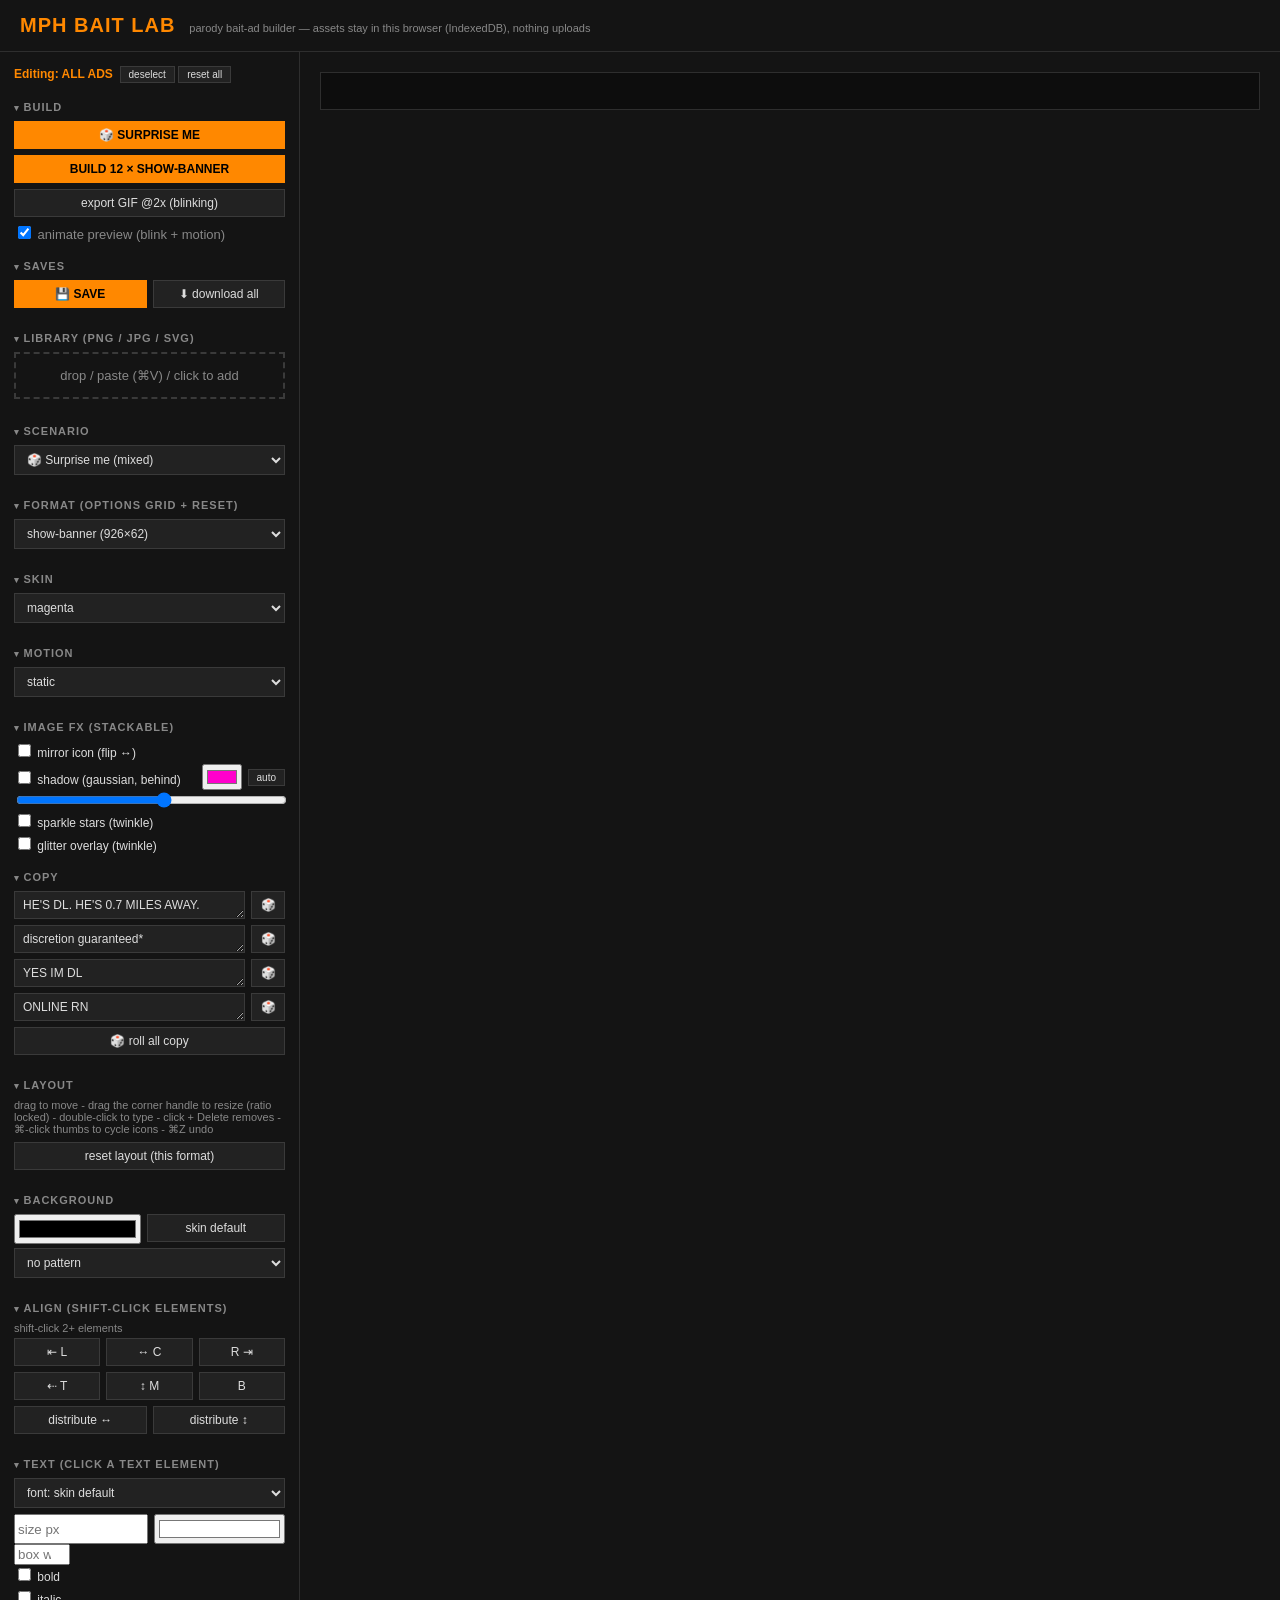
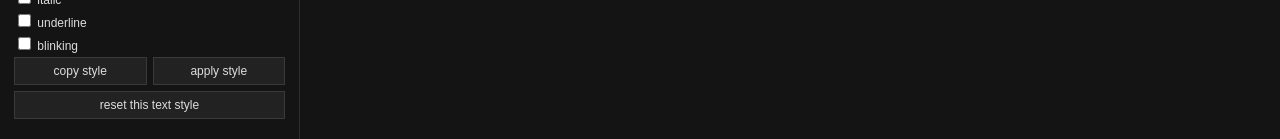
<file: bait-lab/index.html>
<!DOCTYPE html>
<html>
<head>
<meta charset="utf-8">
<meta name="viewport" content="width=device-width, initial-scale=1">
<title>MPH BAIT LAB</title>
<style>
  :root { --ui-bg:#141414; --ui-panel:#1d1d1d; --ui-line:#2e2e2e; --ui-txt:#ddd; --ui-dim:#888; --ui-acc:#ff8800; }
  * { box-sizing: border-box; }
  body { margin:0; background:var(--ui-bg); color:var(--ui-txt); font:13px Arial, Helvetica, sans-serif; }
  header { padding:14px 20px; border-bottom:1px solid var(--ui-line); display:flex; align-items:baseline; gap:14px; }
  header h1 { margin:0; font:bold 20px Impact,"Arial Black",sans-serif; letter-spacing:1px; color:var(--ui-acc); }
  header .tag { color:var(--ui-dim); font-size:11px; }
  main { display:flex; gap:0; min-height:calc(100vh - 51px); }
  #side { width:300px; flex:none; border-right:1px solid var(--ui-line); padding:14px; overflow-y:auto; }
  #stage { flex:1; padding:20px; overflow:auto; }
  h2 { font:bold 11px Arial; text-transform:uppercase; letter-spacing:1px; color:var(--ui-dim); margin:18px 0 8px; cursor:pointer; user-select:none; }
  h2::before { content:'▾ '; font-size:9px; }
  h2.collapsed::before { content:'▸ '; }
  h2:first-child { margin-top:0; }
  select, input[type=text], textarea, button {
    width:100%; background:#222; color:var(--ui-txt); border:1px solid #3a3a3a;
    padding:6px 8px; font:12px Arial; margin-bottom:6px;
  }
  select:focus, input:focus, textarea:focus { outline:1px solid var(--ui-acc); }
  textarea { resize:vertical; font-family:Arial, Helvetica, sans-serif; }
  .crtv [contenteditable="true"] { background:none !important; -webkit-text-fill-color:currentColor !important; outline:2px solid #ff8800; filter:none !important; cursor:text; }
  button { cursor:pointer; }
  button:hover { border-color:var(--ui-acc); }
  button.acc { background:var(--ui-acc); color:#000; font-weight:bold; border-color:var(--ui-acc); }
  .row { display:flex; gap:6px; }
  .row > * { flex:1; }
  .row .dice { flex:none; width:34px; }
  /* library */
  #drop { border:2px dashed #3a3a3a; padding:14px 8px; text-align:center; color:var(--ui-dim); cursor:pointer; margin-bottom:8px; }
  #drop.over { border-color:var(--ui-acc); color:var(--ui-acc); }
  #lib { display:flex; flex-wrap:wrap; gap:6px; }
  .asset { position:relative; width:62px; height:62px; border:2px solid #333; cursor:pointer; background-color:#2a2a2a; background-repeat:no-repeat, repeat; background-position:center, 0 0; background-size:contain, 14px 14px; }
  .asset.sel { border-color:var(--ui-acc); }
  .asset .del { position:absolute; top:-6px; right:-6px; width:16px; height:16px; line-height:14px; text-align:center;
    background:#c00; color:#fff; font:bold 10px Arial; border:1px solid #fff; border-radius:0; display:none; }
  .asset:hover .del { display:block; }
  /* preview + options */
  #previewWrap { column-width:360px; column-gap:16px; width:100%; border:1px solid var(--ui-line); background:#0d0d0d; padding:18px; box-sizing:border-box; }
  #previewWrap .crow { break-inside:avoid; -webkit-column-break-inside:avoid; display:inline-block; width:100%; margin:0 0 16px; }
  #optGrid { display:flex; flex-wrap:wrap; gap:16px; margin-top:16px; align-items:flex-start; }
  .opt { background:var(--ui-panel); border:1px solid var(--ui-line); padding:8px; }
  .opt .meta { display:flex; justify-content:space-between; align-items:center; gap:8px; padding-top:6px; }
  .opt .meta span { font:10px Courier,monospace; color:var(--ui-dim); }
  .opt .meta button { width:auto; margin:0; padding:3px 10px; font-size:11px; }
  .scalebox { overflow:hidden; }

  /* ============ AD TEMPLATES (ported from bait-lab/templates, scoped) ============ */
  .crtv { position:relative; font-family:Arial,Helvetica,sans-serif; cursor:default; overflow:hidden; flex:none; }
  .crtv .hl {
    font-family:var(--headline-font, Impact,"Arial Black",Arial,sans-serif);
    text-transform:uppercase;
    color:var(--headline-color,#fff);
    background:linear-gradient(to bottom, var(--grad-a,#ff0), var(--grad-b,#f80) 55%, var(--grad-c,#f00));
    -webkit-background-clip:text; background-clip:text;
    -webkit-text-fill-color:transparent;
    filter:var(--glow,none);
  }
  .crtv.frame2 [data-blink] { visibility:hidden; }
    .crtv .badge { color:#fff; background:var(--cta-bg,#c00); border:1px solid #fff; font-family:Tahoma,Geneva,sans-serif; font-weight:bold; letter-spacing:1px; }
  .crtv .badge.b-pill { border-radius:11px; }
  .crtv .badge.b-tag { border-radius:0; border-left:4px solid #fff; }
  .crtv .badge.b-ribbon { border-radius:0; transform:rotate(-14deg); box-shadow:1px 2px 3px rgba(0,0,0,.4); }
  .crtv .badge.b-none { display:none !important; }
  .crtv img { display:block; object-fit:contain; }
  .crtv .pic { z-index:1; }
  .crtv .pic img[data-slot="image"] { position:relative; z-index:2; }
  .crtv .hl, .crtv .sub, .crtv .cta, .crtv .badge { position:relative; z-index:3; }
  .crtv .pic { position:relative; }
  .crtv .glowcopy { position:absolute; inset:0; pointer-events:none; z-index:0;
    transform:translateY(calc(2px + var(--glowk,.55) * 8px));
    filter:blur(calc(4px + var(--glowk,.55) * 20px)); opacity:calc(.35 + var(--glowk,.55) * .5); }
  .crtv .glowcopy img { width:100%; height:100%; object-fit:contain; display:block; }
  .crtv .glowtint { position:absolute; inset:0; pointer-events:none; z-index:0;
    transform:translateY(calc(2px + var(--glowk,.55) * 8px)); }
  .crtv .tint { position:absolute; inset:0; pointer-events:none; z-index:2;
    -webkit-mask-size:contain; mask-size:contain; -webkit-mask-repeat:no-repeat; mask-repeat:no-repeat;
    -webkit-mask-position:center; mask-position:center; background-size:cover; }
  .crtv .sparkles { position:absolute; inset:-22%; pointer-events:none; background-size:100% 100%; z-index:4; }
  .crtv .sparkles.s1 { background-image:url("data:image/svg+xml;utf8,<svg xmlns='http://www.w3.org/2000/svg' viewBox='0 0 100 100'><path d='M8 7.8 L8.704 9.296 L10.2 10 L8.704 10.704 L8 12.2 L7.296 10.704 L5.8 10 L7.296 9.296 Z' fill='rgb(120,80,0)' opacity='.3' transform='translate(.7,.7)'/><path d='M21 3.5 L21.48 4.52 L22.5 5 L21.48 5.48 L21 6.5 L20.52 5.48 L19.5 5 L20.52 4.52 Z' fill='rgb(120,80,0)' opacity='.3' transform='translate(.7,.7)'/><path d='M34 10.4 L34.832 12.168 L36.6 13 L34.832 13.832 L34 15.6 L33.168 13.832 L31.4 13 L33.168 12.168 Z' fill='rgb(120,80,0)' opacity='.3' transform='translate(.7,.7)'/><path d='M48 5.4 L48.512 6.4879999999999995 L49.6 7 L48.512 7.5120000000000005 L48 8.6 L47.488 7.5120000000000005 L46.4 7 L47.488 6.4879999999999995 Z' fill='rgb(120,80,0)' opacity='.3' transform='translate(.7,.7)'/><path d='M60 12.9 L60.672 14.328 L62.1 15 L60.672 15.672 L60 17.1 L59.328 15.672 L57.9 15 L59.328 14.328 Z' fill='rgb(120,80,0)' opacity='.3' transform='translate(.7,.7)'/><path d='M73 4.3 L73.544 5.4559999999999995 L74.7 6 L73.544 6.5440000000000005 L73 7.7 L72.456 6.5440000000000005 L71.3 6 L72.456 5.4559999999999995 Z' fill='rgb(120,80,0)' opacity='.3' transform='translate(.7,.7)'/><path d='M86 9.6 L86.768 11.232 L88.4 12 L86.768 12.768 L86 14.4 L85.232 12.768 L83.6 12 L85.232 11.232 Z' fill='rgb(120,80,0)' opacity='.3' transform='translate(.7,.7)'/><path d='M95 20.5 L95.48 21.52 L96.5 22 L95.48 22.48 L95 23.5 L94.52 22.48 L93.5 22 L94.52 21.52 Z' fill='rgb(120,80,0)' opacity='.3' transform='translate(.7,.7)'/><path d='M6 26.2 L6.5760000000000005 27.424 L7.8 28 L6.5760000000000005 28.576 L6 29.8 L5.4239999999999995 28.576 L4.2 28 L5.4239999999999995 27.424 Z' fill='rgb(120,80,0)' opacity='.3' transform='translate(.7,.7)'/><path d='M19 31.7 L19.736 33.264 L21.3 34 L19.736 34.736 L19 36.3 L18.264 34.736 L16.7 34 L18.264 33.264 Z' fill='rgb(120,80,0)' opacity='.3' transform='translate(.7,.7)'/><path d='M31 24.5 L31.48 25.52 L32.5 26 L31.48 26.48 L31 27.5 L30.52 26.48 L29.5 26 L30.52 25.52 Z' fill='rgb(120,80,0)' opacity='.3' transform='translate(.7,.7)'/><path d='M44 31.0 L44.64 32.36 L46.0 33 L44.64 33.64 L44 35.0 L43.36 33.64 L42.0 33 L43.36 32.36 Z' fill='rgb(120,80,0)' opacity='.3' transform='translate(.7,.7)'/><path d='M57 24.5 L57.8 26.2 L59.5 27 L57.8 27.8 L57 29.5 L56.2 27.8 L54.5 27 L56.2 26.2 Z' fill='rgb(120,80,0)' opacity='.3' transform='translate(.7,.7)'/><path d='M69 33.4 L69.512 34.488 L70.6 35 L69.512 35.512 L69 36.6 L68.488 35.512 L67.4 35 L68.488 34.488 Z' fill='rgb(120,80,0)' opacity='.3' transform='translate(.7,.7)'/><path d='M82 26.9 L82.672 28.328 L84.1 29 L82.672 29.672 L82 31.1 L81.328 29.672 L79.9 29 L81.328 28.328 Z' fill='rgb(120,80,0)' opacity='.3' transform='translate(.7,.7)'/><path d='M93 36.3 L93.544 37.456 L94.7 38 L93.544 38.544 L93 39.7 L92.456 38.544 L91.3 38 L92.456 37.456 Z' fill='rgb(120,80,0)' opacity='.3' transform='translate(.7,.7)'/><path d='M12 47.8 L12.704 49.296 L14.2 50 L12.704 50.704 L12 52.2 L11.296 50.704 L9.8 50 L11.296 49.296 Z' fill='rgb(120,80,0)' opacity='.3' transform='translate(.7,.7)'/><path d='M26 54.4 L26.512 55.488 L27.6 56 L26.512 56.512 L26 57.6 L25.488 56.512 L24.4 56 L25.488 55.488 Z' fill='rgb(120,80,0)' opacity='.3' transform='translate(.7,.7)'/><path d='M39 46.6 L39.768 48.232 L41.4 49 L39.768 49.768 L39 51.4 L38.232 49.768 L36.6 49 L38.232 48.232 Z' fill='rgb(120,80,0)' opacity='.3' transform='translate(.7,.7)'/><path d='M52 55.5 L52.48 56.52 L53.5 57 L52.48 57.48 L52 58.5 L51.52 57.48 L50.5 57 L51.52 56.52 Z' fill='rgb(120,80,0)' opacity='.3' transform='translate(.7,.7)'/><path d='M64 48.0 L64.64 49.36 L66.0 50 L64.64 50.64 L64 52.0 L63.36 50.64 L62.0 50 L63.36 49.36 Z' fill='rgb(120,80,0)' opacity='.3' transform='translate(.7,.7)'/><path d='M77 55.7 L77.736 57.264 L79.3 58 L77.736 58.736 L77 60.3 L76.264 58.736 L74.7 58 L76.264 57.264 Z' fill='rgb(120,80,0)' opacity='.3' transform='translate(.7,.7)'/><path d='M90 50.4 L90.512 51.488 L91.6 52 L90.512 52.512 L90 53.6 L89.488 52.512 L88.4 52 L89.488 51.488 Z' fill='rgb(120,80,0)' opacity='.3' transform='translate(.7,.7)'/><path d='M7 70.2 L7.5760000000000005 71.424 L8.8 72 L7.5760000000000005 72.576 L7 73.8 L6.4239999999999995 72.576 L5.2 72 L6.4239999999999995 71.424 Z' fill='rgb(120,80,0)' opacity='.3' transform='translate(.7,.7)'/><path d='M20 75.6 L20.768 77.232 L22.4 78 L20.768 78.768 L20 80.4 L19.232 78.768 L17.6 78 L19.232 77.232 Z' fill='rgb(120,80,0)' opacity='.3' transform='translate(.7,.7)'/><path d='M33 69.5 L33.48 70.52 L34.5 71 L33.48 71.48 L33 72.5 L32.52 71.48 L31.5 71 L32.52 70.52 Z' fill='rgb(120,80,0)' opacity='.3' transform='translate(.7,.7)'/><path d='M46 76.9 L46.672 78.328 L48.1 79 L46.672 79.672 L46 81.1 L45.328 79.672 L43.9 79 L45.328 78.328 Z' fill='rgb(120,80,0)' opacity='.3' transform='translate(.7,.7)'/><path d='M59 70.3 L59.544 71.456 L60.7 72 L59.544 72.544 L59 73.7 L58.456 72.544 L57.3 72 L58.456 71.456 Z' fill='rgb(120,80,0)' opacity='.3' transform='translate(.7,.7)'/><path d='M72 77.5 L72.8 79.2 L74.5 80 L72.8 80.8 L72 82.5 L71.2 80.8 L69.5 80 L71.2 79.2 Z' fill='rgb(120,80,0)' opacity='.3' transform='translate(.7,.7)'/><path d='M85 71.4 L85.512 72.488 L86.6 73 L85.512 73.512 L85 74.6 L84.488 73.512 L83.4 73 L84.488 72.488 Z' fill='rgb(120,80,0)' opacity='.3' transform='translate(.7,.7)'/><path d='M96 80.0 L96.64 81.36 L98.0 82 L96.64 82.64 L96 84.0 L95.36 82.64 L94.0 82 L95.36 81.36 Z' fill='rgb(120,80,0)' opacity='.3' transform='translate(.7,.7)'/><path d='M8 7.8 L8.704 9.296 L10.2 10 L8.704 10.704 L8 12.2 L7.296 10.704 L5.8 10 L7.296 9.296 Z' fill='#ffd24d'/><circle cx='8' cy='10' r='0.396' fill='#fff7d6'/><path d='M21 3.5 L21.48 4.52 L22.5 5 L21.48 5.48 L21 6.5 L20.52 5.48 L19.5 5 L20.52 4.52 Z' fill='#ffd24d'/><circle cx='21' cy='5' r='0.27' fill='#fff7d6'/><path d='M34 10.4 L34.832 12.168 L36.6 13 L34.832 13.832 L34 15.6 L33.168 13.832 L31.4 13 L33.168 12.168 Z' fill='#ffd24d'/><circle cx='34' cy='13' r='0.46799999999999997' fill='#fff7d6'/><path d='M48 5.4 L48.512 6.4879999999999995 L49.6 7 L48.512 7.5120000000000005 L48 8.6 L47.488 7.5120000000000005 L46.4 7 L47.488 6.4879999999999995 Z' fill='#ffd24d'/><circle cx='48' cy='7' r='0.288' fill='#fff7d6'/><path d='M60 12.9 L60.672 14.328 L62.1 15 L60.672 15.672 L60 17.1 L59.328 15.672 L57.9 15 L59.328 14.328 Z' fill='#ffd24d'/><circle cx='60' cy='15' r='0.378' fill='#fff7d6'/><path d='M73 4.3 L73.544 5.4559999999999995 L74.7 6 L73.544 6.5440000000000005 L73 7.7 L72.456 6.5440000000000005 L71.3 6 L72.456 5.4559999999999995 Z' fill='#ffd24d'/><circle cx='73' cy='6' r='0.306' fill='#fff7d6'/><path d='M86 9.6 L86.768 11.232 L88.4 12 L86.768 12.768 L86 14.4 L85.232 12.768 L83.6 12 L85.232 11.232 Z' fill='#ffd24d'/><circle cx='86' cy='12' r='0.432' fill='#fff7d6'/><path d='M95 20.5 L95.48 21.52 L96.5 22 L95.48 22.48 L95 23.5 L94.52 22.48 L93.5 22 L94.52 21.52 Z' fill='#ffd24d'/><circle cx='95' cy='22' r='0.27' fill='#fff7d6'/><path d='M6 26.2 L6.5760000000000005 27.424 L7.8 28 L6.5760000000000005 28.576 L6 29.8 L5.4239999999999995 28.576 L4.2 28 L5.4239999999999995 27.424 Z' fill='#ffd24d'/><circle cx='6' cy='28' r='0.324' fill='#fff7d6'/><path d='M19 31.7 L19.736 33.264 L21.3 34 L19.736 34.736 L19 36.3 L18.264 34.736 L16.7 34 L18.264 33.264 Z' fill='#ffd24d'/><circle cx='19' cy='34' r='0.414' fill='#fff7d6'/><path d='M31 24.5 L31.48 25.52 L32.5 26 L31.48 26.48 L31 27.5 L30.52 26.48 L29.5 26 L30.52 25.52 Z' fill='#ffd24d'/><circle cx='31' cy='26' r='0.27' fill='#fff7d6'/><path d='M44 31.0 L44.64 32.36 L46.0 33 L44.64 33.64 L44 35.0 L43.36 33.64 L42.0 33 L43.36 32.36 Z' fill='#ffd24d'/><circle cx='44' cy='33' r='0.36' fill='#fff7d6'/><path d='M57 24.5 L57.8 26.2 L59.5 27 L57.8 27.8 L57 29.5 L56.2 27.8 L54.5 27 L56.2 26.2 Z' fill='#ffd24d'/><circle cx='57' cy='27' r='0.44999999999999996' fill='#fff7d6'/><path d='M69 33.4 L69.512 34.488 L70.6 35 L69.512 35.512 L69 36.6 L68.488 35.512 L67.4 35 L68.488 34.488 Z' fill='#ffd24d'/><circle cx='69' cy='35' r='0.288' fill='#fff7d6'/><path d='M82 26.9 L82.672 28.328 L84.1 29 L82.672 29.672 L82 31.1 L81.328 29.672 L79.9 29 L81.328 28.328 Z' fill='#ffd24d'/><circle cx='82' cy='29' r='0.378' fill='#fff7d6'/><path d='M93 36.3 L93.544 37.456 L94.7 38 L93.544 38.544 L93 39.7 L92.456 38.544 L91.3 38 L92.456 37.456 Z' fill='#ffd24d'/><circle cx='93' cy='38' r='0.306' fill='#fff7d6'/><path d='M12 47.8 L12.704 49.296 L14.2 50 L12.704 50.704 L12 52.2 L11.296 50.704 L9.8 50 L11.296 49.296 Z' fill='#ffd24d'/><circle cx='12' cy='50' r='0.396' fill='#fff7d6'/><path d='M26 54.4 L26.512 55.488 L27.6 56 L26.512 56.512 L26 57.6 L25.488 56.512 L24.4 56 L25.488 55.488 Z' fill='#ffd24d'/><circle cx='26' cy='56' r='0.288' fill='#fff7d6'/><path d='M39 46.6 L39.768 48.232 L41.4 49 L39.768 49.768 L39 51.4 L38.232 49.768 L36.6 49 L38.232 48.232 Z' fill='#ffd24d'/><circle cx='39' cy='49' r='0.432' fill='#fff7d6'/><path d='M52 55.5 L52.48 56.52 L53.5 57 L52.48 57.48 L52 58.5 L51.52 57.48 L50.5 57 L51.52 56.52 Z' fill='#ffd24d'/><circle cx='52' cy='57' r='0.27' fill='#fff7d6'/><path d='M64 48.0 L64.64 49.36 L66.0 50 L64.64 50.64 L64 52.0 L63.36 50.64 L62.0 50 L63.36 49.36 Z' fill='#ffd24d'/><circle cx='64' cy='50' r='0.36' fill='#fff7d6'/><path d='M77 55.7 L77.736 57.264 L79.3 58 L77.736 58.736 L77 60.3 L76.264 58.736 L74.7 58 L76.264 57.264 Z' fill='#ffd24d'/><circle cx='77' cy='58' r='0.414' fill='#fff7d6'/><path d='M90 50.4 L90.512 51.488 L91.6 52 L90.512 52.512 L90 53.6 L89.488 52.512 L88.4 52 L89.488 51.488 Z' fill='#ffd24d'/><circle cx='90' cy='52' r='0.288' fill='#fff7d6'/><path d='M7 70.2 L7.5760000000000005 71.424 L8.8 72 L7.5760000000000005 72.576 L7 73.8 L6.4239999999999995 72.576 L5.2 72 L6.4239999999999995 71.424 Z' fill='#ffd24d'/><circle cx='7' cy='72' r='0.324' fill='#fff7d6'/><path d='M20 75.6 L20.768 77.232 L22.4 78 L20.768 78.768 L20 80.4 L19.232 78.768 L17.6 78 L19.232 77.232 Z' fill='#ffd24d'/><circle cx='20' cy='78' r='0.432' fill='#fff7d6'/><path d='M33 69.5 L33.48 70.52 L34.5 71 L33.48 71.48 L33 72.5 L32.52 71.48 L31.5 71 L32.52 70.52 Z' fill='#ffd24d'/><circle cx='33' cy='71' r='0.27' fill='#fff7d6'/><path d='M46 76.9 L46.672 78.328 L48.1 79 L46.672 79.672 L46 81.1 L45.328 79.672 L43.9 79 L45.328 78.328 Z' fill='#ffd24d'/><circle cx='46' cy='79' r='0.378' fill='#fff7d6'/><path d='M59 70.3 L59.544 71.456 L60.7 72 L59.544 72.544 L59 73.7 L58.456 72.544 L57.3 72 L58.456 71.456 Z' fill='#ffd24d'/><circle cx='59' cy='72' r='0.306' fill='#fff7d6'/><path d='M72 77.5 L72.8 79.2 L74.5 80 L72.8 80.8 L72 82.5 L71.2 80.8 L69.5 80 L71.2 79.2 Z' fill='#ffd24d'/><circle cx='72' cy='80' r='0.44999999999999996' fill='#fff7d6'/><path d='M85 71.4 L85.512 72.488 L86.6 73 L85.512 73.512 L85 74.6 L84.488 73.512 L83.4 73 L84.488 72.488 Z' fill='#ffd24d'/><circle cx='85' cy='73' r='0.288' fill='#fff7d6'/><path d='M96 80.0 L96.64 81.36 L98.0 82 L96.64 82.64 L96 84.0 L95.36 82.64 L94.0 82 L95.36 81.36 Z' fill='#ffd24d'/><circle cx='96' cy='82' r='0.36' fill='#fff7d6'/></svg>"); }
  .crtv .sparkles.s2 { background-image:url("data:image/svg+xml;utf8,<svg xmlns='http://www.w3.org/2000/svg' viewBox='0 0 100 100'><path d='M14 5.4 L14.512 6.4879999999999995 L15.6 7 L14.512 7.5120000000000005 L14 8.6 L13.488 7.5120000000000005 L12.4 7 L13.488 6.4879999999999995 Z' fill='rgb(120,80,0)' opacity='.3' transform='translate(.7,.7)'/><path d='M27 11.7 L27.736 13.264 L29.3 14 L27.736 14.736 L27 16.3 L26.264 14.736 L24.7 14 L26.264 13.264 Z' fill='rgb(120,80,0)' opacity='.3' transform='translate(.7,.7)'/><path d='M40 4.5 L40.48 5.52 L41.5 6 L40.48 6.48 L40 7.5 L39.52 6.48 L38.5 6 L39.52 5.52 Z' fill='rgb(120,80,0)' opacity='.3' transform='translate(.7,.7)'/><path d='M53 12.5 L53.8 14.2 L55.5 15 L53.8 15.8 L53 17.5 L52.2 15.8 L50.5 15 L52.2 14.2 Z' fill='rgb(120,80,0)' opacity='.3' transform='translate(.7,.7)'/><path d='M66 6.3 L66.544 7.4559999999999995 L67.7 8 L66.544 8.544 L66 9.7 L65.456 8.544 L64.3 8 L65.456 7.4559999999999995 Z' fill='rgb(120,80,0)' opacity='.3' transform='translate(.7,.7)'/><path d='M79 13.9 L79.672 15.328 L81.1 16 L79.672 16.672 L79 18.1 L78.328 16.672 L76.9 16 L78.328 15.328 Z' fill='rgb(120,80,0)' opacity='.3' transform='translate(.7,.7)'/><path d='M92 5.5 L92.48 6.52 L93.5 7 L92.48 7.48 L92 8.5 L91.52 7.48 L90.5 7 L91.52 6.52 Z' fill='rgb(120,80,0)' opacity='.3' transform='translate(.7,.7)'/><path d='M10 29.6 L10.768 31.232 L12.4 32 L10.768 32.768 L10 34.4 L9.232 32.768 L7.6 32 L9.232 31.232 Z' fill='rgb(120,80,0)' opacity='.3' transform='translate(.7,.7)'/><path d='M24 24.5 L24.48 25.52 L25.5 26 L24.48 26.48 L24 27.5 L23.52 26.48 L22.5 26 L23.52 25.52 Z' fill='rgb(120,80,0)' opacity='.3' transform='translate(.7,.7)'/><path d='M37 32.0 L37.64 33.36 L39.0 34 L37.64 34.64 L37 36.0 L36.36 34.64 L35.0 34 L36.36 33.36 Z' fill='rgb(120,80,0)' opacity='.3' transform='translate(.7,.7)'/><path d='M50 24.6 L50.768 26.232 L52.4 27 L50.768 27.768 L50 29.4 L49.232 27.768 L47.6 27 L49.232 26.232 Z' fill='rgb(120,80,0)' opacity='.3' transform='translate(.7,.7)'/><path d='M63 33.4 L63.512 34.488 L64.6 35 L63.512 35.512 L63 36.6 L62.488 35.512 L61.4 35 L62.488 34.488 Z' fill='rgb(120,80,0)' opacity='.3' transform='translate(.7,.7)'/><path d='M76 25.8 L76.704 27.296 L78.2 28 L76.704 28.704 L76 30.2 L75.296 28.704 L73.8 28 L75.296 27.296 Z' fill='rgb(120,80,0)' opacity='.3' transform='translate(.7,.7)'/><path d='M89 32.3 L89.544 33.456 L90.7 34 L89.544 34.544 L89 35.7 L88.456 34.544 L87.3 34 L88.456 33.456 Z' fill='rgb(120,80,0)' opacity='.3' transform='translate(.7,.7)'/><path d='M5 52.2 L5.5760000000000005 53.424 L6.8 54 L5.5760000000000005 54.576 L5 55.8 L4.4239999999999995 54.576 L3.2 54 L4.4239999999999995 53.424 Z' fill='rgb(120,80,0)' opacity='.3' transform='translate(.7,.7)'/><path d='M18 45.7 L18.736 47.264 L20.3 48 L18.736 48.736 L18 50.3 L17.264 48.736 L15.7 48 L17.264 47.264 Z' fill='rgb(120,80,0)' opacity='.3' transform='translate(.7,.7)'/><path d='M32 54.5 L32.48 55.52 L33.5 56 L32.48 56.48 L32 57.5 L31.52 56.48 L30.5 56 L31.52 55.52 Z' fill='rgb(120,80,0)' opacity='.3' transform='translate(.7,.7)'/><path d='M45 46.9 L45.672 48.328 L47.1 49 L45.672 49.672 L45 51.1 L44.328 49.672 L42.9 49 L44.328 48.328 Z' fill='rgb(120,80,0)' opacity='.3' transform='translate(.7,.7)'/><path d='M58 54.5 L58.8 56.2 L60.5 57 L58.8 57.8 L58 59.5 L57.2 57.8 L55.5 57 L57.2 56.2 Z' fill='rgb(120,80,0)' opacity='.3' transform='translate(.7,.7)'/><path d='M71 48.4 L71.512 49.488 L72.6 50 L71.512 50.512 L71 51.6 L70.488 50.512 L69.4 50 L70.488 49.488 Z' fill='rgb(120,80,0)' opacity='.3' transform='translate(.7,.7)'/><path d='M84 56.0 L84.64 57.36 L86.0 58 L84.64 58.64 L84 60.0 L83.36 58.64 L82.0 58 L83.36 57.36 Z' fill='rgb(120,80,0)' opacity='.3' transform='translate(.7,.7)'/><path d='M95 51.4 L95.512 52.488 L96.6 53 L95.512 53.512 L95 54.6 L94.488 53.512 L93.4 53 L94.488 52.488 Z' fill='rgb(120,80,0)' opacity='.3' transform='translate(.7,.7)'/><path d='M13 73.8 L13.704 75.296 L15.2 76 L13.704 76.704 L13 78.2 L12.296 76.704 L10.8 76 L12.296 75.296 Z' fill='rgb(120,80,0)' opacity='.3' transform='translate(.7,.7)'/><path d='M26 68.4 L26.512 69.488 L27.6 70 L26.512 70.512 L26 71.6 L25.488 70.512 L24.4 70 L25.488 69.488 Z' fill='rgb(120,80,0)' opacity='.3' transform='translate(.7,.7)'/><path d='M40 75.6 L40.768 77.232 L42.4 78 L40.768 78.768 L40 80.4 L39.232 78.768 L37.6 78 L39.232 77.232 Z' fill='rgb(120,80,0)' opacity='.3' transform='translate(.7,.7)'/><path d='M53 69.5 L53.48 70.52 L54.5 71 L53.48 71.48 L53 72.5 L52.52 71.48 L51.5 71 L52.52 70.52 Z' fill='rgb(120,80,0)' opacity='.3' transform='translate(.7,.7)'/><path d='M66 76.9 L66.672 78.328 L68.1 79 L66.672 79.672 L66 81.1 L65.328 79.672 L63.9 79 L65.328 78.328 Z' fill='rgb(120,80,0)' opacity='.3' transform='translate(.7,.7)'/><path d='M79 70.3 L79.544 71.456 L80.7 72 L79.544 72.544 L79 73.7 L78.456 72.544 L77.3 72 L78.456 71.456 Z' fill='rgb(120,80,0)' opacity='.3' transform='translate(.7,.7)'/><path d='M92 77.7 L92.736 79.264 L94.3 80 L92.736 80.736 L92 82.3 L91.264 80.736 L89.7 80 L91.264 79.264 Z' fill='rgb(120,80,0)' opacity='.3' transform='translate(.7,.7)'/><path d='M14 5.4 L14.512 6.4879999999999995 L15.6 7 L14.512 7.5120000000000005 L14 8.6 L13.488 7.5120000000000005 L12.4 7 L13.488 6.4879999999999995 Z' fill='#ffd24d'/><circle cx='14' cy='7' r='0.288' fill='#fff7d6'/><path d='M27 11.7 L27.736 13.264 L29.3 14 L27.736 14.736 L27 16.3 L26.264 14.736 L24.7 14 L26.264 13.264 Z' fill='#ffd24d'/><circle cx='27' cy='14' r='0.414' fill='#fff7d6'/><path d='M40 4.5 L40.48 5.52 L41.5 6 L40.48 6.48 L40 7.5 L39.52 6.48 L38.5 6 L39.52 5.52 Z' fill='#ffd24d'/><circle cx='40' cy='6' r='0.27' fill='#fff7d6'/><path d='M53 12.5 L53.8 14.2 L55.5 15 L53.8 15.8 L53 17.5 L52.2 15.8 L50.5 15 L52.2 14.2 Z' fill='#ffd24d'/><circle cx='53' cy='15' r='0.44999999999999996' fill='#fff7d6'/><path d='M66 6.3 L66.544 7.4559999999999995 L67.7 8 L66.544 8.544 L66 9.7 L65.456 8.544 L64.3 8 L65.456 7.4559999999999995 Z' fill='#ffd24d'/><circle cx='66' cy='8' r='0.306' fill='#fff7d6'/><path d='M79 13.9 L79.672 15.328 L81.1 16 L79.672 16.672 L79 18.1 L78.328 16.672 L76.9 16 L78.328 15.328 Z' fill='#ffd24d'/><circle cx='79' cy='16' r='0.378' fill='#fff7d6'/><path d='M92 5.5 L92.48 6.52 L93.5 7 L92.48 7.48 L92 8.5 L91.52 7.48 L90.5 7 L91.52 6.52 Z' fill='#ffd24d'/><circle cx='92' cy='7' r='0.27' fill='#fff7d6'/><path d='M10 29.6 L10.768 31.232 L12.4 32 L10.768 32.768 L10 34.4 L9.232 32.768 L7.6 32 L9.232 31.232 Z' fill='#ffd24d'/><circle cx='10' cy='32' r='0.432' fill='#fff7d6'/><path d='M24 24.5 L24.48 25.52 L25.5 26 L24.48 26.48 L24 27.5 L23.52 26.48 L22.5 26 L23.52 25.52 Z' fill='#ffd24d'/><circle cx='24' cy='26' r='0.27' fill='#fff7d6'/><path d='M37 32.0 L37.64 33.36 L39.0 34 L37.64 34.64 L37 36.0 L36.36 34.64 L35.0 34 L36.36 33.36 Z' fill='#ffd24d'/><circle cx='37' cy='34' r='0.36' fill='#fff7d6'/><path d='M50 24.6 L50.768 26.232 L52.4 27 L50.768 27.768 L50 29.4 L49.232 27.768 L47.6 27 L49.232 26.232 Z' fill='#ffd24d'/><circle cx='50' cy='27' r='0.432' fill='#fff7d6'/><path d='M63 33.4 L63.512 34.488 L64.6 35 L63.512 35.512 L63 36.6 L62.488 35.512 L61.4 35 L62.488 34.488 Z' fill='#ffd24d'/><circle cx='63' cy='35' r='0.288' fill='#fff7d6'/><path d='M76 25.8 L76.704 27.296 L78.2 28 L76.704 28.704 L76 30.2 L75.296 28.704 L73.8 28 L75.296 27.296 Z' fill='#ffd24d'/><circle cx='76' cy='28' r='0.396' fill='#fff7d6'/><path d='M89 32.3 L89.544 33.456 L90.7 34 L89.544 34.544 L89 35.7 L88.456 34.544 L87.3 34 L88.456 33.456 Z' fill='#ffd24d'/><circle cx='89' cy='34' r='0.306' fill='#fff7d6'/><path d='M5 52.2 L5.5760000000000005 53.424 L6.8 54 L5.5760000000000005 54.576 L5 55.8 L4.4239999999999995 54.576 L3.2 54 L4.4239999999999995 53.424 Z' fill='#ffd24d'/><circle cx='5' cy='54' r='0.324' fill='#fff7d6'/><path d='M18 45.7 L18.736 47.264 L20.3 48 L18.736 48.736 L18 50.3 L17.264 48.736 L15.7 48 L17.264 47.264 Z' fill='#ffd24d'/><circle cx='18' cy='48' r='0.414' fill='#fff7d6'/><path d='M32 54.5 L32.48 55.52 L33.5 56 L32.48 56.48 L32 57.5 L31.52 56.48 L30.5 56 L31.52 55.52 Z' fill='#ffd24d'/><circle cx='32' cy='56' r='0.27' fill='#fff7d6'/><path d='M45 46.9 L45.672 48.328 L47.1 49 L45.672 49.672 L45 51.1 L44.328 49.672 L42.9 49 L44.328 48.328 Z' fill='#ffd24d'/><circle cx='45' cy='49' r='0.378' fill='#fff7d6'/><path d='M58 54.5 L58.8 56.2 L60.5 57 L58.8 57.8 L58 59.5 L57.2 57.8 L55.5 57 L57.2 56.2 Z' fill='#ffd24d'/><circle cx='58' cy='57' r='0.44999999999999996' fill='#fff7d6'/><path d='M71 48.4 L71.512 49.488 L72.6 50 L71.512 50.512 L71 51.6 L70.488 50.512 L69.4 50 L70.488 49.488 Z' fill='#ffd24d'/><circle cx='71' cy='50' r='0.288' fill='#fff7d6'/><path d='M84 56.0 L84.64 57.36 L86.0 58 L84.64 58.64 L84 60.0 L83.36 58.64 L82.0 58 L83.36 57.36 Z' fill='#ffd24d'/><circle cx='84' cy='58' r='0.36' fill='#fff7d6'/><path d='M95 51.4 L95.512 52.488 L96.6 53 L95.512 53.512 L95 54.6 L94.488 53.512 L93.4 53 L94.488 52.488 Z' fill='#ffd24d'/><circle cx='95' cy='53' r='0.288' fill='#fff7d6'/><path d='M13 73.8 L13.704 75.296 L15.2 76 L13.704 76.704 L13 78.2 L12.296 76.704 L10.8 76 L12.296 75.296 Z' fill='#ffd24d'/><circle cx='13' cy='76' r='0.396' fill='#fff7d6'/><path d='M26 68.4 L26.512 69.488 L27.6 70 L26.512 70.512 L26 71.6 L25.488 70.512 L24.4 70 L25.488 69.488 Z' fill='#ffd24d'/><circle cx='26' cy='70' r='0.288' fill='#fff7d6'/><path d='M40 75.6 L40.768 77.232 L42.4 78 L40.768 78.768 L40 80.4 L39.232 78.768 L37.6 78 L39.232 77.232 Z' fill='#ffd24d'/><circle cx='40' cy='78' r='0.432' fill='#fff7d6'/><path d='M53 69.5 L53.48 70.52 L54.5 71 L53.48 71.48 L53 72.5 L52.52 71.48 L51.5 71 L52.52 70.52 Z' fill='#ffd24d'/><circle cx='53' cy='71' r='0.27' fill='#fff7d6'/><path d='M66 76.9 L66.672 78.328 L68.1 79 L66.672 79.672 L66 81.1 L65.328 79.672 L63.9 79 L65.328 78.328 Z' fill='#ffd24d'/><circle cx='66' cy='79' r='0.378' fill='#fff7d6'/><path d='M79 70.3 L79.544 71.456 L80.7 72 L79.544 72.544 L79 73.7 L78.456 72.544 L77.3 72 L78.456 71.456 Z' fill='#ffd24d'/><circle cx='79' cy='72' r='0.306' fill='#fff7d6'/><path d='M92 77.7 L92.736 79.264 L94.3 80 L92.736 80.736 L92 82.3 L91.264 80.736 L89.7 80 L91.264 79.264 Z' fill='#ffd24d'/><circle cx='92' cy='80' r='0.414' fill='#fff7d6'/></svg>"); display:none; }
  .crtv.frame2 .sparkles.s1 { display:none; }
  .crtv.frame2 .sparkles.s2 { display:block; }
  .crtv .glit { position:absolute; inset:0; pointer-events:none; background-repeat:repeat; background-size:72px 72px; }
  .crtv .glit.g1 { background-image:url("data:image/svg+xml;utf8,<svg xmlns='http://www.w3.org/2000/svg' width='72' height='72'><path d='M8 7.6 L10.4 10 L8 12.4 L5.6 10 Z' fill='rgb(40,0,40)' opacity='.35' transform='translate(1,1)'/><path d='M30 4.4 L31.6 6 L30 7.6 L28.4 6 Z' fill='rgb(40,0,40)' opacity='.35' transform='translate(1,1)'/><path d='M52 11.2 L54.8 14 L52 16.8 L49.2 14 Z' fill='rgb(40,0,40)' opacity='.35' transform='translate(1,1)'/><path d='M66 28.5 L67.5 30 L66 31.5 L64.5 30 Z' fill='rgb(40,0,40)' opacity='.35' transform='translate(1,1)'/><path d='M14 32.2 L15.8 34 L14 35.8 L12.2 34 Z' fill='rgb(40,0,40)' opacity='.35' transform='translate(1,1)'/><path d='M38 37.4 L40.6 40 L38 42.6 L35.4 40 Z' fill='rgb(40,0,40)' opacity='.35' transform='translate(1,1)'/><path d='M60 48.3 L61.7 50 L60 51.7 L58.3 50 Z' fill='rgb(40,0,40)' opacity='.35' transform='translate(1,1)'/><path d='M22 55.8 L24.2 58 L22 60.2 L19.8 58 Z' fill='rgb(40,0,40)' opacity='.35' transform='translate(1,1)'/><path d='M46 62.5 L47.5 64 L46 65.5 L44.5 64 Z' fill='rgb(40,0,40)' opacity='.35' transform='translate(1,1)'/><path d='M4 48.6 L5.4 50 L4 51.4 L2.6 50 Z' fill='rgb(40,0,40)' opacity='.35' transform='translate(1,1)'/><path d='M8 7.6 L10.4 10 L8 12.4 L5.6 10 Z' fill='white' opacity='.92'/><path d='M30 4.4 L31.6 6 L30 7.6 L28.4 6 Z' fill='#ffd9f2' opacity='.92'/><path d='M52 11.2 L54.8 14 L52 16.8 L49.2 14 Z' fill='white' opacity='.92'/><path d='M66 28.5 L67.5 30 L66 31.5 L64.5 30 Z' fill='#d2fffb' opacity='.92'/><path d='M14 32.2 L15.8 34 L14 35.8 L12.2 34 Z' fill='white' opacity='.92'/><path d='M38 37.4 L40.6 40 L38 42.6 L35.4 40 Z' fill='#fff' opacity='.92'/><path d='M60 48.3 L61.7 50 L60 51.7 L58.3 50 Z' fill='#ffd9f2' opacity='.92'/><path d='M22 55.8 L24.2 58 L22 60.2 L19.8 58 Z' fill='white' opacity='.92'/><path d='M46 62.5 L47.5 64 L46 65.5 L44.5 64 Z' fill='#d2fffb' opacity='.92'/><path d='M4 48.6 L5.4 50 L4 51.4 L2.6 50 Z' fill='white' opacity='.92'/></svg>"); }
  .crtv .glit.g2 { background-image:url("data:image/svg+xml;utf8,<svg xmlns='http://www.w3.org/2000/svg' width='72' height='72'><path d='M18 6.3 L19.7 8 L18 9.7 L16.3 8 Z' fill='rgb(40,0,40)' opacity='.35' transform='translate(1,1)'/><path d='M44 7.5 L46.5 10 L44 12.5 L41.5 10 Z' fill='rgb(40,0,40)' opacity='.35' transform='translate(1,1)'/><path d='M64 4.5 L65.5 6 L64 7.5 L62.5 6 Z' fill='rgb(40,0,40)' opacity='.35' transform='translate(1,1)'/><path d='M6 23.4 L8.6 26 L6 28.6 L3.4 26 Z' fill='rgb(40,0,40)' opacity='.35' transform='translate(1,1)'/><path d='M34 24.5 L35.5 26 L34 27.5 L32.5 26 Z' fill='rgb(40,0,40)' opacity='.35' transform='translate(1,1)'/><path d='M56 33.7 L58.3 36 L56 38.3 L53.7 36 Z' fill='rgb(40,0,40)' opacity='.35' transform='translate(1,1)'/><path d='M12 44.5 L13.5 46 L12 47.5 L10.5 46 Z' fill='rgb(40,0,40)' opacity='.35' transform='translate(1,1)'/><path d='M40 49.3 L42.7 52 L40 54.7 L37.3 52 Z' fill='rgb(40,0,40)' opacity='.35' transform='translate(1,1)'/><path d='M66 60.2 L67.8 62 L66 63.8 L64.2 62 Z' fill='rgb(40,0,40)' opacity='.35' transform='translate(1,1)'/><path d='M26 66.5 L27.5 68 L26 69.5 L24.5 68 Z' fill='rgb(40,0,40)' opacity='.35' transform='translate(1,1)'/><path d='M18 6.3 L19.7 8 L18 9.7 L16.3 8 Z' fill='#d2fffb' opacity='.92'/><path d='M44 7.5 L46.5 10 L44 12.5 L41.5 10 Z' fill='white' opacity='.92'/><path d='M64 4.5 L65.5 6 L64 7.5 L62.5 6 Z' fill='white' opacity='.92'/><path d='M6 23.4 L8.6 26 L6 28.6 L3.4 26 Z' fill='white' opacity='.92'/><path d='M34 24.5 L35.5 26 L34 27.5 L32.5 26 Z' fill='#ffd9f2' opacity='.92'/><path d='M56 33.7 L58.3 36 L56 38.3 L53.7 36 Z' fill='white' opacity='.92'/><path d='M12 44.5 L13.5 46 L12 47.5 L10.5 46 Z' fill='white' opacity='.92'/><path d='M40 49.3 L42.7 52 L40 54.7 L37.3 52 Z' fill='#ffd9f2' opacity='.92'/><path d='M66 60.2 L67.8 62 L66 63.8 L64.2 62 Z' fill='white' opacity='.92'/><path d='M26 66.5 L27.5 68 L26 69.5 L24.5 68 Z' fill='#d2fffb' opacity='.92'/></svg>"); display:none; }
  .crtv.frame2 .glit.g1 { display:none; }
  .crtv.frame2 .glit.g2 { display:block; }
  .fxopt { display:block; color:var(--ui-txt); font-size:12px; margin-bottom:4px; }
  .editable { cursor:move; }
  .editable:hover { outline:1px dashed rgba(255,136,0,.85); outline-offset:1px; }
  .selected { outline:2px solid #ff8800 !important; outline-offset:1px; }
  .crow { border:2px solid transparent; padding:6px; border-radius:3px; cursor:pointer; }
  .crow.active { border-color:#ff8800; }
  #activeBar { color:var(--ui-acc); font-size:12px; margin-bottom:8px; font-weight:bold; }
  .rzhandle { position:absolute; right:-7px; bottom:-7px; width:14px; height:14px; background:#ff8800;
    border:2px solid #fff; border-radius:2px; cursor:nwse-resize; z-index:20; pointer-events:auto; }
  #layoutHint { color:var(--ui-dim); font-size:11px; margin:4px 0 6px; }
  /* motion: appear = image blinks; lineup = 4 copies marching in */
  .crtv .pic img.li { display:inline-block; width:25%; height:100%; vertical-align:top; }
  .crtv.m-lineup.ph0 .pic img.li1, .crtv.m-lineup.ph0 .pic img.li2, .crtv.m-lineup.ph0 .pic img.li3 { visibility:hidden; }
  .crtv.m-lineup.ph1 .pic img.li2, .crtv.m-lineup.ph1 .pic img.li3 { visibility:hidden; }
  .crtv.m-lineup.ph2 .pic img.li3 { visibility:hidden; }
  .crtv.m-slideup .pic { overflow:hidden; }
  .crtv.m-slideup.ph0 .pic > * { transform:translateY(105%); }
  .crtv.m-slideup.ph1 .pic > * { transform:translateY(62%); }
  .crtv.m-slideup.ph2 .pic > * { transform:translateY(24%); }
  .crtv.m-slideup.ph3 .pic > * { transform:translateY(0); }
  .crtv.m-twitch.ph0 .pic > * { transform:translate(-6px,1px) rotate(-5deg); }
  .crtv.m-twitch.ph1 .pic > * { transform:translate(6px,-4px) rotate(4deg); }
  .crtv.m-twitch.ph2 .pic > * { transform:translate(-4px,-2px) rotate(-3deg); }
  .crtv.m-twitch.ph3 .pic > * { transform:translate(7px,2px) rotate(6deg); }






  .t-show-banner { width:926px; height:62px; background:var(--bg,#000); border:1px solid var(--cta-border,#444); }
  .t-show-banner .pic { float:left; width:80px; height:60px; overflow:hidden; }
  .t-show-banner .pic img { width:80px; height:60px; }
  .t-show-banner .badge { float:left; margin:16px 0 0 14px; padding:4px 10px; font-size:14px; letter-spacing:2px; }
  .t-show-banner .hl { position:absolute; left:96px; right:150px; top:50%; transform:translateY(-50%); max-height:58px; font-size:42px; line-height:44px; white-space:nowrap; overflow:hidden; -webkit-text-stroke:1.4px var(--stroke,#000); }
  .t-show-banner .sub { float:left; margin:20px 0 0 14px; max-width:120px; font:italic bold 14px "Times New Roman",Times,serif; color:var(--headline-color,#ddd); opacity:.85; white-space:nowrap; overflow:hidden; }
  .t-show-banner .cta { position:absolute; right:16px; top:16px; font:bold 22px Arial; text-transform:uppercase; color:var(--cta-bg,#f00); white-space:nowrap; }
  .t-show-banner .pic2 { position:absolute; right:0; top:0; width:80px; height:60px; overflow:hidden; }
  .t-show-banner .pic2 img { width:80px; height:60px; object-fit:contain; }
  .t-show-banner.two-ico .cta { display:none; }
  .t-show-banner.two-ico .hl { left:96px; right:96px; }

  .t-show-rect { width:346px; height:258px; background:var(--bg,#000); border:1px solid var(--cta-border,#444); }
  .t-show-rect .pic { width:344px; height:110px; overflow:hidden; }
  .t-show-rect .pic img { width:344px; height:110px; }
  .t-show-rect .badge { position:absolute; top:5px; left:5px; padding:3px 9px; font-size:13px; }
  .t-show-rect .hl { padding:6px 8px 2px; font-size:32px; line-height:32px; text-align:center; -webkit-text-stroke:1.5px var(--stroke,#000); max-height:64px; overflow:hidden; }
  .t-show-rect .sub { position:absolute; bottom:44px; left:0; right:0; padding:0 12px; font:13px Verdana,Geneva,sans-serif; text-align:center; white-space:nowrap; overflow:hidden; color:var(--headline-color,#ddd); opacity:.85; }
  .t-show-rect .cta { position:absolute; bottom:10px; left:0; right:0; text-align:center; font:bold 20px Arial; text-transform:uppercase; color:var(--cta-bg,#f00); white-space:nowrap; overflow:hidden; }

  .t-show-rect-side { width:346px; height:258px; background:var(--bg,#000); border:1px solid var(--cta-border,#444); }
  .t-show-rect-side .pic { position:absolute; left:0; top:0; width:150px; height:256px; overflow:hidden; }
  .t-show-rect-side .pic img { width:150px; height:256px; }
  .t-show-rect-side .badge { position:absolute; top:6px; left:6px; padding:3px 9px; font-size:13px; z-index:2; }
  .t-show-rect-side .hl { position:absolute; left:154px; top:34px; right:8px; font-size:30px; line-height:30px; text-align:center; -webkit-text-stroke:1.5px var(--stroke,#000); max-height:92px; overflow:hidden; }
  .t-show-rect-side .sub { position:absolute; left:154px; bottom:62px; right:8px; font:13px Verdana,Geneva,sans-serif; text-align:center; white-space:nowrap; overflow:hidden; color:var(--headline-color,#ddd); opacity:.85; }
  .t-show-rect-side .cta { position:absolute; left:154px; bottom:20px; right:8px; text-align:center; font:bold 20px Arial; text-transform:uppercase; color:var(--cta-bg,#f00); white-space:nowrap; overflow:hidden; }
  /* deleted copy frees its space: empty slots collapse, neighbors stretch */
  .crtv [data-slot].d-hidden { display:none !important; }
  /* empty slots stay present & selectable (never auto-vanish); give them a click target in edit */
  #previewWrap .crtv [data-slot]:empty { min-width:24px; min-height:16px; outline:1px dotted rgba(255,136,0,.35); }
  /* shadow/glow escapes the icon slot; only the ad edge clips (slideup keeps its slot clipping) */
  .crtv .pic { overflow:visible; }
  /* headline keeps its per-format track (max-height) so it can grow to fill it; fit prevents overflow */
  .crtv .hl, .crtv .sub, .crtv .cta { white-space:normal; height:auto; }
  .crtv .hl { text-align:center !important; }
  .crtv.t-show-banner .hl { white-space:nowrap !important; }  /* banner headline always one line, even when other formats wrap */
  .crtv .hl .acc { color:var(--accent-word,#e00013); text-decoration:underline; text-decoration-thickness:2px; text-underline-offset:2px; -webkit-text-fill-color:var(--accent-word,#e00013); }
  .crtv.skin-craigslist .hl { text-decoration:underline; font-weight:bold; }
  .crtv.skin-plain .hl, .crtv.skin-inverted .hl { font-weight:bold; }
  .crtv.skin-fax { border:3px double #000 !important; }
  /* fake-ad chrome (a random subset of ads): close X, "Advertisement" label, "Close ad" pill */
  .crtv .adx { position:absolute; top:2px; right:3px; width:16px; height:16px; line-height:15px; text-align:center; font:bold 12px Arial,sans-serif; color:#fff; background:rgba(0,0,0,.5); border-radius:2px; z-index:7; pointer-events:none; }
  .crtv .adclose { position:absolute; top:3px; right:3px; padding:3px 8px; font:600 11px Arial,sans-serif; color:#eee; background:rgba(22,22,22,.86); border-radius:11px; z-index:7; pointer-events:none; white-space:nowrap; }
  .crtv .adclose::before { content:'\2715\00a0'; font-size:9px; opacity:.85; }
  .crtv .adlabel { position:absolute; top:0; left:0; padding:2px 7px; font:600 10px Arial,sans-serif; letter-spacing:.3px; color:#dcdcdc; background:rgba(64,64,64,.92); z-index:7; pointer-events:none; }
  /* garments are knocked-out transparent PNGs: contain so they aren't stretched, float on the skin/camo */
  .crtv.garment .pic { background:transparent; }
  .crtv.garment .pic img { object-fit:contain !important; background:transparent; }
  .t-show-banner .badge { display:none !important; }
  .t-show-banner .sub { display:none !important; }  /* banner strip has no room for a sub */
  /* show-mobile 320x100: image left, headline+cta stacked right */
  .t-show-mobile { width:320px; height:100px; background:var(--bg,#000); border:1px solid var(--cta-border,#444); }
  .t-show-mobile .pic { float:left; width:96px; height:98px; overflow:hidden; }
  .t-show-mobile .pic img { width:96px; height:98px; }
  .t-show-mobile .badge { position:absolute; top:4px; left:4px; padding:2px 7px; font-size:11px; z-index:2; }
  .t-show-mobile .hl { position:absolute; left:104px; top:6px; right:8px; font-size:24px; line-height:24px; -webkit-text-stroke:1.1px var(--stroke,#000); max-height:46px; overflow:hidden; }
  .t-show-mobile .sub { position:absolute; left:104px; bottom:26px; right:8px; font:11px Verdana,sans-serif; white-space:nowrap; overflow:hidden; color:var(--headline-color,#ddd); opacity:.85; }
  .t-show-mobile .cta { position:absolute; left:104px; bottom:6px; font:bold 16px Arial; text-transform:uppercase; color:var(--cta-bg,#f00); white-space:nowrap; }
  /* show-mpu 336x280: image top, headline, sub, cta */
  .t-show-mpu { width:336px; height:280px; background:var(--bg,#000); border:1px solid var(--cta-border,#444); }
  .t-show-mpu .pic { width:334px; height:130px; overflow:hidden; }
  .t-show-mpu .pic img { width:334px; height:130px; }
  .t-show-mpu .badge { position:absolute; top:5px; left:5px; padding:3px 9px; font-size:13px; z-index:2; }
  .t-show-mpu .hl { padding:8px 10px 2px; font-size:34px; line-height:34px; text-align:center; -webkit-text-stroke:1.5px var(--stroke,#000); max-height:74px; overflow:hidden; }
  .t-show-mpu .sub { position:absolute; bottom:52px; left:0; right:0; padding:0 12px; font:13px Verdana,sans-serif; text-align:center; white-space:nowrap; overflow:hidden; color:var(--headline-color,#ddd); opacity:.85; }
  .t-show-mpu .cta { position:absolute; bottom:12px; left:0; right:0; text-align:center; font:bold 22px Arial; text-transform:uppercase; color:var(--cta-bg,#f00); white-space:nowrap; }
  /* show-sky 160x600: tall vertical */
  .t-show-sky { width:160px; height:600px; background:var(--bg,#000); border:1px solid var(--cta-border,#444); }
  .t-show-sky .pic { position:absolute; top:40px; left:8px; right:8px; height:250px; overflow:hidden; }
  .t-show-sky .pic img { width:100%; height:250px; object-fit:contain; }
  .t-show-sky .badge { position:absolute; top:8px; left:8px; padding:2px 8px; font-size:12px; z-index:2; }
  .t-show-sky .hl { position:absolute; top:300px; left:6px; right:6px; font-size:24px; line-height:24px; text-align:center; -webkit-text-stroke:1.2px var(--stroke,#000); max-height:160px; overflow:hidden; }
  .t-show-sky .sub { position:absolute; top:470px; left:6px; right:6px; font:12px Verdana,sans-serif; text-align:center; white-space:normal; overflow:hidden; color:var(--headline-color,#ddd); opacity:.85; max-height:44px; }
  .t-show-sky .cta { position:absolute; bottom:16px; left:8px; right:8px; text-align:center; font:bold 20px Arial; text-transform:uppercase; color:var(--cta-bg,#f00); white-space:nowrap; }
  /* show-halfpage 300x600: big vertical */
  .t-show-halfpage { width:300px; height:600px; background:var(--bg,#000); border:1px solid var(--cta-border,#444); }
  .t-show-halfpage .pic { position:absolute; top:44px; left:10px; right:10px; height:300px; overflow:hidden; }
  .t-show-halfpage .pic img { width:100%; height:300px; object-fit:contain; }
  .t-show-halfpage .badge { position:absolute; top:10px; left:10px; padding:3px 10px; font-size:14px; z-index:2; }
  .t-show-halfpage .hl { position:absolute; top:356px; left:10px; right:10px; font-size:40px; line-height:40px; text-align:center; -webkit-text-stroke:1.6px var(--stroke,#000); max-height:150px; overflow:hidden; }
  .t-show-halfpage .sub { position:absolute; top:516px; left:10px; right:10px; font:15px Verdana,sans-serif; text-align:center; white-space:normal; overflow:hidden; color:var(--headline-color,#ddd); opacity:.85; max-height:40px; }
  .t-show-halfpage .cta { position:absolute; bottom:18px; left:12px; right:12px; text-align:center; font:bold 26px Arial; text-transform:uppercase; color:var(--cta-bg,#f00); white-space:nowrap; }
</style>
</head>
<body>
<header>
  <h1>MPH BAIT LAB</h1>
  <span class="tag">parody bait-ad builder — assets stay in this browser (IndexedDB), nothing uploads</span>
</header>
<main>
  <div id="side">
    <div id="activeBar">Editing: ALL ADS &nbsp;<button id="editAll" style="width:auto;padding:2px 8px;font-size:10px;margin:0;">deselect</button> <button id="resetAll" style="width:auto;padding:2px 8px;font-size:10px;margin:0;" title="clear all layout/edits">reset all</button></div>

    <h2>Build</h2>
    <button class="acc" id="randomAll">&#127922; SURPRISE ME</button>
    <button class="acc" id="build">BUILD 12 OPTIONS</button>
    <button id="export">export GIF @2x (blinking)</button>
    <label style="display:block;color:var(--ui-dim);margin-top:4px;"><input type="checkbox" id="blink" checked> animate preview (blink + motion)</label>

    <h2>Saves</h2>
    <div class="row"><button class="acc" id="saveBtn">&#128190; SAVE</button><button id="dlAll">&#11015; download all</button></div>
    <div id="saves" style="display:flex;flex-wrap:wrap;gap:6px;margin-bottom:8px;"></div>

    <h2>Library (PNG / JPG / SVG)</h2>
    <div id="drop">drop / paste (&#8984;V) / click to add</div>
    <input type="file" id="file" accept=".png,.jpg,.jpeg,.svg,image/png,image/jpeg,image/svg+xml" multiple style="display:none">
    <div id="lib"></div>

    <h2>Scenario</h2>
    <select id="scenario"></select>
    <h2>Format (options grid + reset)</h2>
    <select id="template"></select>
    <h2>Skin</h2>
    <select id="skin"></select>
    <h2>Motion</h2>
    <select id="motion">
      <option value="static">static</option>
      <option value="appear">swap icons (instant)</option>
      <option value="lineup">line up one by one</option>
      <option value="twitch">twitch (jumpy)</option>
      <option value="slideup">rise from below</option>
    </select>
    <h2>Image FX (stackable)</h2>
    <label class="fxopt"><input type="checkbox" id="mirror-icon"> mirror icon (flip &#8596;)</label>
    <div class="row" style="align-items:center;">
      <label class="fxopt" style="margin:0;flex:1;"><input type="checkbox" id="fx-glow"> shadow (gaussian, behind)</label>
      <input type="color" id="glow-color" value="#ff00cc" style="height:26px;width:40px;flex:none;" title="shadow color (default: icon colors)">
      <button id="glow-auto" style="width:auto;flex:none;padding:2px 8px;font-size:10px;margin:0;" title="use icon colors">auto</button>
    </div>
    <input type="range" id="glow-strength" min="0" max="100" value="55" style="width:100%;">
    <label class="fxopt"><input type="checkbox" id="fx-sparkle"> sparkle stars (twinkle)</label>
    <label class="fxopt"><input type="checkbox" id="fx-glitter"> glitter overlay (twinkle)</label>

    <h2>Copy</h2>
    <div class="row"><textarea id="c-headline" placeholder="headline" rows="1"></textarea><button class="dice" data-roll="headline">🎲</button></div>
    <div class="row"><textarea id="c-sub" placeholder="sub" rows="1"></textarea><button class="dice" data-roll="sub">🎲</button></div>
    <div class="row"><textarea id="c-cta" placeholder="cta" rows="1"></textarea><button class="dice" data-roll="cta">🎲</button></div>
    <div class="row"><textarea id="c-badge" placeholder="badge" rows="1"></textarea><button class="dice" data-roll="badge">🎲</button></div>
    <button id="rollAll">🎲 roll all copy</button>

    <h2>Layout</h2>
    <div id="layoutHint">drag to move - drag the corner handle to resize (ratio locked) - double-click to type - click + Delete removes - &#8984;-click thumbs to cycle icons - &#8984;Z undo</div>
    <button id="resetLayout">reset layout (this format)</button>
    <div id="hiddenList" style="display:flex;flex-wrap:wrap;gap:4px;margin-top:6px;"></div>

    <h2>Background</h2>
    <div class="row"><input type="color" id="bg-color" value="#000000" style="height:30px;"><button id="bg-clear">skin default</button></div>
    <select id="bg-pattern">
      <option value="">no pattern</option>
      <option value="grad-pink">gradient: hot pink</option>
      <option value="grad-red">gradient: red</option>
      <option value="grad-green">gradient: tip green</option>
      <option value="grad-blue">gradient: deep blue</option>
      <option value="grad-night">gradient: night pink-black</option>
      <option value="grad-candy">gradient: pink-red candy</option>
      <option value="camo">camo (cover)</option>
    </select>

    <h2>Align (shift-click elements)</h2>
    <div id="alignHint" style="color:var(--ui-dim); font-size:11px; margin-bottom:4px;">shift-click 2+ elements</div>
    <div class="row"><button data-align="left">&#8676; L</button><button data-align="hcenter">&#8596; C</button><button data-align="right">R &#8677;</button></div>
    <div class="row"><button data-align="top">&#8672; T</button><button data-align="vcenter">&#8597; M</button><button data-align="bottom">B</button></div>
    <div class="row"><button data-align="dist-h">distribute &#8596;</button><button data-align="dist-v">distribute &#8597;</button></div>

    <h2>Text (click a text element)</h2>
    <div id="textPanel" style="display:none">
      <div id="tp-slot" style="color:var(--ui-dim); font-size:11px; margin-bottom:4px;"></div>
      <select id="tp-font">
        <option value="">font: skin default</option>
        <option value='Impact, "Arial Black", Arial, sans-serif'>Impact</option>
        <option value='"Arial Black", Arial, sans-serif'>Arial Black</option>
        <option value='Arial, Helvetica, sans-serif'>Arial</option>
        <option value='"Times New Roman", Times, serif'>Times New Roman</option>
        <option value='"Comic Sans MS", "Arial Black", sans-serif'>Comic Sans</option>
        <option value='Tahoma, Geneva, sans-serif'>Tahoma</option>
        <option value='Verdana, Geneva, sans-serif'>Verdana</option>
      </select>
      <div class="row"><input type="number" id="tp-size" placeholder="size px" min="8" max="140"><input type="color" id="tp-color" value="#ffffff" style="height:30px;"></div>
      <input type="number" id="tp-width" placeholder="box width px (blank = auto)" min="20" max="930">
      <label class="fxopt"><input type="checkbox" id="tp-bold"> bold</label>
      <label class="fxopt"><input type="checkbox" id="tp-italic"> italic</label>
      <label class="fxopt"><input type="checkbox" id="tp-underline"> underline</label>
      <label class="fxopt"><input type="checkbox" id="tp-blink"> blinking</label>
      <div class="row"><button id="tp-copystyle">copy style</button><button id="tp-pastestyle">apply style</button></div>
      <button id="tp-reset">reset this text style</button>
    </div>

  </div>

  <div id="stage">
    <div id="previewWrap"></div>
    <div id="optGrid"></div>
  </div>
</main>

<script>
window.onerror = (msg) => {
  let b = document.getElementById('errbar');
  if (!b) { b = document.createElement('div'); b.id = 'errbar';
    b.style.cssText = 'position:fixed;bottom:0;left:0;right:0;background:#a00;color:#fff;font:11px monospace;padding:4px 10px;z-index:999;';
    document.body.appendChild(b); }
  b.textContent = 'error: ' + String(msg).slice(0, 180);
};
/* ============ data ============ */
const SKINS = {
  magenta: { '--bg':'#0d000d','--grad-a':'#ffffff','--grad-b':'#ffd9ff','--grad-c':'#ff33cc','--headline-font':'Impact,"Arial Black",Arial,sans-serif','--headline-color':'#ffffff','--stroke':'#ff00aa','--cta-bg':'#ff00aa','--cta-border':'#550044','--glow':'drop-shadow(0 0 6px #ff00cc) drop-shadow(0 0 12px rgba(255,0,170,.7))' },
  alert:   { '--bg':'#ffffff','--grad-a':'#ff6a6a','--grad-b':'#e00000','--grad-c':'#7a0000','--headline-font':'Impact,"Arial Black",Arial,sans-serif','--headline-color':'#cc0000','--stroke':'#1a0000','--cta-bg':'#1a6fc4','--cta-border':'#0a3d70','--glow':'drop-shadow(2px 2px 0 #000) drop-shadow(4px 4px 4px rgba(0,0,0,.4))' },
  midnight:{ '--bg':'#000814','--grad-a':'#ffffff','--grad-b':'#9ecbff','--grad-c':'#1e6fe0','--headline-font':'Impact,"Arial Black",Arial,sans-serif','--headline-color':'#cfe6ff','--stroke':'#001a3d','--cta-bg':'#d90000','--cta-border':'#10233d','--glow':'drop-shadow(0 0 6px rgba(70,150,255,.9)) drop-shadow(0 3px 0 #000)' },
  reply:   { '--bg':'#ffffff','--grad-a':'#8fe06a','--grad-b':'#4cb532','--grad-c':'#2f8a1e','--headline-font':'"Arial Black",Arial,sans-serif','--headline-color':'#3f9e2a','--stroke':'#1d5712','--cta-bg':'#e6258f','--cta-border':'#b9b9b9','--glow':'none' },
  craigslist:{ '--bg':'#ffffff','--grad-a':'#0000ee','--grad-b':'#0000ee','--grad-c':'#0000ee','--headline-font':'"Times New Roman",Times,serif','--headline-color':'#0000ee','--stroke':'transparent','--cta-bg':'#0000ee','--cta-border':'#cccccc','--glow':'none' },
  fax:     { '--bg':'#ffffff','--grad-a':'#000000','--grad-b':'#000000','--grad-c':'#000000','--headline-font':'"Arial Black",Arial,sans-serif','--headline-color':'#000000','--stroke':'transparent','--cta-bg':'#cc0000','--cta-border':'#000000','--glow':'none' },
  neon:    { '--bg':'#0a0010','--grad-a':'#00e5ff','--grad-b':'#00e5ff','--grad-c':'#00b3d6','--headline-font':'Impact,"Arial Black",Arial,sans-serif','--headline-color':'#00e5ff','--stroke':'#003a44','--cta-bg':'#ff2d95','--cta-border':'#00e5ff','--glow':'drop-shadow(0 0 5px #ff2d95) drop-shadow(0 0 12px rgba(0,229,255,.7))' },
  smut:    { '--bg':'#120000','--grad-a':'#ffe98a','--grad-b':'#ffd21f','--grad-c':'#b8860b','--headline-font':'"Arial Black",Arial,sans-serif','--headline-color':'#ffd21f','--stroke':'#3a1500','--cta-bg':'#e0002a','--cta-border':'#ffd21f','--glow':'drop-shadow(0 2px 0 #7a0018) drop-shadow(0 3px 3px rgba(0,0,0,.7))' },
};
const TPL = {
  'show-banner':{ w:926, h:62,  html:'<div class="pic"><img data-slot="image"></div><div class="badge" data-slot="badge"></div><div class="hl" data-slot="headline"></div><div class="sub" data-slot="sub"></div><span class="cta" data-slot="cta" data-blink></span>' },
  'show-rect':  { w:346, h:258, html:'<div class="pic"><img data-slot="image"></div><div class="badge" data-slot="badge"></div><div class="hl" data-slot="headline"></div><div class="sub" data-slot="sub"></div><span class="cta" data-slot="cta" data-blink></span>' },
  'show-rect-side': { w:346, h:258, html:'<div class="pic"><img data-slot="image"></div><div class="badge" data-slot="badge"></div><div class="hl" data-slot="headline"></div><div class="sub" data-slot="sub"></div><span class="cta" data-slot="cta" data-blink></span>' },
  'show-mobile':   { w:320, h:100, html:'<div class="pic"><img data-slot="image"></div><div class="badge" data-slot="badge"></div><div class="hl" data-slot="headline"></div><div class="sub" data-slot="sub"></div><span class="cta" data-slot="cta" data-blink></span>' },
  'show-mpu':      { w:336, h:280, html:'<div class="pic"><img data-slot="image"></div><div class="badge" data-slot="badge"></div><div class="hl" data-slot="headline"></div><div class="sub" data-slot="sub"></div><span class="cta" data-slot="cta" data-blink></span>' },
  'show-sky':      { w:160, h:600, html:'<div class="pic"><img data-slot="image"></div><div class="badge" data-slot="badge"></div><div class="hl" data-slot="headline"></div><div class="sub" data-slot="sub"></div><span class="cta" data-slot="cta" data-blink></span>' },
  'show-halfpage': { w:300, h:600, html:'<div class="pic"><img data-slot="image"></div><div class="badge" data-slot="badge"></div><div class="hl" data-slot="headline"></div><div class="sub" data-slot="sub"></div><span class="cta" data-slot="cta" data-blink></span>' },
};
const SCENARIOS = {
  sellPill:  { label:'Sell a pill',       weight:3, skins:['alert','midnight','fax'],       fx:['chrome','gold','shadow'],     motion:['static','rise'] },
  poppers:   { label:'Poppers / aroma',   weight:3, skins:['neon','smut','magenta'],        fx:['chrome','gold','glitter'],    motion:['static','rise','twitch'] },
  sexShop:   { label:'Sex shop',          weight:3, skins:['neon','magenta','alert'],       fx:['sparkle','gold','shadow'],    motion:['static','rise','swap'] },
  meetTrade: { label:'Meet trade',        weight:5, skins:['magenta','midnight','reply'],   fx:['shadow','sparkle','glitter'], motion:['swap','twitch','lineup'] },
  t4tCuties: { label:'T4T cuties',        weight:4, skins:['magenta','reply'],              fx:['gummy','sparkle','shadow'],   motion:['rise','lineup'] },
  camLive:   { label:'Cam is live',       weight:4, skins:['magenta','midnight','neon'],    fx:['glitter','shadow'],           motion:['twitch','swap'] },
  fakeNotif: { label:'Fake notification', weight:3, skins:['reply','magenta'],              fx:['shadow'],                     motion:['rise','static'] },
  merch:     { label:'Memphy merch drop', weight:3, skins:['smut','neon','magenta','alert'], fx:['gold','sparkle','shadow'],    motion:['swap','rise','static'] },
};

const COPY = {
  sellPill: {
    headline: ['DOCTORS HATE THIS PILL','1 WEIRD PILL BIG PHARMA BANNED','{N}% MORE STAMINA IN 1 DOSE',"THIS PILL WON'T STAY LEGAL",'TAKE 1 BEFORE THE GYM','HARDER. LONGER. SHIPPED DISCREET.'],
    sub: ['results not typical','ships in plain packaging','not approved by anyone','sells out every week','doctors furious'],
    cta: ['BUY NOW','SHOP DISCREET','ORDER 1 FREE','ADD TO CART','CLAIM OFFER'],
    badge: ['SALE','AD','-70%','SPONSORED'] },
  poppers: {
    headline: ['STRONGEST AROMA IN {N} STATES','GOLD RUSH RESTOCKED TONIGHT','1 SNIFF = {N} HOURS','BANNED IN {N} STATES','PIG PLAY FUEL','{TYPE}S SWEAR BY THIS'],
    sub: ['solvent cleaner (wink)','not for human use*','ships discreet, no label','bulk = free bottle','triple distilled'],
    cta: ['SHOP AROMAS','BUY 3 GET 1','GET LOADED','ADD TO CART','RESTOCK ME'],
    badge: ['18+','NEW BATCH','STRONG','AD'] },
  sexShop: {
    headline: ['SEX SHOP CLEARANCE','{TYPE} GEAR 70% OFF','TOYS SHIP TONIGHT','DISCREET BOX GUARANTEED','YOUR {RELATION} SHOPS HERE','NEW TOYS JUST DROPPED'],
    sub: ['plain box, no name','same-day local pickup','nothing on the receipt','bulk discreet','tonight only'],
    cta: ['SHOP NOW','SEE TOYS','ADD TO CART','BUY DISCREET'],
    badge: ['SALE','-70%','18+','DISCREET'] },
  meetTrade: {
    headline: ['{N} DL {TYPE}S IN YOUR AREA',"HE'S DL. HE'S {DIST} MILES AWAY.",'MASC4MASC ONLY','YOUR {RELATION} IS ON HERE','TRADE IS WAITING','NO ONE HAS TO KNOW'],
    sub: ['he is {DIST} miles away','no pic no reply','can host tonight',"wife thinks he's at the gym","he won't tell if you won't",'discretion guaranteed*'],
    cta: ['MEET TRADE >>','DM HIM','CRUISE NOW','IM READY','YES IM DL'],
    badge: ['DL','M4M','NSA','ONLINE RN','DISCREET'] },
  t4tCuties: {
    headline: ['T4T CUTIES ONLINE RN','SWEETEST {TYPE}S IN TOWN','MEET GIRLS LIKE YOU','UR TYPE IS WAITING','SOFT LAUNCH TONIGHT'],
    sub: ['looking rn','ur type is online','first message is free','she is {DIST} miles away','no shame here'],
    cta: ['TAP IN','SEE MORE','SAY HI','MATCH NOW'],
    badge: ['T4T','NEW','ONLINE RN','LIVE'] },
  camLive: {
    headline: ["SHE'S LIVE RIGHT NOW",'{N} WATCHING NOW','TIP TO UNLOCK','GOING PRIVATE IN {N} MIN','{TYPE}S ON CAM NOW'],
    sub: ['{N} viewers','she can see this','tokens 50% off','no signup to watch','started {N} min ago'],
    cta: ['WATCH FREE','JOIN LIVE','TIP NOW','GO PRIVATE'],
    badge: ['LIVE','● REC','ONLINE RN','HD'] },
  fakeNotif: {
    headline: ['{N} NEW MESSAGES','SOMEONE TAPPED YOU','YOU HAVE ({N}) PICS','HE SENT YOU {N} MSGS','MISSED: {N} TAPS'],
    sub: ['sent you {N} pics','ur profile got ({N}) taps','tap to open','{DIST} miles away','just now'],
    cta: ['OPEN','VIEW NOW','REPLY','SEE PICS'],
    badge: ['● {N}','NEW','●','NOW'] },
  merch: {
    headline: ['MEMPHY GEAR {PRICE}','YOUR {RELATION} ALREADY OWNS IT','RESTOCKED TONIGHT','{N} LEFT IN YOUR SIZE','THE DROP JUST DROPPED','BOOTLEG? OR NOT?','MEMPHY. WHILE THEY LAST.'],
    sub: ['ships discreet, no name','plain box, nothing on the receipt','size {TYPE} selling out','while they last','cop before it 404s'],
    cta: ['SHOP THE DROP','COP NOW','ADD TO CART','GET FITTED','SEE THE FIT'],
    badge: ['NEW DROP','-70%','LAST {N}','SOLD OUT??'] },
};

const TOKENS = {
  N:['3','7','12','17','23','41','99'],
  TYPE:['TWINK','BEAR','OTTER','DADDY','JOCK','PAPI','MASC','TRADE'],
  DIST:['0.4','0.7','1.2','2.3'],
  RELATION:['NEIGHBOR','LANDLORD','BARBER','GYM BRO','ROOMMATE','DENTIST'],
  THING:['TRICK','APP','LOOPHOLE','FILTER','ANGLE'],
  STATE:['FURIOUS','SHOOK','SPEECHLESS','FERAL','BANNED'],
  VERB:['SEE','HANDLE','RESIST','UNSEE'],
  PRICE:['$28','$34','$40','2 FOR $50','$19.99'],
};
const BANKS = TOKENS;

const PLACEHOLDER = 'data:image/svg+xml;utf8,' + encodeURIComponent(
  '<svg xmlns="http://www.w3.org/2000/svg" width="400" height="300"><defs><linearGradient id="g" x1="0" y1="0" x2="1" y2="1"><stop offset="0" stop-color="#ff7300"/><stop offset="1" stop-color="#5500aa"/></linearGradient></defs><rect width="400" height="300" fill="url(#g)"/><text x="200" y="160" font-family="Arial" font-size="42" font-weight="bold" fill="#fff" text-anchor="middle" opacity=".85">IMG?</text></svg>');

const pick = a => a[Math.floor(Math.random()*a.length)];
const fill = s => s.replace(/\{([A-Z_]+)\}/g, (m,k) => TOKENS[k] ? pick(TOKENS[k]) : m);
const baseId = id => String(id||'').replace('builtin-','');

/* ---- icon -> scenario tags (families are UI labels only; randomizer filters on scenarios[]) ---- */
const ICON_FAMILY = {
  PHARMA:   { icons:['bluepill','capsules','blister'], scen:['sellPill'] },
  AROMA:    { icons:['boost','vial'], scen:['poppers','sellPill'] },
  GEAR:     { icons:['whip','cuffs','blindfold','heel','choker','tickler','candle','garter','chain','lips','rose','towel'], scen:['meetTrade','sexShop'] },
  TRADE:    { icons:['slave'], scen:['meetTrade'] },   // "trade" uses the slave silhouette, not memphy's photos
  MERCH:    { icons:['tankGreyBack','tankGreyShield','camiBlack','logo','shield'], scen:['merch'] },
};
// garment listing photos (white ghost-mannequin bg) — treated as hero product shots, not props (§10.4)
const GARMENT_ICONS = new Set(['tankGreyBack','tankGreyShield','camiBlack']);
const isGarment = id => GARMENT_ICONS.has(baseId(id));
const ICON_SCEN = {};
for (const fam of Object.values(ICON_FAMILY)) for (const ic of fam.icons) ICON_SCEN[ic] = fam.scen;

/* ---- motion classes (property of the icon) ---- */
const MOTION_CLASS = {
  solo:      ['static','rise'],
  set:       ['swap','lineup'],
  alarm:     ['twitch','swap'],
  spinnable: ['swap','twitch'],
};
const ICON_MOTION = {};
for (const n of ['sketch1','sketch2','sketch3','sketch4','sketch5','sketch6','sketch7','sketch8','girl1','girl2','girl3','girl4']) ICON_MOTION[n]='set';
for (const n of ['memphy1','memphy2','memphy3']) ICON_MOTION[n]='solo';   // memphy photos never line up
for (const n of ['tankGreyBack','tankGreyShield','camiBlack']) ICON_MOTION[n]='set';   // garments swap as "the drop"
for (const n of ['notifdot']) ICON_MOTION[n]='alarm';
for (const n of ['token']) ICON_MOTION[n]='spinnable';
const motionClassOf = id => ICON_MOTION[baseId(id)] || 'solo';

/* ---- swap groups (bind multi-frame subjects) ---- */
const SWAP_GROUPS = {
  memphyCam: { frames:['memphy1','memphy2','memphy3'], motionClass:'set', defaultMotion:'swap', align:'glitch', scenarios:['camLive'] },  // memphy's own photos = cam only, never "trade"
  memphyDrop: { frames:['tankGreyBack','tankGreyShield','camiBlack'], motionClass:'set', defaultMotion:'swap', align:'normalize', scenarios:['merch'] },
};
const STATIC_FALLBACK = 0.12;

const FORMAT_NUDGE = { fakeNotif:['show-mobile','show-rect-side'], sexShop:['show-mpu','show-halfpage'], merch:['show-mpu','show-halfpage','show-rect'] };
const BADGE_WEIGHTS = {
  sellPill:{tag:3,pill:2,ribbon:2,none:1}, poppers:{tag:3,pill:2,ribbon:1,none:2},
  sexShop:{ribbon:3,tag:2,pill:2,none:1},  meetTrade:{pill:3,none:3,tag:1,ribbon:0},
  t4tCuties:{pill:3,none:3,tag:1,ribbon:0},camLive:{pill:4,tag:1,none:2,ribbon:0},
  fakeNotif:{pill:4,none:2,tag:0,ribbon:0}, merch:{ribbon:3,tag:3,pill:2,none:1},
};
const SUB_CHANCE = { sellPill:0.6, poppers:0.6, sexShop:0.55, meetTrade:0.7, t4tCuties:0.6, camLive:0.65, fakeNotif:0.5, merch:0.55 };
function rollBadgeStyle(scen){ const w=BADGE_WEIGHTS[scen]||{pill:1}; const bag=[]; for(const[k,v]of Object.entries(w))for(let i=0;i<v;i++)bag.push(k); return bag.length?pick(bag):'pill'; }
/* map spec motion names -> app motion names */
const MOTION_MAP = { rise:'slideup', swap:'appear', lineup:'lineup', twitch:'twitch', static:'static' };
/* map scenario fx -> {fx keys, overlay pattern} */
function fxSpec(fxName) {
  if (fxName === 'shadow')  return { keys:['glow'] };
  if (fxName === 'sparkle') return { keys:['sparkle'] };
  if (fxName === 'glitter') return { keys:['glitter'] };
  return { keys:[] };
}

/* ---- THE RESOLVER: one scenario -> a fully intent-correlated ad ---- */
function eligibleIcons(scen) {
  const tagged = assets.filter(a => (ICON_SCEN[baseId(a.id)] || []).includes(scen));
  const wild = assets.filter(a => !ICON_SCEN[baseId(a.id)]);   // untagged = usable anywhere
  // tagged icons dominate their scenario; wildcards fill the gaps (and cover untagged scenarios)
  if (tagged.length) return (Math.random() < 0.78 || !wild.length) ? tagged : wild;
  return wild.length ? wild : assets;
}
// size-appropriate copy for ONE format — headline length capped per format, sub dropped on tight/wide strips.
// each preview format calls this independently so a banner reads short and a halfpage reads long (not one string stretched).
function makeCopy(scen, template) {
  const C = COPY[scen]; if (!C) return { headline:'', sub:'', cta:'', badge:'' };
  const subOn = Math.random() < (SUB_CHANCE[scen] ?? 0.5);
  const copy = { headline: fill(pickHeadline(C.headline, template)), sub: subOn ? fill(pick(C.sub)) : '', cta: fill(pick(C.cta)), badge: fill(pick(C.badge)) };
  if (template === 'show-banner') copy.sub = '';  // banner strip has no room for a sub
  if (template === 'show-mobile' && (copy.headline.length > 10 || Math.random() < 0.6)) copy.sub = '';  // cramped: headline + CTA first
  return copy;
}
function resolve(scen) {
  const S = SCENARIOS[scen]; if (!S) return null;
  const skin = pick(S.skins.filter(k => SKINS[k])) || 'magenta';

  // icon or swap-group
  let iconIds = null, groupName = null;
  const groups = Object.entries(SWAP_GROUPS).filter(([n,g]) =>
    g.scenarios.includes(scen) && g.frames.some(f => assets.find(a => baseId(a.id)===f)));
  const solos = eligibleIcons(scen);
  const groupBias = scen === 'merch' ? 0.82 : 0.5;   // merch leans on the drop group so the shirts swap between each other
  const useGroup = groups.length && (Math.random() < groupBias || !solos.length);
  if (useGroup) {
    const [gn, g] = pick(groups);
    groupName = gn;
    iconIds = g.frames.map(f => assets.find(a => baseId(a.id)===f)?.id).filter(Boolean);
    if (Math.random() < STATIC_FALLBACK) iconIds = [iconIds[0]]; // occasional freeze on frame 0
  } else if (solos.length) {
    iconIds = [pick(solos).id];
  } else {
    const any = assets.find(a => !ICON_SCEN[baseId(a.id)]) || assets[0];
    iconIds = any ? [any.id] : [];
  }

  // motion = scenario.motion ∩ icon.motionClass
  const cls = groupName ? SWAP_GROUPS[groupName].motionClass : motionClassOf(iconIds[0]);
  const allowed = MOTION_CLASS[cls] || ['static'];
  let smotion = pick(S.motion.filter(m => allowed.includes(m)));
  if (groupName && iconIds.length > 1) smotion = 'swap';   // memphy photo set: swap only, never lineup
  if (groupName && iconIds.length === 1) smotion = 'static';
  const motion = MOTION_MAP[smotion || 'static'] || 'static';

  // copy
  // format chosen first so copy can suit its capacity
  const nudge = FORMAT_NUDGE[scen];
  const template = (nudge && Math.random() < 0.6) ? pick(nudge) : pick(Object.keys(TPL));
  // banner may carry a 2nd cohesive icon (bookends: far-left + far-right)
  let icon2Id = null;
  if (template === 'show-banner' && !groupName && Math.random() < 0.4) {
    const poolB = eligibleIcons(scen).filter(a => a.id !== iconIds[0]);
    if (poolB.length) icon2Id = pick(poolB).id;
  }

  const copy = makeCopy(scen, template);
  const badgeStyle = rollBadgeStyle(scen);

  // fx (from allowed set only)
  const fxName = pick(S.fx);
  const spec = fxSpec(fxName);
  let fx = spec.keys.join(' ') || 'none';
  // §10.4 garments are listing photos: no fx overlay/recolor on the garment itself
  if (groupName === 'memphyDrop' || isGarment(iconIds[0])) fx = 'none';

  // merch runs on a camouflage field most of the time (matches the camo M-crest)
  const bgPattern = (scen === 'merch' && Math.random() < 0.6) ? 'camo' : null;

  // format
  return { scenario:scen, skin, iconIds, icon2Id, groupName, motion, smotion:(smotion||'static'), copy, fx, overlayPattern:spec.pattern, bgPattern, badgeStyle, template };
}
const HEADLINE_CAP = { 'show-banner':30, 'show-mobile':22, 'show-sky':22, 'show-rect':34, 'show-rect-side':30, 'show-mpu':42, 'show-halfpage':60 };
const HEADLINE_MAXFS = { 'show-banner':46, 'show-mobile':30, 'show-sky':30, 'show-rect':46, 'show-rect-side':42, 'show-mpu':50, 'show-halfpage':66 };
function pickHeadline(pool, template) {
  const cap = HEADLINE_CAP[template] ?? 34;
  const len = h => h.replace(/\{[^}]+\}/g, 'XXXX').length;   // approx filled length
  let ok = pool.filter(h => len(h) <= cap);
  if (!ok.length) ok = [...pool].sort((a,b)=>len(a)-len(b)).slice(0,2);   // fall back to shortest
  if (['show-mpu','show-halfpage'].includes(template) && ok.length > 1) {
    ok = ok.sort((a,b)=>len(b)-len(a)).slice(0, Math.max(1, Math.ceil(ok.length/2)));  // big formats favor longer
  }
  return pick(ok);
}
function weightedScenario() {
  const bag = [];
  for (const [k,v] of Object.entries(SCENARIOS)) for (let i=0;i<(v.weight||1);i++) bag.push(k);
  return pick(bag);
}

/* ---- compat shims for existing callers ---- */
let CURRENT_SCEN = 'meetTrade';
function scenOfIcon(id) {
  const tags = ICON_SCEN[baseId(id)];
  return (tags && tags.length) ? (tags.includes(CURRENT_SCEN) ? CURRENT_SCEN : tags[0]) : CURRENT_SCEN;
}
function themedRoll(slot, assetId) {
  const scen = assetId ? scenOfIcon(assetId) : CURRENT_SCEN;
  const pool = (COPY[scen] && COPY[scen][slot]) || COPY.meetTrade[slot];
  return fill(pick(pool));
}
const roll = slot => themedRoll(slot, selectedAsset?.id);

/* ============ library (IndexedDB) ============ */
let db, assets = [], selectedAsset = null, selectedIds = [];
function selectedAssets() { return selectedIds.map(id => assets.find(a => a.id === id)).filter(Boolean); }
function idb() {
  return new Promise((res, rej) => {
    const r = indexedDB.open('mph-bait-lab', 1);
    r.onupgradeneeded = () => r.result.createObjectStore('assets', { keyPath:'id' });
    r.onsuccess = () => res(r.result);
    r.onerror = () => rej(r.error);
  });
}
async function loadAssets() {
  db = await idb();
  assets = await new Promise(res => {
    const out = [];
    const tx = db.transaction('assets').objectStore('assets').openCursor();
    tx.onsuccess = e => { const c = e.target.result; if (c) { out.push(c.value); c.continue(); } else res(out); };
  });
  drawLib();
}
function saveAsset(a) { db.transaction('assets','readwrite').objectStore('assets').put(a); }
let DELETED = JSON.parse(localStorage.getItem('mph-deleted-builtins') || '[]');
function dropAsset(id) {
  db.transaction('assets','readwrite').objectStore('assets').delete(id);
  if (id.startsWith('builtin-')) { DELETED = [...new Set([...DELETED, id])]; localStorage.setItem('mph-deleted-builtins', JSON.stringify(DELETED)); }
}
function addFiles(files) {
  for (const f of files) {
    if (!/\.(png|jpe?g|svg)$/i.test(f.name) && !/image\/(png|jpeg|svg)/.test(f.type)) continue;
    const rd = new FileReader();
    rd.onload = () => {
      const a = { id: Date.now() + '-' + Math.random().toString(36).slice(2,7), name: f.name, dataUrl: rd.result };
      assets.push(a); saveAsset(a); drawLib();
      if (!selectedAsset) { selectedAsset = a; selectedIds = [a.id]; drawLib(); renderPreview(); }
    };
    rd.readAsDataURL(f);
  }
}
function drawLib() {
  const el = document.getElementById('lib');
  el.innerHTML = '';
  for (const a of assets) {
    const d = document.createElement('div');
    d.className = 'asset' + (selectedIds.includes(a.id) ? ' sel' : '');
    d.style.backgroundImage = `url("${a.dataUrl}"), repeating-conic-gradient(#3d3d3d 0% 25%, #262626 0% 50%)`;
    d.title = a.name;
    d.draggable = true;
    d.ondragstart = ev => ev.dataTransfer.setData('text/asset-id', a.id);
    d.onclick = ev => {
      if (ev.metaKey || ev.ctrlKey || ev.shiftKey) {
        selectedIds = selectedIds.includes(a.id) ? selectedIds.filter(x => x !== a.id) : [...selectedIds, a.id];
      } else selectedIds = [a.id];
      selectedAsset = selectedAssets()[0] ?? null;
      drawLib(); renderPreview();
    };
    const x = document.createElement('div');
    x.className = 'del'; x.textContent = '×';
    x.onclick = ev => { ev.stopPropagation(); dropAsset(a.id); assets = assets.filter(v => v.id !== a.id);
      if (selectedAsset && selectedAsset.id === a.id) selectedAsset = assets[0] ?? null;
      drawLib(); renderPreview(); };
    d.appendChild(x); el.appendChild(d);
  }
}

/* ============ ad composition ============ */
let LAYOUT = JSON.parse(localStorage.getItem('mph-bait-layout') || '{}');
const UNDO = [];
let lastWheelSnap = 0;
function snapshotLayout() { UNDO.push(JSON.stringify(LAYOUT)); if (UNDO.length > 60) UNDO.shift(); }
document.addEventListener('keydown', e => {
  if ((e.key === 'Delete' || e.key === 'Backspace') && window.SEL) {
    if (e.target.tagName === 'INPUT' || e.target.tagName === 'TEXTAREA' || e.target.isContentEditable) return;
    e.preventDefault();
    if (window.SEL.k.startsWith('x:')) {
      e.preventDefault();
      snapshotLayout();
      const { t, k } = window.SEL;
      const id = k.slice(2);
      const L = LAYOUT[t];
      if (L) {
        L.extras = (L.extras ?? []).filter(x => String(x.id) !== id);
        if (L.off) delete L.off[k];
        if (L.text) delete L.text[k];
      }
      window.SEL = null;
      saveLayout(); renderPreview();
      return;
    }
    // deleting the icon from the preview permanently removes it from the library
    if (window.SEL.k === 'pic' && selectedAsset) {
      const gone = selectedAsset.id;
      dropAsset(gone);
      assets = assets.filter(a => a.id !== gone);
      selectedIds = selectedIds.filter(x => x !== gone);
      selectedAsset = selectedAssets()[0] ?? assets[0] ?? null;
      drawLib(); renderPreview();
      return;
    }
    snapshotLayout();
    const L = (LAYOUT[window.SEL.t] ??= {});
    L.hidden = [...new Set([...(L.hidden ?? []), window.SEL.k])];
    saveLayout(); renderPreview();
    return;
  }
  if ((e.metaKey || e.ctrlKey) && e.shiftKey && e.key.toLowerCase() === 'c') {
    if (e.target.tagName === 'INPUT' || e.target.tagName === 'TEXTAREA' || e.target.isContentEditable) return;
    e.preventDefault(); window.copyTextStyle?.(); return;
  }
  if ((e.metaKey || e.ctrlKey) && e.shiftKey && e.key.toLowerCase() === 'v') {
    if (e.target.tagName === 'INPUT' || e.target.tagName === 'TEXTAREA' || e.target.isContentEditable) return;
    e.preventDefault(); window.pasteTextStyle?.(); return;
  }
  if ((e.metaKey || e.ctrlKey) && e.key.toLowerCase() === 'c') {
    if (e.target.tagName === 'INPUT' || e.target.tagName === 'TEXTAREA' || e.target.isContentEditable) return;
    if (String(window.getSelection()).length) return; // let native text copy work
    if (window.SEL) {
      const { t, k } = window.SEL;
      const adEl = document.querySelector('#previewWrap .t-' + t);
      const node = adEl ? layoutNodes(adEl)[k] : null;
      if (k === 'pic' || (node && node.tagName === 'IMG')) {
        e.preventDefault();
        const nrect = node.getBoundingClientRect(), arect = adEl.getBoundingClientRect();
        const srcS = LAYOUT[t]?.off?.[k]?.s || 1;
        (async () => {
          const tpl = TPL[t];
          // render the ad with transparent bg and text hidden -> icon + its effects only
          const cap = makeAd(t, effSkin(t), effCopy(t), selectedAsset?.dataUrl, effFx(t), 'static');
          cap.style.background = 'transparent';
          cap.style.backgroundImage = 'none';
          cap.style.border = 'none';
          cap.querySelectorAll('.hl, .sub, .cta, .badge').forEach(x => x.style.visibility = 'hidden');
          const frame = await rasterizeAd(cap, tpl);
          const W = tpl.w * 2, H = tpl.h * 2;
          const mx = nrect.width * 0.4, my = nrect.height * 0.4;
          const x0 = Math.max(0, Math.round((nrect.left - arect.left - mx) * 2));
          const y0 = Math.max(0, Math.round((nrect.top - arect.top - my) * 2));
          const x1 = Math.min(W, Math.round((nrect.right - arect.left + mx) * 2));
          const y1 = Math.min(H, Math.round((nrect.bottom - arect.top + my) * 2));
          const cw = x1 - x0, ch = y1 - y0;
          const c = document.createElement('canvas'); c.width = W; c.height = H;
          c.getContext('2d').putImageData(new ImageData(new Uint8ClampedArray(frame), W, H), 0, 0);
          const c2 = document.createElement('canvas'); c2.width = cw; c2.height = ch;
          c2.getContext('2d').drawImage(c, x0, y0, cw, ch, 0, 0, cw, ch);
          window.CLIP = { kind: 'add-img', img: c2.toDataURL('image/png'), w: cw / 2, s: srcS };
        })();
        return;
      } else {
        window.CLIP = { kind: 'add-text',
          text: node ? node.innerText : (effCopy(t)[k] ?? 'TEXT'),
          s: LAYOUT[t]?.off?.[k]?.s || 1,
          style: JSON.parse(JSON.stringify(LAYOUT[t]?.text?.[k] ?? null)) };
      }
      e.preventDefault();
    } else if (window.ACTIVE) {
      window.CLIP = { kind: 'crtv', data: JSON.parse(JSON.stringify(LAYOUT[window.ACTIVE] ?? {})) };
      e.preventDefault();
    }
    return;
  }
  if ((e.metaKey || e.ctrlKey) && e.key.toLowerCase() === 'v' && window.CLIP) {
    if (e.target.tagName === 'INPUT' || e.target.tagName === 'TEXTAREA' || e.target.isContentEditable) return;
    if (window.CLIP.kind === 'add-img' || window.CLIP.kind === 'add-text') {
      // paste ADDS a new independent item into the target ad
      const t = window.SEL?.t || window.ACTIVE || Object.keys(TPL)[0];
      e.preventDefault();
      snapshotLayout();
      const L = (LAYOUT[t] ??= {});
      L.extras ??= [];
      const id = 'e' + Date.now().toString(36) + Math.floor(Math.random() * 999);
      const bump = 16 + L.extras.length * 14;
      if (window.CLIP.kind === 'add-img' && window.CLIP.img) {
        L.extras.push({ id, kind: 'img', img: window.CLIP.img, w: window.CLIP.w, dx: bump, dy: bump, s: window.CLIP.s || 1 });
      } else {
        L.extras.push({ id, kind: 'text', text: window.CLIP.text || 'TEXT', dx: bump, dy: bump, s: window.CLIP.s || 1 });
        if (window.CLIP.style) (L.text ??= {})['x:' + id] = JSON.parse(JSON.stringify(window.CLIP.style));
      }
      saveLayout(); renderPreview();
    } else if (window.CLIP.kind === 'crtv' && window.ACTIVE) {
      e.preventDefault();
      snapshotLayout();
      LAYOUT[window.ACTIVE] = JSON.parse(JSON.stringify(window.CLIP.data));
      saveLayout(); syncControls(); renderPreview();
    }
    return;
  }
  if ((e.metaKey || e.ctrlKey) && !e.shiftKey && e.key.toLowerCase() === 'z') {
    if (e.target.tagName === 'INPUT' || e.target.tagName === 'TEXTAREA' || e.target.isContentEditable) return;
    e.preventDefault();
    const prev = UNDO.pop();
    if (prev) { LAYOUT = JSON.parse(prev); saveLayout(); renderPreview(); }
  }
});
for (const t of Object.keys(LAYOUT)) {
  if (!LAYOUT[t] || typeof LAYOUT[t] !== 'object') { delete LAYOUT[t]; continue; }
  if (!LAYOUT[t].off && !LAYOUT[t].boxes) LAYOUT[t] = { off: LAYOUT[t], boxes: {} };
  // placement is session-only: every fresh load starts from the default layout
  delete LAYOUT[t].off;
  delete LAYOUT[t].boxes;
}
function saveLayout() {
  for (const t of Object.keys(LAYOUT)) {
    for (const ex of (LAYOUT[t]?.extras ?? [])) {
      const o = LAYOUT[t].off?.['x:' + ex.id];
      if (o) { ex.dx = o.dx; ex.dy = o.dy; ex.s = o.s; }
    }
  }
  localStorage.setItem('mph-bait-layout', JSON.stringify(LAYOUT));
}
function layoutNodes(el) {
  const map = {};
  const pic = el.querySelector('.pic');
  if (pic) map.pic = pic;
  for (const slot of ['headline','sub','cta','badge']) {
    const n = el.querySelector(`[data-slot="${slot}"]`);
    if (n) map[slot] = n;
  }
  el.querySelectorAll('[data-xtra]').forEach(n => { map['x:' + n.dataset.xtra] = n; });
  return map;
}
function applyLayout(el, template) {
  const L = LAYOUT[template];
  if (!L) return;
  const nodes = layoutNodes(el);
  for (const [k, o] of Object.entries(L.off ?? {})) {
    const n = nodes[k];
    if (n) {
      const flip = (k === 'pic' && L.mirror) ? ' scaleX(-1)' : '';
      n.style.transform = `translate(${o.dx || 0}px, ${o.dy || 0}px) scale(${o.s || 1})` + flip;
      n.style.transformOrigin = 'center';
    }
  }
  for (const k of L.hidden ?? []) {
    if (nodes[k]) nodes[k].classList.add('d-hidden');
  }
  for (const [k, ts] of Object.entries(L.text ?? {})) {
    const n = nodes[k];
    if (!n || k === 'pic') continue;
    if (ts.font) n.style.fontFamily = ts.font;
    if (ts.size) { n.style.fontSize = ts.size + 'px'; n.style.lineHeight = 1.05; }
    if (ts.bold) n.style.fontWeight = 'bold';
    if (ts.italic) n.style.fontStyle = 'italic';
    if (ts.underline) n.style.textDecoration = 'underline';
    if (ts.blink === true) n.setAttribute('data-blink', '');
    if (ts.blink === false) n.removeAttribute('data-blink');
    if (ts.w) { n.style.width = ts.w + 'px'; n.style.marginLeft = 'auto'; n.style.marginRight = 'auto'; }
    if (ts.color) {
      // solid color override wins over the gradient-clip treatment
      n.style.color = ts.color; n.style.background = 'none';
      n.style.webkitTextFillColor = ts.color; n.style.filter = 'none';
      n.style.webkitTextStroke = '0';
    }
  }
}

const FX_KEYS = ['glow','sparkle','glitter'];
const BG_GRADIENTS = {
  'grad-pink':  'linear-gradient(180deg,#ff3fa4,#b0106a)',
  'grad-red':   'linear-gradient(180deg,#ff5560,#e0101a 55%,#7a0000)',
  'grad-green': 'linear-gradient(180deg,#6ad04f,#2f8a1e)',
  'grad-blue':  'linear-gradient(180deg,#1179ab,#052e42)',
  'grad-night': 'linear-gradient(180deg,#3a0a2e,#000000)',
  'grad-candy': 'linear-gradient(135deg,#ff3fa4,#e0101a)',
};
const CSS_PATTERNS = {
  chrome: 'linear-gradient(180deg,#e9edf2 0%,#9aa6b4 18%,#4a5666 32%,#c7d0da 50%,#6f7c8c 62%,#aeb9c6 78%,#3c4655 92%,#dfe6ee 100%)',
  gold:   'linear-gradient(180deg,#fff3b0 0%,#f4c430 22%,#8a5a00 42%,#ffe07a 55%,#b8860b 70%,#fff0a8 88%,#7a5200 100%)',
  diamond:'repeating-linear-gradient(45deg,#8892a0 0 6px,#c3ccd6 6px 12px), repeating-linear-gradient(-45deg,rgba(0,0,0,.28) 0 6px,rgba(255,255,255,.28) 6px 12px)',
  holo:   'linear-gradient(115deg,#ff2ec4 0%,#ff8a00 18%,#ffe600 34%,#3cff8e 52%,#00e5ff 68%,#7a5cff 84%,#ff2ec4 100%)',
  crystal:'conic-gradient(from 0deg,#ff9ff3,#a29bfe,#74b9ff,#55efc4,#ffeaa7,#fd79a8,#ff9ff3)',
};
window.ACTIVE = null;
function propsFor(t) { return LAYOUT[t]?.props ?? {}; }
function effSkin(t) { const v = propsFor(t).skin ?? document.getElementById('skin').value; return SKINS[v] ? v : Object.keys(SKINS)[0]; }
function effMotion(t) { return propsFor(t).motion ?? document.getElementById('motion').value; }
function effFx(t) { const p = propsFor(t).fx; return p != null ? p : currentFx(); }
function effCopy(t) {
  const base = currentCopy(); const ov = propsFor(t).copy ?? {};
  return { ...base, ...ov };
}
function freezeOthers(T) {
  for (const t2 of Object.keys(TPL)) {
    if (t2 === T) continue;
    const P = ((LAYOUT[t2] ??= {}).props ??= {});
    if (P.skin == null) P.skin = effSkin(t2);
    if (P.motion == null) P.motion = effMotion(t2);
    if (P.fx == null) P.fx = effFx(t2);
    if (P.copy == null) P.copy = { ...effCopy(t2) };
  }
  saveLayout();
}
function writeProp(patch) {
  if (!window.ACTIVE) return false;
  snapshotLayout();
  const P = ((LAYOUT[window.ACTIVE] ??= {}).props ??= {});
  Object.assign(P, patch);
  saveLayout(); renderPreview();
  return true;
}
function currentFx() {
  return FX_KEYS.filter(k => document.getElementById('fx-' + k)?.checked).join(' ') || 'none';
}
// one word of the headline gets accented (colored + underlined) on the basic skins only
const ACCENT_SKINS = new Set(['fax']);
const HOT_WORDS = new Set(['PLAY','RAW','DL','TRADE','PIG','BREED','LOAD','LOADS','NOW','FREE','HOT','CAM','LIVE','HARD','DEEP','WET','FUEL','PUMP','AROMA','HUNG','TOP','MSG','HOOK','DISCREET','NEAR','TONIGHT','STRONG','FULL','OPEN','READY','SOLO','BOOST','FRESH']);
function esc(s){ return s.replace(/[&<>]/g, c => ({'&':'&amp;','<':'&lt;','>':'&gt;'}[c])); }
function accentHeadline(text, node){
  if (text.includes('\n')) return false;
  const words = text.split(/\s+/).filter(Boolean);
  if (words.length < 2) return false;
  // only sometimes — deterministic per headline so it stays stable across re-renders
  let h = 0; for (let i = 0; i < text.length; i++) h = (h * 31 + text.charCodeAt(i)) & 0xffff;
  if (h % 100 >= 45) return false;
  let idx = words.findIndex(w => HOT_WORDS.has(w.replace(/[^A-Za-z]/g,'').toUpperCase()));
  if (idx < 0) { // fall back to the longest word (skip 2-letter fillers)
    let best = -1, bl = 2;
    words.forEach((w,i) => { const L = w.replace(/[^A-Za-z]/g,'').length; if (L > bl) { bl = L; best = i; } });
    idx = best;
  }
  if (idx < 0) return false;
  node.innerHTML = words.map((w,i) => i === idx ? `<span class="acc">${esc(w)}</span>` : esc(w)).join(' ');
  return true;
}
function makeAd(template, skin, copy, imgUrl, fx, motion, opts) {
  opts = opts || {};
  fx = fx ?? currentFx();
  motion = motion ?? (document.getElementById('motion')?.value || 'static');
  if (motion === 'lineup' && !['show-rect','show-mpu'].includes(template)) motion = 'appear';  // lineup shrinks icons too much elsewhere
  if (!SKINS[skin]) skin = Object.keys(SKINS)[0];
  const t = TPL[template];
  const el = document.createElement('div');
  el.className = `crtv t-${template} skin-${skin}`;
  // garment listing photos: keep them undistorted on their white ghost-mannequin matte (§10.4)
  const _primaryId = assets.find(a => a.dataUrl === imgUrl)?.id;
  if (isGarment(_primaryId) || (opts.icons || []).some(u => isGarment(assets.find(a => a.dataUrl === u)?.id))) el.classList.add('garment');
  const badgeStyle = opts.badgeStyle ?? LAYOUT[template]?.props?.badgeStyle;
  const glowOn = fx.includes('glow');
  const glowK = (LAYOUT[template]?.glowStrength ?? window.GLOW_STRENGTH ?? 55) / 100;
  el.style.setProperty('--glowk', String(glowK));
  el.innerHTML = t.html;
  for (const [k,v] of Object.entries(SKINS[skin])) el.style.setProperty(k, v);
  const _bg = LAYOUT[template]?.bg;
  if (_bg) {
    if (_bg.color) el.style.background = _bg.color;
    if (_bg.pattern) {
      if (BG_GRADIENTS[_bg.pattern]) {
        el.style.backgroundImage = BG_GRADIENTS[_bg.pattern];
      }
      const purl = BG_GRADIENTS[_bg.pattern] ? null : (_bg.pattern === 'camo' ? CAMO_URL : (assets.find(a => a.id === 'builtin-' + _bg.pattern)?.dataUrl));
      if (purl) {
        if (_bg.color) el.style.backgroundColor = _bg.color;
        el.style.backgroundImage = `url("${purl}")`;
        el.style.backgroundRepeat = 'no-repeat';
        el.style.backgroundPosition = 'center';
        el.style.backgroundSize = 'cover';
      }
    }
  }
  // scenario-driven camouflage field (merch) — applied unless a manual bg override is in place
  const bgPat = opts.bgPattern ?? LAYOUT[template]?.props?.bgPattern;
  if (bgPat === 'camo' && CAMO_URL && !_bg?.pattern) {
    el.style.backgroundImage = `url("${CAMO_URL}")`;
    el.style.backgroundRepeat = 'no-repeat';
    el.style.backgroundPosition = 'center';
    el.style.backgroundSize = 'cover';
  }
  // show-mobile (320x100) is cramped — when the headline is long, drop the sub so headline + CTA bait stay clean
  const dropMobileSub = template === 'show-mobile' && String(copy.headline || '').length > 14;
  for (const [slot, text] of Object.entries(copy))
    el.querySelectorAll(`[data-slot="${slot}"]`).forEach(n => {
      if (slot === 'sub' && dropMobileSub) { n.textContent = ''; return; }
      if (slot === 'headline' && ACCENT_SKINS.has(skin) && accentHeadline(String(text), n)) return;
      n.textContent = text;
      if (String(text).includes('\n')) n.style.whiteSpace = 'pre-line';
    });
  if (badgeStyle) { const bd = el.querySelector('.badge'); if (bd) bd.classList.add('b-' + badgeStyle); }
  if (motion !== 'static') el.classList.add('m-' + motion);
  if (LAYOUT[template]?.mirror) { const pc = el.querySelector('.pic'); if (pc) pc.style.transform = 'scaleX(-1)'; }
  el.querySelectorAll('[data-slot="image"]').forEach(n => {
    n.src = imgUrl || PLACEHOLDER;
    if (glowOn && n.parentNode) {
      const gcol = LAYOUT[template]?.glowColor ?? (window.GLOW_COLOR ?? null);
      if (gcol) {
        // colored halo: black-silhouette blur behind a solid color wash masked to the icon
        const gt = document.createElement('div');
        gt.className = 'glowtint';
        gt.style.background = gcol;
        const u = `url("${imgUrl || PLACEHOLDER}")`;
        gt.style.webkitMaskImage = gt.style.maskImage = u;
        gt.style.webkitMaskSize = gt.style.maskSize = 'contain';
        gt.style.webkitMaskRepeat = gt.style.maskRepeat = 'no-repeat';
        gt.style.webkitMaskPosition = gt.style.maskPosition = 'center';
        gt.style.filter = `blur(${4 + glowK * 20}px)`;
        gt.style.opacity = String(0.35 + glowK * 0.5);
        n.parentNode.insertBefore(gt, n);
      } else {
        const gc = document.createElement('div');
        gc.className = 'glowcopy';
        const gi = document.createElement('img');
        gi.src = imgUrl || PLACEHOLDER;
        gc.appendChild(gi);
        n.parentNode.insertBefore(gc, n);
      }
    }
    if (motion === 'lineup') {
      n.classList.add('li', 'li0');
      for (let k = 1; k < 4; k++) {
        const c = n.cloneNode();
        c.className = 'li li' + k;
        n.parentNode.appendChild(c);
      }
    }
  });
  if (fx.includes('sparkle')) {
    const pic = el.querySelector('.pic');
    if (pic) for (const c of ['s1','s2']) {
      const d = document.createElement('div');
      d.className = 'sparkles ' + c;
      pic.appendChild(d);  // around the icon, bleeding past its box (not ad-wide)
    }
  }
  // glitter is masked to the icon's alpha so it sits ON the object, not over the whole slot
  const maskToIcon = d => {
    const u = `url("${imgUrl || PLACEHOLDER}")`;
    d.style.webkitMaskImage = u; d.style.maskImage = u;
    if (motion === 'lineup') {
      d.style.webkitMaskSize = d.style.maskSize = '25% 100%';
      d.style.webkitMaskRepeat = d.style.maskRepeat = 'repeat-x';
    } else {
      d.style.webkitMaskSize = d.style.maskSize = 'contain';
      d.style.webkitMaskRepeat = d.style.maskRepeat = 'no-repeat';
      d.style.webkitMaskPosition = d.style.maskPosition = 'center';
    }
  };
  if (fx.includes('overlay')) {
    const pic = el.querySelector('.pic');
    const ov = LAYOUT[template]?.overlay ?? {};
    const col = opts.overlayColor ?? ov.color ?? window.OVERLAY_COLOR ?? '#ff2ec4';
    const pat = opts.overlayPattern ?? ov.pattern ?? window.OVERLAY_PATTERN ?? '';
    if (pic) {
      const d = document.createElement('div');
      d.className = 'tint';
      const u = `url("${imgUrl || PLACEHOLDER}")`;
      d.style.webkitMaskImage = d.style.maskImage = u;
      if (pat === 'gummy') {
        d.style.background = [
          'radial-gradient(circle at 32% 24%, rgba(255,255,255,.65), rgba(255,255,255,0) 42%)',
          'repeating-radial-gradient(circle at 3px 3px, rgba(255,255,255,.7) 0 .8px, rgba(255,255,255,0) .8px 4px)',
          'repeating-radial-gradient(circle at 1px 5px, rgba(255,255,255,.45) 0 .7px, rgba(255,255,255,0) .7px 5px)',
          `linear-gradient(155deg, ${col} 0%, ${col} 55%, rgba(0,0,0,.35) 100%)`
        ].join(',');
        d.style.backgroundSize = '100% 100%, 5px 5px, 6px 6px, 100% 100%';
      } else if (pat && CSS_PATTERNS[pat]) {
        d.style.background = CSS_PATTERNS[pat];
        if (pat === 'diamond') d.style.backgroundSize = '18px 18px';
      } else if (pat === 'camo' && CAMO_URL) {
        d.style.background = `url("${CAMO_URL}") center/cover`;
      } else d.style.background = col;
      pic.appendChild(d);
    }
  }
  if (fx.includes('glitter')) {
    const pic = el.querySelector('.pic');
    if (pic) for (const c of ['g1','g2']) {
      const d = document.createElement('div');
      d.className = 'glit ' + c;
      maskToIcon(d);
      pic.appendChild(d);
    }
  }
  for (const ex of (LAYOUT[template]?.extras ?? [])) {
    let n;
    if (ex.kind === 'img') {
      n = document.createElement('img');
      n.src = ex.img;
      n.style.cssText = 'position:absolute;left:6px;top:6px;height:auto;object-fit:contain;z-index:2;';
      n.style.width = ex.w ? ex.w + 'px' : '38%';
    } else {
      n = document.createElement('div');
      n.textContent = ex.text || 'TEXT';
      n.style.cssText = 'position:absolute;left:10px;top:10px;font:bold 16px Arial,Helvetica,sans-serif;color:#fff;z-index:3;white-space:pre-line;';
    }
    n.dataset.xtra = ex.id;
    el.appendChild(n);
    (((LAYOUT[template] ??= {}).off ??= {})['x:' + ex.id] ??= { dx: ex.dx || 0, dy: ex.dy || 0, s: ex.s || 1 });
  }
  const icon2 = opts.icon2 ?? LAYOUT[template]?.props?.icon2;
  if (template === 'show-banner' && icon2) {
    el.classList.add('two-ico');
    const p2 = document.createElement('div'); p2.className = 'pic2';
    const im2 = document.createElement('img'); im2.src = icon2; p2.appendChild(im2);
    el.appendChild(p2);
  }
  if (opts.icons && opts.icons.length > 1) el._icons = opts.icons;
  addAdChrome(el, template, String(copy.headline || '') + template);
  applyLayout(el, template);
  return el;
}
// fake-ad chrome on a random-but-stable subset (~35%): X close, "Advertisement" label, "Close ad" pill.
// deterministic per (headline+format) so it doesn't flicker across re-renders. Banner skipped (thin strip, CTA sits top-right).
function addAdChrome(el, template, seed) {
  if (template === 'show-banner') return;
  let h = 0; for (let i = 0; i < seed.length; i++) h = (h * 31 + seed.charCodeAt(i)) & 0xffff;
  if (h % 100 >= 35) return;
  const variant = h % 3;   // 0 = X only, 1 = Advertisement label + X, 2 = Close ad pill
  if (variant === 2) {
    const c = document.createElement('div'); c.className = 'adclose'; c.textContent = 'Close ad'; el.appendChild(c);
  } else {
    const x = document.createElement('div'); x.className = 'adx'; x.textContent = '✕'; el.appendChild(x);
    if (variant === 1) { const l = document.createElement('div'); l.className = 'adlabel'; l.textContent = 'Advertisement'; el.appendChild(l); }
  }
}
function currentCopy() {
  return {
    headline: document.getElementById('c-headline').value,
    sub: document.getElementById('c-sub').value,
    cta: document.getElementById('c-cta').value,
    badge: document.getElementById('c-badge').value,
  };
}
let RP_RECOVERED = false;
function refreshHiddenList() {
  const el = document.getElementById('hiddenList');
  if (!el) return;
  el.innerHTML = '';
  for (const t of Object.keys(TPL)) {
    for (const k of (LAYOUT[t]?.hidden ?? [])) {
      const b = document.createElement('button');
      b.style.cssText = 'width:auto;margin:0;padding:2px 8px;font-size:10px;';
      b.textContent = '\u21a9 ' + k + ' (' + t.replace('show-','') + ')';
      b.title = 'restore this deleted element';
      b.onclick = () => {
        snapshotLayout();
        LAYOUT[t].hidden = LAYOUT[t].hidden.filter(x => x !== k);
        saveLayout(); renderPreview();
      };
      el.appendChild(b);
    }
  }
}
function renderPreview() {
  try { renderPreviewInner(); refreshHiddenList(); }
  catch (err) {
    if (!RP_RECOVERED) {
      RP_RECOVERED = true;
      LAYOUT = {}; localStorage.removeItem('mph-bait-layout'); window.ACTIVE = null;
      try { renderPreviewInner(); return; } catch (e2) { err = e2; }
    }
    const wrap = document.getElementById('previewWrap');
    wrap.innerHTML = '<div style="color:#f66;font:12px monospace;padding:20px;">render error: ' + String(err).slice(0, 200) + ' — try the reset all button</div>';
  }
}
function renderPreviewInner() {
  const wrap = document.getElementById('previewWrap');
  wrap.innerHTML = '';
  const formats = Object.keys(TPL);
  for (const template of formats) {
    const row = document.createElement('div');
    row.className = 'crow' + (window.ACTIVE === template ? ' active' : '');
    row.onclick = e => {
      if (e.target.closest('[data-slot], .rzhandle, button')) return;
      window.ACTIVE = window.ACTIVE === template ? null : template;
      if (window.ACTIVE) freezeOthers(window.ACTIVE);
      syncControls(); renderPreview();
    };
    const ad = makeAd(template, effSkin(template), effCopy(template), selectedAsset?.dataUrl, effFx(template), effMotion(template));
    const urls = selectedAssets().map(a => a.dataUrl);
    if (urls.length > 1) ad._icons = urls;
    row.appendChild(ad);
    enableEditing(ad, template);
    // masonry: scale ads wider than the column cell down to fit (only the banner is wider than a cell)
    const cellW = 344;   // 360px column minus .crow border/padding
    if (TPL[template].w > cellW) {
      const sc = cellW / TPL[template].w;
      ad.style.transformOrigin = '0 0';
      ad.style.transform = `scale(${sc})`;
      const holder = document.createElement('div');
      holder.style.cssText = `height:${TPL[template].h * sc}px;width:${cellW}px;overflow:hidden;`;
      row.insertBefore(holder, ad);
      holder.appendChild(ad);
    }
    ad.ondragover = e => e.preventDefault();
    ad.ondrop = e => {
      e.preventDefault();
      const a = assets.find(x => x.id === e.dataTransfer.getData('text/asset-id'));
      if (a) { selectedAsset = a; drawLib(); renderPreview(); }
    };
    const meta = document.createElement('div');
    meta.style.cssText = 'display:flex; gap:10px; align-items:center; margin-top:5px;';
    const lbl = document.createElement('span');
    lbl.style.cssText = 'font:10px Courier,monospace; color:#888;';
    lbl.textContent = `${template} ${TPL[template].w}x${TPL[template].h}`;
    const btn = document.createElement('button');
    btn.textContent = 'GIF';
    btn.style.cssText = 'width:auto; margin:0; padding:3px 14px; font-size:11px;';
    btn.onclick = () => exportCreative({ template, skin: effSkin(template), copy: effCopy(template),
      imgUrl: selectedAsset?.dataUrl, icons: selectedAssets().map(a => a.dataUrl),
      fx: effFx(template), motion: effMotion(template) }, `${template}-${effSkin(template)}`);
    meta.appendChild(lbl); meta.appendChild(btn);
    row.appendChild(meta);
    wrap.appendChild(row);
    fitText(ad);
  }
  persist();
}

function enableEditing(ad, template) {
  const nodes = layoutNodes(ad);
  const L = (LAYOUT[template] ??= {});
  L.off ??= {}; L.boxes ??= {};
  for (const [key, n] of Object.entries(nodes)) {
    n.classList.add('editable');
    if (key !== 'pic') n.ondblclick = e => {
      e.stopPropagation();
      n.contentEditable = 'true';
      n.focus();
      const range = document.createRange(); range.selectNodeContents(n);
      const selx = window.getSelection(); selx.removeAllRanges(); selx.addRange(range);
      // typing applies DIRECTLY: persist + mirror live on every keystroke (no re-render under the caret)
      n.oninput = () => {
        const v = n.innerText.replace(/\n+$/, '');
        if (key.startsWith('x:')) {
          const ex = (LAYOUT[template]?.extras ?? []).find(x => 'x:' + x.id === key);
          if (ex) { ex.text = v; saveLayout(); }
          return;
        }
        const field = document.getElementById('c-' + key);
        if (field) field.value = v;
        if (window.ACTIVE === template || (window.ACTIVE && window.ACTIVE !== template)) {
          const P = ((LAYOUT[template] ??= {}).props ??= {});
          (P.copy ??= { ...effCopy(template) })[key] = v;
        } else {
          for (const t2 of Object.keys(TPL)) { const P = LAYOUT[t2]?.props; if (P?.copy) P.copy[key] = v; }
          // live-mirror into the other ads' same slot
          document.querySelectorAll('#previewWrap .crtv').forEach(a => {
            if (a.contains(n)) return;
            a.querySelectorAll(`[data-slot="${key}"]`).forEach(m => { m.textContent = v; });
          });
        }
        saveLayout();
      };
      n.onblur = () => {
        n.contentEditable = 'false';
        n.oninput = null;
        renderPreview();
      };
    };
    n.onpointerdown = e => {
      if (n.isContentEditable) return;
      e.preventDefault();
      snapshotLayout();
      n.setPointerCapture(e.pointerId);
      const o = (L.off[key] ??= { dx: 0, dy: 0, s: 1 });
      const sx = e.clientX - o.dx, sy = e.clientY - o.dy;
      const startDx = o.dx, startDy = o.dy;
      let moved = false;
      const move = ev => {
        let ndx = Math.round(ev.clientX - sx);
        let ndy = Math.round(ev.clientY - sy);
        if (ev.shiftKey) {
          // shift-drag locks to the dominant axis
          if (Math.abs(ndx - startDx) >= Math.abs(ndy - startDy)) ndy = startDy;
          else ndx = startDx;
        }
        o.dx = ndx; o.dy = ndy;
        moved = true;
        n.style.transform = `translate(${o.dx}px, ${o.dy}px) scale(${o.s})`;
        n.style.transformOrigin = 'center';
      };
      const up = ev => {
        n.removeEventListener('pointermove', move);
        n.removeEventListener('pointerup', up);
        saveLayout();
        if (!moved) selectSlot(template, key, ev.shiftKey);
      };
      n.addEventListener('pointermove', move);
      n.addEventListener('pointerup', up);
    };
    n.onwheel = e => {
      e.preventDefault();
      if (Date.now() - lastWheelSnap > 600) { snapshotLayout(); lastWheelSnap = Date.now(); }
      const o = (L.off[key] ??= { dx: 0, dy: 0, s: 1 });
      o.s = Math.min(4, Math.max(0.25, (o.s || 1) - e.deltaY * 0.0015));
      n.style.transform = `translate(${o.dx}px, ${o.dy}px) scale(${o.s})`;
      n.style.transformOrigin = 'center';
      saveLayout();
    };
  }
}
const sel = id => document.getElementById(id).value;

/* phase cycler: drives CTA blink (frame2) and image motion (ph0..ph3) */
let PHASE = 0;
setInterval(() => {
  const on = document.getElementById('blink').checked;
  PHASE = (PHASE + 1) % 4;
  document.querySelectorAll('#previewWrap .crtv, #optGrid .crtv').forEach(a => {
    if (!on) { a.classList.remove('frame2','ph0','ph1','ph2','ph3'); a.classList.add('ph3'); return; }
    if (a._icons) {
      const url = a._icons[PHASE % a._icons.length];
      a.querySelectorAll('[data-slot="image"]').forEach(im => { if (im.src !== url) im.src = url; });
      a.querySelectorAll('.glit').forEach(d => { d.style.webkitMaskImage = d.style.maskImage = `url("${url}")`; });
    }
    const n = (a.classList.contains('m-lineup') || a.classList.contains('m-twitch') || a.classList.contains('m-slideup')) ? PHASE : PHASE % 2;
    a.classList.remove('ph0','ph1','ph2','ph3');
    a.classList.add('ph' + n);
    a.classList.toggle('frame2', PHASE % 2 === 1);
  });
}, 500);

/* ============ options ============ */
// §8 justified-row packer: greedily fill each row, scale tiles to span container width exactly
function packJustified(tiles, { containerW, targetH, gutter, lastRowFill }) {
  const rows = []; let row = [], rowW = 0;
  for (const t of tiles) {
    const ar = t.w / t.h, wAtTarget = targetH * ar;
    row.push({ ...t, ar });
    rowW += wAtTarget + (row.length > 1 ? gutter : 0);
    if (rowW >= containerW) {
      const gutters = gutter * (row.length - 1);
      const scale = (containerW - gutters) / (rowW - gutters);
      const h = targetH * scale;
      rows.push({ tiles: row.map(t => ({ ...t, dw: h * t.ar, dh: h })), h }); row = []; rowW = 0;
    }
  }
  if (row.length) {
    if (lastRowFill === 'justify' && row.length > 1) {
      const gutters = gutter * (row.length - 1);
      const raw = row.reduce((s, t) => s + targetH * t.ar, 0);
      const scale = Math.min((containerW - gutters) / raw, 1.25);
      const h = targetH * scale;
      rows.push({ tiles: row.map(t => ({ ...t, dw: h * t.ar, dh: h })), h });
    } else rows.push({ tiles: row.map(t => ({ ...t, dw: targetH * t.ar, dh: targetH })), h: targetH });
  }
  return rows;
}
let FILL_SEED = 1;
function fillMode(id) { let h = 0; const str = id + ':' + FILL_SEED; for (let i = 0; i < str.length; i++) h = (h * 31 + str.charCodeAt(i)) >>> 0; return (h % 100) < 40 ? 'frame' : 'bleed'; }

function buildOptions() {
  const grid = document.getElementById('optGrid');
  grid.innerHTML = '';
  FILL_SEED = (FILL_SEED % 9999) + 7;
  const pinned = window.ACTIVE || sel('template');
  const pinnedScen = sel('scenario');   // '' = surprise
  const tiles = [];
  for (let i = 0; i < 12; i++) {
    // choose a scenario that can live in the pinned format
    let scen = pinnedScen || weightedScenario();
    const r = resolve(scen) || {};
    const template = pinned;
    const skin = r.skin || 'magenta';
    const copy = r.copy || { headline: themedRoll('headline'), sub: themedRoll('sub'), cta: themedRoll('cta'), badge: themedRoll('badge') };
    const iconIds = (r.iconIds && r.iconIds.length) ? r.iconIds : (selectedAsset ? [selectedAsset.id] : []);
    const imgAsset = assets.find(a => a.id === iconIds[0]);
    const img = imgAsset || { dataUrl: PLACEHOLDER, name: 'placeholder' };
    const fx12 = r.fx || 'none';
    const mo12 = r.motion || 'static';
    // two-icon bookend decision keys off the ACTUAL rendered format (pinned), not resolve's internal template roll
    let icon2 = null;
    if (template === 'show-banner' && !r.groupName && iconIds[0] && Math.random() < 0.45) {
      const poolB = eligibleIcons(scen).filter(a => a.id !== iconIds[0]);
      if (poolB.length) icon2 = assets.find(a => a.id === pick(poolB).id)?.dataUrl || null;
    }
    const opts = { overlayPattern: r.overlayPattern, bgPattern: r.bgPattern, badgeStyle: r.badgeStyle, icon2, icons: iconIds.map(id => assets.find(a=>a.id===id)?.dataUrl).filter(Boolean) };
    const ad = makeAd(template, skin, copy, img.dataUrl, fx12, mo12, opts);
    ad._fx12 = fx12; ad._mo12 = mo12; ad._scen = scen; ad._iconIds = iconIds; ad._pat = r.overlayPattern;
    ad._garment = isGarment(iconIds[0]);   // §10.4 garment tiles render matted (framed), never bled
    const card = document.createElement('div');
    card.className = 'opt';
    const box = document.createElement('div');
    box.className = 'scalebox';
    const t = TPL[template];
    box.appendChild(ad); card.appendChild(box);
    const meta = document.createElement('div');
    meta.className = 'meta';
    meta.innerHTML = `<span>${SCENARIOS[scen]?.label || scen} · ${skin}</span>`;
    const ed = document.createElement('button');
    ed.textContent = 'EDIT';
    ed.onclick = () => {
      snapshotLayout();
      if (iconIds.length) { selectedIds = [...iconIds]; selectedAsset = selectedAssets()[0] || selectedAsset; }
      window.ACTIVE = template;
      const P = ((LAYOUT[template] ??= {}).props ??= {});
      P.skin = skin; P.copy = { ...copy }; P.fx = ad._fx12 === 'none' ? '' : ad._fx12; P.motion = ad._mo12; P.badgeStyle = r.badgeStyle; P.icon2 = opts.icon2; P.bgPattern = opts.bgPattern;
      if (r.overlayPattern) { (LAYOUT[template].overlay ??= {}).pattern = r.overlayPattern; }
      freezeOthers(template);
      saveLayout(); drawLib(); syncControls(); renderPreview();
      document.getElementById('previewWrap').scrollIntoView({ behavior: 'smooth' });
    };
    const dl = document.createElement('button');
    dl.textContent = 'GIF';
    dl.onclick = () => exportCreative({ template, skin, copy, imgUrl: img.dataUrl, icons: opts.icons, overlayPattern: r.overlayPattern, bgPattern: r.bgPattern, badgeStyle: r.badgeStyle, icon2: opts.icon2, fx: ad._fx12, motion: ad._mo12 }, `${scen}-${skin}-${i+1}`);
    meta.appendChild(ed); meta.appendChild(dl); card.appendChild(meta);
    tiles.push({ card, box, ad, w: t.w, h: t.h, id: 'c' + i });
  }
  // §8: pack into justified rows; wide/tall formats get sensible target heights
  const containerW = (grid.clientWidth || 900) - 2;
  const tall = ['show-sky','show-halfpage'].includes(pinned);
  const wide = pinned === 'show-banner';
  const targetH = tall ? 300 : wide ? 92 : 170;
  const rows = packJustified(tiles, { containerW, targetH, gutter: 12, lastRowFill: 'left' });
  for (const r of rows) {
    const line = document.createElement('div');
    line.style.cssText = 'display:flex; gap:12px; margin-bottom:12px; align-items:flex-start;';
    for (const t of r.tiles) {
      const sc = t.dw / t.w;
      t.box.style.width = t.dw + 'px'; t.box.style.height = t.dh + 'px'; t.box.style.overflow = 'hidden';
      t.ad.style.transformOrigin = '0 0'; t.ad.style.transform = `scale(${sc})`;
      // §8.3 fill variation: ~40% framed (inset + matte), 60% bleed
      if (fillMode(t.id) === 'frame') {
        t.box.style.padding = Math.round(Math.min(t.dw, t.dh) * 0.08) + 'px';
        t.box.style.background = '#0d0d0f';
        t.ad.style.transform = `scale(${sc * 0.84})`;
      }
      t.card.style.width = t.dw + 'px';
      line.appendChild(t.card);
    }
    grid.appendChild(line);
  }
  for (const t of tiles) fitText(t.ad);
}

/* ============ GIF89a encoder (web-safe 216 palette + LZW) ============ */
function buildPalette(frames, w, h) {
  // sample pixels, median-cut to 256 colors
  const px = [];
  const total = w * h * frames.length;
  const stride = Math.max(1, Math.floor(total / 80000)) * 4;
  for (const f of frames) for (let i = 0; i < f.length; i += stride) px.push([f[i], f[i+1], f[i+2]]);
  let boxes = [px];
  while (boxes.length < 256) {
    boxes.sort((a, b) => b.length - a.length);
    const box = boxes.shift();
    if (!box || box.length < 2) { if (box) boxes.push(box); break; }
    let br = [255,0], bg = [255,0], bb = [255,0];
    for (const c of box) {
      if (c[0] < br[0]) br[0] = c[0]; if (c[0] > br[1]) br[1] = c[0];
      if (c[1] < bg[0]) bg[0] = c[1]; if (c[1] > bg[1]) bg[1] = c[1];
      if (c[2] < bb[0]) bb[0] = c[2]; if (c[2] > bb[1]) bb[1] = c[2];
    }
    const ranges = [br[1]-br[0], bg[1]-bg[0], bb[1]-bb[0]];
    const ch = ranges.indexOf(Math.max(...ranges));
    box.sort((a, b) => a[ch] - b[ch]);
    const mid = box.length >> 1;
    boxes.push(box.slice(0, mid), box.slice(mid));
  }
  const pal = boxes.map(box => {
    let r = 0, g = 0, b = 0;
    for (const c of box) { r += c[0]; g += c[1]; b += c[2]; }
    const n = box.length || 1;
    return [Math.round(r/n), Math.round(g/n), Math.round(b/n)];
  });
  while (pal.length < 256) pal.push([0, 0, 0]);
  return pal;
}

function encodeGif(frames, w, h, delayCs) {
  const delays = Array.isArray(delayCs) ? delayCs : frames.map(() => delayCs);
  const pal = buildPalette(frames, w, h);
  const cache = new Map();
  const nearest = (r, g, b) => {
    const key = ((r >> 3) << 10) | ((g >> 3) << 5) | (b >> 3);
    let idx = cache.get(key);
    if (idx !== undefined) return idx;
    let best = 0, bd = Infinity;
    for (let i = 0; i < 256; i++) {
      const d = (pal[i][0]-r)**2 + (pal[i][1]-g)**2 + (pal[i][2]-b)**2;
      if (d < bd) { bd = d; best = i; }
    }
    cache.set(key, best);
    return best;
  };
  const out = [];
  const u8 = v => out.push(v & 255);
  const u16 = v => { u8(v); u8(v >> 8); };
  const str = t => { for (const c of t) u8(c.charCodeAt(0)); };
  str('GIF89a'); u16(w); u16(h); u8(0xF7); u8(0); u8(0);
  for (const c of pal) { u8(c[0]); u8(c[1]); u8(c[2]); }
  str('!'); u8(0xFF); u8(11); str('NETSCAPE2.0'); u8(3); u8(1); u16(0); u8(0); // loop forever
  for (const [fi, data] of frames.entries()) {
    // Floyd-Steinberg dither onto the adaptive palette
    const idxBuf = new Uint8Array(w * h);
    const errCur = new Float32Array((w + 2) * 3);
    const errNxt = new Float32Array((w + 2) * 3);
    for (let y = 0; y < h; y++) {
      errNxt.fill(0);
      for (let x = 0; x < w; x++) {
        const i = (y * w + x) * 4, e = (x + 1) * 3;
        let r = Math.max(0, Math.min(255, data[i] + errCur[e]));
        let g = Math.max(0, Math.min(255, data[i+1] + errCur[e+1]));
        let b = Math.max(0, Math.min(255, data[i+2] + errCur[e+2]));
        const pi = nearest(r | 0, g | 0, b | 0);
        idxBuf[y * w + x] = pi;
        const er = r - pal[pi][0], eg = g - pal[pi][1], eb = b - pal[pi][2];
        errCur[e+3] += er * 7/16; errCur[e+4] += eg * 7/16; errCur[e+5] += eb * 7/16;
        errNxt[e-3] += er * 3/16; errNxt[e-2] += eg * 3/16; errNxt[e-1] += eb * 3/16;
        errNxt[e]   += er * 5/16; errNxt[e+1] += eg * 5/16; errNxt[e+2] += eb * 5/16;
        errNxt[e+3] += er * 1/16; errNxt[e+4] += eg * 1/16; errNxt[e+5] += eb * 1/16;
      }
      errCur.set(errNxt);
    }
    str('!'); u8(0xF9); u8(4); u8(0); u16(delays[fi] ?? 50); u8(0); u8(0);
    u8(0x2C); u16(0); u16(0); u16(w); u16(h); u8(0);
    u8(8);
    const bytes = [];
    let acc = 0, accBits = 0;
    const emit = (code, bits) => {
      acc |= code << accBits; accBits += bits;
      while (accBits >= 8) { bytes.push(acc & 255); acc >>= 8; accBits -= 8; }
    };
    const CLEAR = 256, EOI = 257;
    let dict = new Map(), next = 258, bits = 9;
    emit(CLEAR, bits);
    let prev = idxBuf[0];
    for (let i = 1; i < idxBuf.length; i++) {
      const k = prev * 4096 + idxBuf[i];
      if (dict.has(k)) { prev = dict.get(k); continue; }
      emit(prev, bits);
      dict.set(k, next);
      if (next === 1 << bits && bits < 12) bits++;
      next++;
      if (next >= 4095) { emit(CLEAR, bits); dict = new Map(); next = 258; bits = 9; }
      prev = idxBuf[i];
    }
    emit(prev, bits); emit(EOI, bits);
    if (accBits > 0) bytes.push(acc & 255);
    for (let i = 0; i < bytes.length; i += 255) {
      const chunk = bytes.slice(i, i + 255);
      u8(chunk.length); for (const b of chunk) u8(b);
    }
    u8(0);
  }
  u8(0x3B);
  return new Uint8Array(out);
}

/* ============ export (foreignObject -> canvas @2x) ============ */
function pageCss() {
  let css = '';
  for (const s of document.styleSheets) {
    try { for (const r of s.cssRules) css += r.cssText + '\n'; } catch (e) {}
  }
  return css;
}
function fitText(adEl){
  const fmt = (adEl.className.match(/t-(show-[a-z]+)/) || [])[1];
  const maxFs = HEADLINE_MAXFS[fmt] || 999;
  adEl.querySelectorAll('.hl, .sub, .cta').forEach(el => {
    if (!el.textContent.trim()) return;
    const isHl = el.classList.contains('hl');
    const minPx = el.classList.contains('sub') ? 9 : 11;
    const cs = getComputedStyle(el);
    const mh = parseFloat(cs.maxHeight);
    const trackH = (mh && isFinite(mh)) ? mh : (el.clientHeight || 40);
    const wOK = () => el.scrollWidth <= el.clientWidth + 2;   // block fills width; nowrap = real text width
    const hOK = () => el.scrollHeight <= trackH + Math.max(3, fs * 0.28);  // absorb text-stroke overshoot
    const fits = () => wOK() && hOK();
    let fs = parseFloat(cs.fontSize) || 20;
    // headline grows to fill its track (up to 1.8x design), then trims to fit
    if (isHl) {
      const cap = Math.min(Math.round(fs * 1.8), maxFs);
      let g = 0;
      while (g++ < 120 && fs < cap && fits()) { fs += 2; el.style.fontSize = fs + 'px'; el.style.lineHeight = (fs + 2) + 'px'; }
    }
    let guard = 0;
    while (guard++ < 140 && fs > minPx && !fits()) { fs -= 1; el.style.fontSize = fs + 'px'; if (isHl) el.style.lineHeight = (fs + 2) + 'px'; }
  });
}
async function rasterizeAd(adEl, t) {
  const _off = document.createElement('div');
  _off.style.cssText = 'position:fixed;left:-99999px;top:0;pointer-events:none;';
  document.body.appendChild(_off); _off.appendChild(adEl);
  fitText(adEl);
  _off.removeChild(adEl); document.body.removeChild(_off);
  adEl.style.transform = 'none';
  // gradient-clip text paints unreliably in SVG rasterization — flatten headlines to a solid for export
  adEl.querySelectorAll('.hl').forEach(h => {
    const cur = h.style.webkitTextFillColor;
    if (cur && cur !== 'transparent') return; // per-slot color override already solid
    const mid = (adEl.style.getPropertyValue('--grad-b') || adEl.style.getPropertyValue('--headline-color') || '#ffffff').trim();
    h.style.background = 'none';
    h.style.webkitTextFillColor = mid;
    h.style.color = mid;
  });
  const holder = document.createElement('div');
  holder.setAttribute('xmlns', 'http://www.w3.org/1999/xhtml');
  const styleEl = document.createElement('style');
  styleEl.textContent = pageCss();
  holder.appendChild(styleEl);
  holder.appendChild(adEl);
  const xhtml = new XMLSerializer().serializeToString(holder);
  const svg = `<svg xmlns="http://www.w3.org/2000/svg" width="${t.w}" height="${t.h}">` +
    `<foreignObject width="${t.w}" height="${t.h}">${xhtml}</foreignObject></svg>`;
  // data: URL, not blob: — foreignObject SVGs loaded via blob taint the canvas
  const url = 'data:image/svg+xml;charset=utf-8,' + encodeURIComponent(svg);
  const img = await new Promise((res, rej) => {
    const i = new Image();
    i.onload = () => res(i); i.onerror = rej;
    i.src = url;
  });
  const c = document.createElement('canvas');
  c.width = t.w * 2; c.height = t.h * 2;
  const ctx = c.getContext('2d');
  ctx.scale(2, 2); ctx.drawImage(img, 0, 0);
  return ctx.getImageData(0, 0, c.width, c.height).data;
}

/* CTA always blinks: every export is a looping GIF (2 frames; 4 for lineup) */
async function exportCreative(spec, name) {
  const t = TPL[spec.template];
  const icons = spec.icons && spec.icons.length > 1 ? spec.icons : null;
  const phases = icons ? icons.map((_, i) => i)
    : (spec.motion === 'lineup' || spec.motion === 'twitch' || spec.motion === 'slideup') ? [0, 1, 2, 3] : [0, 1];
  try {
    const frames = [];
    for (const k of phases) {
      const ad = makeAd(spec.template, spec.skin, spec.copy, icons ? icons[k % icons.length] : spec.imgUrl, spec.fx, spec.motion, { overlayPattern: spec.overlayPattern, bgPattern: spec.bgPattern, badgeStyle: spec.badgeStyle, icon2: spec.icon2 });
      ad.classList.add('ph' + (k % 4));
      if (k % 2 === 1) ad.classList.add('frame2');
      frames.push(await rasterizeAd(ad, t));
    }
    const delays = phases.length === 2 && !icons ? [70, 30] : phases.map(() => 50);
    const gif = encodeGif(frames, t.w * 2, t.h * 2, delays);
    const a = document.createElement('a');
    a.href = URL.createObjectURL(new Blob([gif], { type: 'image/gif' }));
    a.download = `${name}.gif`;
    a.click();
  } catch (e) {
    alert('export failed in this browser — screenshot the preview instead');
  }
}

/* ============ wiring ============ */
function persist() {
  localStorage.setItem('mph-bait-lab', JSON.stringify({
    template: sel('template'), skin: sel('skin'), fx: currentFx(), motion: sel('motion'), copy: currentCopy(),
  }));
}
let CAMO_URL = null;
const PURGED_ICONS = ['padlock','padlockopen','hazard','shieldcheck','scangear','cart','giftbox','spinwheel','ringlight','tripod','token','heartspam','webcam','bubble','notifdot','battery','cursor','parcel','priceburst','pumpbottle'];
async function purgeRemoved() {
  for (const n of PURGED_ICONS) { const id='builtin-'+n; if (assets.find(a=>a.id===id)) { dropAsset(id); assets = assets.filter(a=>a.id!==id); } }
}
async function loadCamo() {
  try {
    const blob = await (await fetch('icons/icon-camo.png')).blob();
    CAMO_URL = await new Promise(r => { const rd = new FileReader(); rd.onload = () => r(rd.result); rd.readAsDataURL(blob); });
  } catch (e) {}
  // purge any previously-saved camo icon from the library
  const cam = assets.find(a => a.id === 'builtin-camo');
  if (cam) { dropAsset('builtin-camo'); assets = assets.filter(a => a.id !== 'builtin-camo'); }
}
async function loadBuiltins() {
  const names = ['gummies','vial','capsules','blister','boost','rose','pendant','lips','towel','cherries','peach','logo','shield','girl1','girl2','girl3','girl4','pfiercer','gummygirl','slave','sketch1','sketch2','sketch3','sketch4','sketch5','sketch6','sketch7','sketch8','memphy1','memphy2','memphy3','gtagirl','bluepill','gummybear','whip','cuffs','blindfold','heel','choker','tickler','candle','garter','chain','lollipop','tankGreyBack','tankGreyShield','camiBlack'];
  for (const n of names) {
    const id = 'builtin-' + n;
    if (DELETED.includes(id)) continue;
    try {
      const blob = await (await fetch('icons/icon-' + n + '.png')).blob();
      if (!blob.type.startsWith('image')) continue;
      const dataUrl = await new Promise(res => { const r = new FileReader(); r.onload = () => res(r.result); r.readAsDataURL(blob); });
      const a = { id, name: n, dataUrl };
      const idx = assets.findIndex(x => x.id === id);
      if (idx >= 0) assets[idx] = a; else assets.push(a);
      saveAsset(a);
    } catch (e) {}
  }
}

function init() {
  const sc = document.getElementById('scenario');
  sc.add(new Option('🎲 Surprise me (mixed)', ''));
  for (const [k,v] of Object.entries(SCENARIOS)) sc.add(new Option(v.label, k));
  sc.value = '';
  sc.onchange = () => { CURRENT_SCEN = sc.value || 'meetTrade'; };
  const ts = document.getElementById('template');
  for (const k of Object.keys(TPL)) ts.add(new Option(`${k}  (${TPL[k].w}×${TPL[k].h})`, k));
  const ss = document.getElementById('skin');
  for (const k of Object.keys(SKINS)) ss.add(new Option(k, k));

  const saved = JSON.parse(localStorage.getItem('mph-bait-lab') || 'null');
  if (saved) {
    ts.value = saved.template in TPL ? saved.template : 'show-banner';
    ss.value = saved.skin in SKINS ? saved.skin : 'magenta';
    if (saved.fx) FX_KEYS.forEach(k => { const el = document.getElementById('fx-' + k); if (el) el.checked = saved.fx.includes(k); });
    if (saved.motion) document.getElementById('motion').value = saved.motion;
    for (const k of ['headline','sub','cta','badge'])
      document.getElementById('c-' + k).value = saved.copy?.[k] ?? roll(k);
  } else {
    for (const k of ['headline','sub','cta','badge']) document.getElementById('c-' + k).value = roll(k);
  }

  window.updBuildLabel = () => { document.getElementById('build').textContent = 'BUILD 12 × ' + (window.ACTIVE || ts.value).toUpperCase(); };
  ts.onchange = () => { updBuildLabel(); renderPreview(); };
  updBuildLabel();
  ss.onchange = () => {
    if (writeProp({ skin: ss.value })) return;
    for (const t of Object.keys(TPL)) { const P = LAYOUT[t]?.props; if (P) delete P.skin; }
    saveLayout(); renderPreview();
  };
  document.getElementById('motion').onchange = () => {
    if (writeProp({ motion: document.getElementById('motion').value })) return;
    for (const t of Object.keys(TPL)) { const P = LAYOUT[t]?.props; if (P) delete P.motion; }
    saveLayout(); renderPreview();
  };
  FX_KEYS.forEach(k => document.getElementById('fx-' + k).onchange = () => {
    if (window.ACTIVE) { writeProp({ fx: currentFx() }); return; }
    for (const t of Object.keys(TPL)) { const P = LAYOUT[t]?.props; if (P) delete P.fx; }
    saveLayout(); renderPreview();
  });
  for (const k of ['headline','sub','cta','badge']) document.getElementById('c-' + k).oninput = () => {
    const v = document.getElementById('c-' + k).value;
    if (window.ACTIVE) { const c = { ...(propsFor(window.ACTIVE).copy ?? {}) }; c[k] = v; writeProp({ copy: c }); }
    else {
      // ALL ADS: write through to any per-ad copy overrides so typing always shows
      for (const t of Object.keys(TPL)) { const P = LAYOUT[t]?.props; if (P?.copy) P.copy[k] = v; }
      saveLayout(); renderPreview();
    }
  };
  document.querySelectorAll('.dice').forEach(b => b.onclick = () => {
    document.getElementById('c-' + b.dataset.roll).value = roll(b.dataset.roll); renderPreview();
  });
  document.getElementById('rollAll').onclick = () => {
    for (const k of ['headline','sub','cta','badge']) document.getElementById('c-' + k).value = roll(k);
    renderPreview();
  };
  const tp = id => document.getElementById(id);
  let SAVES = JSON.parse(localStorage.getItem('mph-saves') || '[]');
  const captureState = () => ({
    layout: JSON.parse(JSON.stringify(LAYOUT)),
    skin: document.getElementById('skin').value,
    motion: document.getElementById('motion').value,
    copy: currentCopy(),
    fx: currentFx(),
    iconIds: [...selectedIds],
    glowColor: window.GLOW_COLOR, glowStrength: window.GLOW_STRENGTH,
  });
  const applyState = st => {
    LAYOUT = JSON.parse(JSON.stringify(st.layout || {}));
    document.getElementById('skin').value = SKINS[st.skin] ? st.skin : Object.keys(SKINS)[0];
    document.getElementById('motion').value = st.motion || 'static';
    for (const k of ['headline','sub','cta','badge']) document.getElementById('c-' + k).value = st.copy?.[k] ?? '';
    FX_KEYS.forEach(k => document.getElementById('fx-' + k).checked = (st.fx || '').includes(k));
    selectedIds = st.iconIds || []; selectedAsset = selectedAssets()[0] ?? null;
    window.GLOW_COLOR = st.glowColor ?? null; window.GLOW_STRENGTH = st.glowStrength ?? 55;
    window.ACTIVE = null;
    saveLayout(); drawLib(); syncControls(); renderPreview();
  };
  const thumbOf = async () => {
    const t = TPL['show-rect'];
    const data = await rasterizeAd(makeAd('show-rect', effSkin('show-rect'), effCopy('show-rect'), selectedAsset?.dataUrl, effFx('show-rect'), 'static'), t);
    const c = document.createElement('canvas'); c.width = t.w*2; c.height = t.h*2;
    c.getContext('2d').putImageData(new ImageData(new Uint8ClampedArray(data), t.w*2, t.h*2), 0, 0);
    const c2 = document.createElement('canvas'); c2.width = 96; c2.height = 72;
    c2.getContext('2d').drawImage(c, 0, 0, 96, 72);
    return c2.toDataURL('image/png');
  };
  const drawSaves = () => {
    const el = document.getElementById('saves'); el.innerHTML = '';
    SAVES.forEach((sv, i) => {
      const d = document.createElement('div');
      d.className = 'asset'; d.style.width = '72px'; d.style.height = '54px';
      d.style.backgroundImage = `url("${sv.thumb}")`; d.style.backgroundSize = 'cover';
      d.title = 'save ' + (i+1); d.onclick = () => applyState(sv.state);
      const x = document.createElement('div'); x.className = 'del'; x.textContent = '×';
      x.onclick = ev => { ev.stopPropagation(); SAVES.splice(i,1); localStorage.setItem('mph-saves', JSON.stringify(SAVES)); drawSaves(); };
      d.appendChild(x); el.appendChild(d);
    });
  };
  document.getElementById('saveBtn').onclick = async () => {
    const thumb = await thumbOf();
    SAVES.push({ id: 's' + SAVES.length, ts: SAVES.length, state: captureState(), thumb });
    localStorage.setItem('mph-saves', JSON.stringify(SAVES));
    drawSaves();
  };
  document.getElementById('dlAll').onclick = async () => {
    if (!SAVES.length) { alert('no saves yet'); return; }
    const keep = captureState();
    for (let i = 0; i < SAVES.length; i++) {
      applyState(SAVES[i].state);
      await new Promise(r => setTimeout(r, 200));
      for (const template of Object.keys(TPL)) {
        await exportCreative({ template, skin: effSkin(template), copy: effCopy(template),
          imgUrl: selectedAsset?.dataUrl, icons: selectedAssets().map(a => a.dataUrl),
          fx: effFx(template), motion: effMotion(template) }, `save${i+1}-${template}`);
        await new Promise(r => setTimeout(r, 400));
      }
    }
    applyState(keep);
  };
  setTimeout(drawSaves, 100);
  const COLL = JSON.parse(localStorage.getItem('mph-collapsed') || '{}');
  document.querySelectorAll('#side h2').forEach((h, idx) => {
    const key = 'sec' + idx;
    const sibs = [];
    let n = h.nextElementSibling;
    while (n && n.tagName !== 'H2') { sibs.push(n); n = n.nextElementSibling; }
    const apply = () => { sibs.forEach(el => { if (el.id === 'file') return; el.style.display = h.classList.contains('collapsed') ? 'none' : ''; }); };
    if (COLL[key]) h.classList.add('collapsed');
    apply();
    h.onclick = () => {
      h.classList.toggle('collapsed');
      COLL[key] = h.classList.contains('collapsed');
      localStorage.setItem('mph-collapsed', JSON.stringify(COLL));
      apply();
    };
  });
  window.syncControls = () => {
    const bar = document.getElementById('activeBar');
    bar.firstChild.textContent = 'Editing: ' + (window.ACTIVE ? window.ACTIVE.toUpperCase() : 'ALL ADS') + ' ';
    if (window.updBuildLabel) window.updBuildLabel();
    if (!window.ACTIVE) return;
    const p = propsFor(window.ACTIVE);
    if (p.skin) document.getElementById('skin').value = p.skin;
    if (p.motion) document.getElementById('motion').value = p.motion;
    const c = effCopy(window.ACTIVE);
    for (const k of ['headline','sub','cta','badge']) document.getElementById('c-' + k).value = c[k] ?? '';
    if (p.fx != null) FX_KEYS.forEach(k => document.getElementById('fx-' + k).checked = p.fx.includes(k));
    document.getElementById('mirror-icon').checked = !!LAYOUT[window.ACTIVE]?.mirror;
  };
  window.GLOW_COLOR = localStorage.getItem('mph-glow-color') || null;
  if (window.GLOW_COLOR) tp('glow-color').value = window.GLOW_COLOR;
  tp('glow-color').oninput = () => {
    window.GLOW_COLOR = tp('glow-color').value;
    localStorage.setItem('mph-glow-color', window.GLOW_COLOR);
    if (window.ACTIVE) writeProp({}), (LAYOUT[window.ACTIVE].glowColor = window.GLOW_COLOR), saveLayout();
    renderPreview();
  };
  window.GLOW_STRENGTH = Number(localStorage.getItem('mph-glow-strength') || 55);
  tp('glow-strength').value = window.GLOW_STRENGTH;
  tp('glow-strength').oninput = () => {
    window.GLOW_STRENGTH = Number(tp('glow-strength').value);
    localStorage.setItem('mph-glow-strength', window.GLOW_STRENGTH);
    if (window.ACTIVE) { (LAYOUT[window.ACTIVE] ??= {}).glowStrength = window.GLOW_STRENGTH; saveLayout(); }
    renderPreview();
  };
  tp('mirror-icon').onchange = () => {
    snapshotLayout();
    const on = tp('mirror-icon').checked;
    if (window.ACTIVE) (LAYOUT[window.ACTIVE] ??= {}).mirror = on;
    else for (const t of Object.keys(TPL)) (LAYOUT[t] ??= {}).mirror = on;
    saveLayout(); renderPreview();
  };
  document.getElementById('editAll').onclick = () => { window.ACTIVE = null; syncControls(); renderPreview(); };
  document.getElementById('resetAll').onclick = () => {
    if (!confirm('Reset all layout, positions, edits and background? (saves and library kept)')) return;
    LAYOUT = {}; localStorage.removeItem('mph-bait-layout'); window.ACTIVE = null; UNDO.length = 0;
    syncControls(); renderPreview();
  };
  const nodeBox = (adEl, k) => {
    const n = layoutNodes(adEl)[k]; if (!n) return null;
    const ar = adEl.getBoundingClientRect(), r = n.getBoundingClientRect();
    return { k, n, x: r.left - ar.left, y: r.top - ar.top, w: r.width, h: r.height };
  };
  const doAlign = mode => {
    const t = window.SEL?.t || sel('template');
    const adEl = document.querySelector('#previewWrap .t-' + t);
    if (!adEl || window.selKeys.length < 2) return;
    snapshotLayout();
    const L = (LAYOUT[t] ??= {}); L.off ??= {};
    const boxes = window.selKeys.map(k => nodeBox(adEl, k)).filter(Boolean);
    const setOff = (b, dx, dy) => { const o = (L.off[b.k] ??= { dx:0, dy:0, s:1 }); if (dx!==undefined) o.dx = Math.round((o.dx||0)+dx); if (dy!==undefined) o.dy = Math.round((o.dy||0)+dy); };
    if (mode==='left') { const m = Math.min(...boxes.map(b=>b.x)); boxes.forEach(b=>setOff(b, m-b.x, undefined)); }
    if (mode==='right') { const m = Math.max(...boxes.map(b=>b.x+b.w)); boxes.forEach(b=>setOff(b, m-(b.x+b.w), undefined)); }
    if (mode==='hcenter') { const c = boxes.reduce((a,b)=>a+b.x+b.w/2,0)/boxes.length; boxes.forEach(b=>setOff(b, c-(b.x+b.w/2), undefined)); }
    if (mode==='top') { const m = Math.min(...boxes.map(b=>b.y)); boxes.forEach(b=>setOff(b, undefined, m-b.y)); }
    if (mode==='bottom') { const m = Math.max(...boxes.map(b=>b.y+b.h)); boxes.forEach(b=>setOff(b, undefined, m-(b.y+b.h))); }
    if (mode==='vcenter') { const c = boxes.reduce((a,b)=>a+b.y+b.h/2,0)/boxes.length; boxes.forEach(b=>setOff(b, undefined, c-(b.y+b.h/2))); }
    if (mode==='dist-h' && boxes.length>2) {
      // equal gaps BETWEEN elements across the selection's span (sizes respected)
      const s2=[...boxes].sort((a,b)=>a.x-b.x);
      const span=(s2[s2.length-1].x+s2[s2.length-1].w)-s2[0].x;
      const totalW=s2.reduce((a,b)=>a+b.w,0);
      const gap=(span-totalW)/(s2.length-1);
      let cur=s2[0].x;
      s2.forEach(b=>{ setOff(b, cur-b.x, undefined); cur+=b.w+gap; });
    }
    if (mode==='dist-v' && boxes.length>2) {
      const s2=[...boxes].sort((a,b)=>a.y-b.y);
      const span=(s2[s2.length-1].y+s2[s2.length-1].h)-s2[0].y;
      const totalH=s2.reduce((a,b)=>a+b.h,0);
      const gap=(span-totalH)/(s2.length-1);
      let cur=s2[0].y;
      s2.forEach(b=>{ setOff(b, undefined, cur-b.y); cur+=b.h+gap; });
    }
    saveLayout(); renderPreview();
  };
  document.querySelectorAll('[data-align]').forEach(b => b.onclick = () => doAlign(b.dataset.align));
  const setBg = patch => {
    snapshotLayout();
    const t = sel('template');
    const cur = (LAYOUT[t] ??= {}).bg ??= {};
    Object.assign(cur, patch);
    saveLayout(); renderPreview();
  };
  tp('bg-color').oninput = () => setBg({ color: tp('bg-color').value });
  tp('bg-clear').onclick = () => { snapshotLayout(); const t = sel('template'); if (LAYOUT[t]) delete LAYOUT[t].bg; saveLayout(); renderPreview(); };
  tp('bg-pattern').onchange = () => setBg({ pattern: tp('bg-pattern').value || undefined });
  window.selKeys = window.selKeys || [];
  window.selectSlot = (t, k, additive) => {
    window.SEL = { t, k };
    if (additive) { window.selKeys = window.selKeys.includes(k) ? window.selKeys.filter(x=>x!==k) : [...window.selKeys, k]; }
    else window.selKeys = [k];
    document.querySelectorAll('#previewWrap .selected').forEach(x => x.classList.remove('selected'));
    document.querySelectorAll('.rzhandle').forEach(h => h.remove());
    document.querySelectorAll('#previewWrap .selected').forEach(x => x.classList.remove('selected'));
    const adEl0 = document.querySelector('#previewWrap .t-' + t);
    if (adEl0) for (const sk of window.selKeys) layoutNodes(adEl0)[sk]?.classList.add('selected');
    const adEl = document.querySelector('#previewWrap .t-' + t);
    const node = adEl ? layoutNodes(adEl)[k] : null;
    if (node) {
      node.classList.add('selected');
      if (getComputedStyle(node).position === 'static') node.style.position = 'relative';
      const h = document.createElement('div');
      h.className = 'rzhandle';
      h.onpointerdown = ev => {
        ev.preventDefault(); ev.stopPropagation();
        h.setPointerCapture(ev.pointerId);
        snapshotLayout();
        const L2 = (LAYOUT[t] ??= {}); L2.off ??= {};
        const o = (L2.off[k] ??= { dx: 0, dy: 0, s: 1 });
        const startS = o.s || 1, startX = ev.clientX, startY = ev.clientY;
        const base = node.getBoundingClientRect();
        const diag0 = Math.hypot(base.width, base.height) / startS || 1;
        const mv = e2 => {
          const dd = Math.hypot(e2.clientX - startX + base.width, e2.clientY - startY + base.height);
          o.s = Math.min(6, Math.max(0.2, startS + (e2.clientX - startX + e2.clientY - startY) / 200));
          node.style.transform = `translate(${o.dx||0}px, ${o.dy||0}px) scale(${o.s})`;
          node.style.transformOrigin = 'center';
        };
        const upp = () => { h.removeEventListener('pointermove', mv); h.removeEventListener('pointerup', upp); saveLayout(); };
        h.addEventListener('pointermove', mv); h.addEventListener('pointerup', upp);
      };
      node.appendChild(h);
    }
    if (k === 'pic') { tp('textPanel').style.display = 'none'; return; }
    const st = LAYOUT[t]?.text?.[k] ?? {};
    tp('textPanel').style.display = 'block';
    tp('tp-slot').textContent = k + ' @ ' + t;
    tp('tp-font').value = st.font ?? '';
    tp('tp-size').value = st.size ?? '';
    tp('tp-width').value = st.w ?? '';
    tp('tp-bold').checked = !!st.bold;
    tp('tp-italic').checked = !!st.italic;
    tp('tp-underline').checked = !!st.underline;
    const nodeB = document.querySelector('#previewWrap .t-' + t)?.querySelector(`[data-slot="${k}"]`);
    tp('tp-blink').checked = st.blink ?? !!(nodeB && nodeB.hasAttribute('data-blink'));
    if (st.color) tp('tp-color').value = st.color;
  };
  const updateText = patch => {
    if (!window.SEL) return;
    snapshotLayout();
    const L = (LAYOUT[window.SEL.t] ??= {});
    L.text ??= {};
    L.text[window.SEL.k] = { ...(L.text[window.SEL.k] ?? {}), ...patch };
    saveLayout(); renderPreview();
  };
  tp('tp-font').onchange = () => updateText({ font: tp('tp-font').value || undefined });
  tp('tp-size').onchange = () => updateText({ size: Number(tp('tp-size').value) || undefined });
  tp('tp-width').onchange = () => updateText({ w: Number(tp('tp-width').value) || undefined });
  tp('tp-color').oninput = () => updateText({ color: tp('tp-color').value });
  tp('tp-bold').onchange = () => updateText({ bold: tp('tp-bold').checked });
  tp('tp-italic').onchange = () => updateText({ italic: tp('tp-italic').checked });
  tp('tp-underline').onchange = () => updateText({ underline: tp('tp-underline').checked });
  tp('tp-blink').onchange = () => updateText({ blink: tp('tp-blink').checked });
  const copyTextStyle = () => {
    if (!window.SEL || window.SEL.k === 'pic') return;
    const { t, k } = window.SEL;
    window.STYLECLIP = {
      text: JSON.parse(JSON.stringify(LAYOUT[t]?.text?.[k] ?? {})),
      s: LAYOUT[t]?.off?.[k]?.s,
    };
  };
  const pasteTextStyle = () => {
    if (!window.SEL || window.SEL.k === 'pic' || !window.STYLECLIP) return;
    snapshotLayout();
    const { t, k } = window.SEL;
    const L = (LAYOUT[t] ??= {});
    (L.text ??= {})[k] = JSON.parse(JSON.stringify(window.STYLECLIP.text));
    if (window.STYLECLIP.s != null) ((L.off ??= {})[k] ??= { dx: 0, dy: 0, s: 1 }).s = window.STYLECLIP.s;
    saveLayout(); renderPreview(); selectSlot(t, k);
  };
  tp('tp-copystyle').onclick = copyTextStyle;
  tp('tp-pastestyle').onclick = pasteTextStyle;
  window.copyTextStyle = copyTextStyle; window.pasteTextStyle = pasteTextStyle;
  tp('tp-reset').onclick = () => {
    if (!window.SEL) return;
    snapshotLayout();
    delete LAYOUT[window.SEL.t]?.text?.[window.SEL.k];
    saveLayout(); renderPreview(); selectSlot(window.SEL.t, window.SEL.k);
  };
  // SURPRISE ME: one scenario roll drives skin, icon, motion, copy, fx (intent-correlated)
  document.getElementById('randomAll').onclick = () => {
    const scen = (document.getElementById('scenario').value) || weightedScenario();
    const r = resolve(scen);
    if (!r) return;
    snapshotLayout();
    CURRENT_SCEN = scen;
    document.getElementById('template').value = r.template;
    document.getElementById('skin').value = r.skin;
    if (r.iconIds && r.iconIds.length) { selectedIds = [...r.iconIds]; selectedAsset = selectedAssets()[0] || selectedAsset; }
    for (const k of ['headline','sub','cta','badge']) document.getElementById('c-' + k).value = r.copy[k];
    FX_KEYS.forEach(k => { const el = document.getElementById('fx-' + k); if (el) el.checked = r.fx.includes(k); });
    document.getElementById('motion').value = r.motion;
    // apply to every ad (ALL mode) so the whole set reads as one scenario
    window.ACTIVE = null;
    const S = SCENARIOS[scen];
    const skinPool = (S?.skins || []).filter(k => SKINS[k]);
    for (const t of Object.keys(TPL)) {
      const P = ((LAYOUT[t] ??= {}).props ??= {});
      // one scenario, but each format gets its OWN skin + size-appropriate text (banner short, halfpage long)
      P.skin = (t === r.template) ? r.skin : (pick(skinPool) || r.skin);
      P.copy = (t === r.template) ? { ...r.copy } : makeCopy(scen, t); P.fx = r.fx === 'none' ? '' : r.fx; P.motion = r.motion; P.badgeStyle = r.badgeStyle;
      P.icon2 = r.icon2Id ? assets.find(a=>a.id===r.icon2Id)?.dataUrl : null;
      P.bgPattern = r.bgPattern;
      if (r.overlayPattern) (LAYOUT[t].overlay ??= {}).pattern = r.overlayPattern;
    }
    saveLayout(); drawLib(); syncControls(); renderPreview();
  };
  document.getElementById('build').onclick = buildOptions;
  document.getElementById('resetLayout').onclick = () => {
    snapshotLayout();
    delete LAYOUT[sel('template')];
    saveLayout();
    renderPreview();
  };
  document.getElementById('export').onclick = () =>
    exportCreative({ template: sel('template'), skin: sel('skin'), copy: currentCopy(),
      imgUrl: selectedAsset?.dataUrl, fx: currentFx(), motion: sel('motion') }, `${sel('template')}-${sel('skin')}`);

  const drop = document.getElementById('drop'), file = document.getElementById('file');
  drop.onclick = () => file.click();
  file.onchange = () => { addFiles(file.files); file.value = ''; };
  drop.ondragover = e => { e.preventDefault(); drop.classList.add('over'); };
  drop.ondragleave = () => drop.classList.remove('over');
  drop.ondrop = e => { e.preventDefault(); drop.classList.remove('over'); addFiles(e.dataTransfer.files); };
  document.addEventListener('paste', e => {
    if (e.target.tagName === 'INPUT' || e.target.tagName === 'TEXTAREA') return;
    const files = [...(e.clipboardData?.items ?? [])]
      .filter(it => it.kind === 'file' && /image\/(png|jpeg|svg)/.test(it.type))
      .map(it => it.getAsFile()).filter(Boolean);
    if (files.length) { e.preventDefault(); addFiles(files); }
  });

  loadAssets().then(purgeRemoved).then(loadCamo).then(loadBuiltins).then(() => {
    if (!selectedAsset) { selectedAsset = assets[0] ?? null; selectedIds = selectedAsset ? [selectedAsset.id] : []; }
    drawLib(); renderPreview();
  });
}
init();
</script>
</body>
</html>
</file>
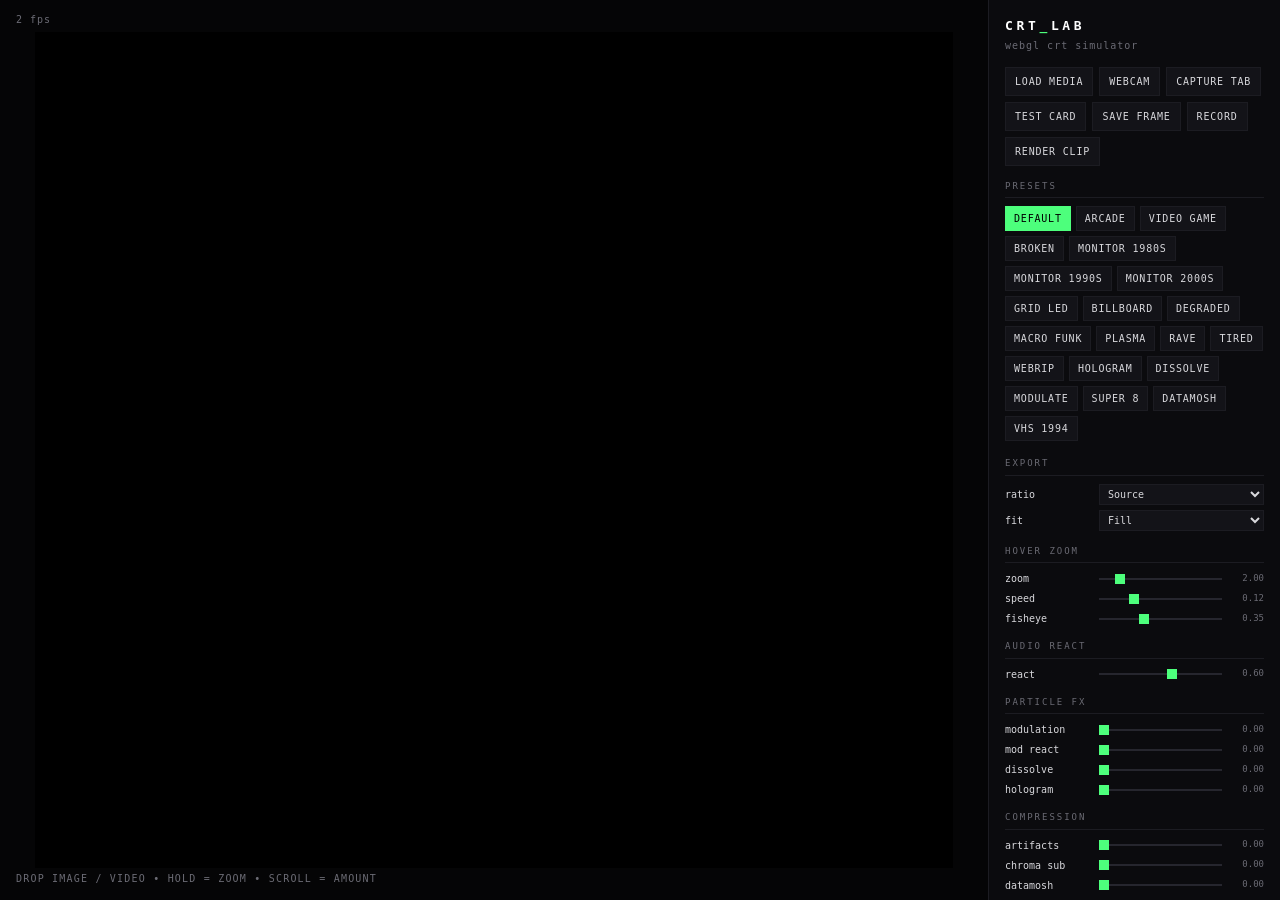
<file: crt-lab/index.html>
<!DOCTYPE html>
<html lang="en">
<head>
<meta charset="UTF-8">
<meta name="viewport" content="width=device-width, initial-scale=1.0">
<title>CRT LAB</title>
<style>
  :root{
    --bg:#050506; --panel:#0b0b0e; --line:#1c1c22; --txt:#d8d8dc; --dim:#6b6b74;
    --acc:#4dff7c;
  }
  *{margin:0;padding:0;box-sizing:border-box;}
  html,body{height:100%;}
  body{
    background:var(--bg); color:var(--txt);
    font:12px/1.5 "SF Mono", ui-monospace, Menlo, monospace;
    display:flex; overflow:hidden;
  }
  #stage{flex:1; position:relative; min-width:0; display:flex; align-items:center; justify-content:center;}
  body, #glcanvas, button, select, input{
    cursor:url('data:image/svg+xml;utf8,<svg xmlns="http://www.w3.org/2000/svg" width="40" height="40" viewBox="0 0 24 24"><path d="M5 3 L5 19 L9.2 15.4 L11.6 21 L14.4 19.8 L12 14.4 L17 14.2 Z" fill="white" stroke="black" stroke-width="1.2"/></svg>') 8 5, default;
  }
  #glcanvas{display:block; width:100%; height:100%;}
  #drophint{
    position:absolute; left:16px; bottom:14px; color:var(--dim); pointer-events:none;
    text-transform:uppercase; letter-spacing:.12em; font-size:10px;
  }
  #stage.dragging::after{
    content:"DROP MEDIA"; position:absolute; inset:12px; border:1px dashed var(--acc);
    display:flex; align-items:center; justify-content:center; color:var(--acc);
    letter-spacing:.3em; background:rgba(0,0,0,.55); pointer-events:none;
  }
  #panel{
    width:292px; flex:none; background:var(--panel); border-left:1px solid var(--line);
    overflow-y:auto; padding:16px 16px 40px;
  }
  #panel::-webkit-scrollbar{width:4px;} #panel::-webkit-scrollbar-thumb{background:#26262e;}
  h1{font-size:13px; letter-spacing:.28em; font-weight:600; color:#fff;}
  h1 span{color:var(--acc);}
  .sub{color:var(--dim); font-size:10px; letter-spacing:.1em; margin:2px 0 14px;}
  .btnrow{display:flex; gap:6px; flex-wrap:wrap; margin-bottom:14px;}
  button{
    background:#131318; border:1px solid var(--line); color:var(--txt);
    font:inherit; font-size:10px; letter-spacing:.08em; padding:6px 9px; cursor:pointer;
    text-transform:uppercase;
  }
  button:hover{border-color:var(--acc); color:var(--acc);}
  .presets{display:flex; flex-wrap:wrap; gap:5px; margin-bottom:16px;}
  .presets button{padding:4px 8px;}
  .presets button.on{background:var(--acc); border-color:var(--acc); color:#000;}
  button.rec{border-color:#ff4d4d; color:#ff4d4d;}
  button.rec:hover{border-color:#ff4d4d; color:#ff4d4d;}
  .grp{margin-bottom:14px;}
  .grp>label{
    display:block; color:var(--dim); font-size:9px; letter-spacing:.22em;
    text-transform:uppercase; border-bottom:1px solid var(--line);
    padding-bottom:4px; margin-bottom:8px;
  }
  .ctl{display:grid; grid-template-columns:86px 1fr 34px; gap:8px; align-items:center; margin-bottom:5px;}
  .ctl span{color:var(--txt); font-size:10px; white-space:nowrap; overflow:hidden;}
  .ctl output{color:var(--dim); font-size:9px; text-align:right;}
  input[type=range]{
    -webkit-appearance:none; appearance:none; height:2px; background:#26262e; outline:none; width:100%;
  }
  input[type=range]::-webkit-slider-thumb{
    -webkit-appearance:none; width:10px; height:10px; background:var(--acc); border-radius:0; cursor:ew-resize;
  }
  select{
    background:#131318; border:1px solid var(--line); color:var(--txt); font:inherit; font-size:10px;
    padding:3px 4px; width:100%;
  }
  #fps{position:absolute; top:12px; left:16px; color:var(--dim); font-size:10px; letter-spacing:.1em; pointer-events:none;}
</style>
</head>
<body>
<div id="stage">
  <canvas id="glcanvas"></canvas>
  <div id="fps"></div>
  <div id="drophint">drop image / video &bull; hold = zoom &bull; scroll = amount</div>
</div>
<div id="panel">
  <h1>CRT<span>_</span>LAB</h1>
  <div class="sub">webgl crt simulator</div>
  <div class="btnrow">
    <button id="bLoad">Load media</button>
    <button id="bCam">Webcam</button>
    <button id="bTab">Capture tab</button>
    <button id="bTest">Test card</button>
    <button id="bSave">Save frame</button>
    <button id="bRec">Record</button>
    <button id="bRen">Render clip</button>
  </div>
  <input type="file" id="file" accept="image/*,video/*,.avi,.mov,.mkv,.mpg,.mpeg,.wmv,.m4v,.ts" hidden>
  <div class="grp"><label>Presets</label><div class="presets" id="presets"></div></div>
  <div id="controls"></div>
</div>

<script>
"use strict";
/* ---------------- parameter schema ---------------- */
const GROUPS = [
  ["Export", [
    ["exportRatio","ratio",     0, 5,   1,   0, "select", ["Source","16:9","9:16","1:1","4:3","4:5"]],
    ["exportFit",  "fit",       0, 1,   1,   0, "select", ["Fill","Fit"]],
  ]],
  ["Hover zoom", [
    ["loupeZoom","zoom",        1, 8,    .1,  2],
    ["zoomSpeed","speed",       .02, .4, .01, .12],
    ["zoomFish", "fisheye",     0, 1,    .01, .35],
  ]],
  ["Audio react", [
    ["audioAmt", "react",       0, 1,   .01, .6],
  ]],
  ["Particle FX", [
    ["wave",     "modulation",  0, 1,   .01, 0],
    ["waveReact","mod react",   0, 1,   .01, 0],
    ["scatter",  "dissolve",    0, 1,   .01, 0],
    ["holo",     "hologram",    0, 1,   .01, 0],
  ]],
  ["Compression", [
    ["comp",     "artifacts",   0, 1,   .01, 0],
    ["csub",     "chroma sub",  0, 1,   .01, 0],
    ["mosh",     "datamosh",    0, 1,   .01, 0],
  ]],
  ["Film", [
    ["grain",    "grain",       0, 1,   .01, 0],
    ["leak",     "light leak",  0, 1,   .01, 0],
    ["burn",     "film burn",   0, 1,   .01, 0],
    ["dust",     "dust",        0, 1,   .01, 0],
  ]],
  ["Signal", [
    ["scan",     "scanlines",   0, 1,    .01, .45],
    ["scanCount","line count",  60, 700, 1,   300],
    ["bleed",    "bleed",       0, 6,    .05, 1  ],
    ["aber",     "aberration",  0, 6,    .05, 1.2],
  ]],
  ["Mask", [
    ["maskType", "type",        0, 3,    1,   0, "select", ["Aperture grille","Slot mask","Shadow dot","LED grid"]],
    ["maskScale","triad size",  1, 16,   .5,  2 ],
    ["maskInt",  "strength",    0, 1,    .01, .5],
    ["pix",      "pixelate",    0, 320,  1,   0 ],
  ]],
  ["Glow", [
    ["glow",     "amount",      0, 1.5,  .01, .35],
    ["glowSize", "radius",      1, 6,    .1,  3  ],
  ]],
  ["Damage", [
    ["noise",    "noise",       0, 1,    .01, .06],
    ["flicker",  "flicker",     0, 1,    .01, .05],
    ["jitter",   "jitter",      0, 1,    .01, 0  ],
    ["track",    "vhs tracking",0, 1,    .01, 0  ],
    ["roll",     "roll bar",    0, 1,    .01, .1 ],
  ]],
  ["Color", [
    ["bright",   "brightness",  .3, 1.8, .01, 1.05],
    ["contrast", "contrast",    .5, 1.8, .01, 1.05],
    ["sat",      "saturation",  0, 2.2,  .01, 1.1 ],
    ["tint",     "warm/cool",  -1, 1,    .01, 0   ],
  ]],
];
const DEFAULTS = {};
GROUPS.forEach(([_,ps])=>ps.forEach(p=>DEFAULTS[p[0]]=p[5]));

const PRESETS = {
  "Default":        {},
  "Arcade":         {curv:.55,scan:.6,scanCount:240,maskInt:.65,maskScale:3,maskType:1,glow:.5,glowSize:3.5,aber:1.5,bleed:1.5,flicker:.08,roll:.15,vig:.65,corner:.18,sat:1.25,bright:1.1},
  "Video game":     {curv:.5,scan:.55,scanCount:220,maskInt:.6,maskScale:3,maskType:1,pix:160,glow:.55,glowSize:3.5,aber:1.4,bleed:1,sat:1.35,vig:.6,corner:.16,bright:1.1},
  "Broken":         {curv:.45,scan:.5,jitter:.8,noise:.35,flicker:.5,roll:.6,aber:3.5,bleed:2,glow:.4,vig:.6,corner:.15,contrast:1.15},
  "Monitor 1980s":  {curv:.6,scan:.55,scanCount:220,maskInt:.55,maskScale:2.5,maskType:2,glow:.45,aber:2,bleed:2.5,noise:.12,flicker:.12,roll:.25,vig:.7,corner:.2,sat:.9,tint:.35,bright:.95},
  "Monitor 1990s":  {curv:.4,scan:.45,scanCount:320,maskInt:.5,maskScale:2,glow:.3,aber:1,bleed:1.2,noise:.07,flicker:.06,roll:.08,vig:.55,corner:.14},
  "Monitor 2000s":  {curv:.15,scan:.3,scanCount:420,maskInt:.4,maskScale:1.5,glow:.2,aber:.5,bleed:.6,noise:.04,flicker:.03,roll:0,vig:.35,corner:.08},
  "Grid LED":       {curv:0,scan:0,maskType:3,pix:96,maskInt:.85,glow:.6,glowSize:4,corner:.03,vig:.3,sat:1.2,aber:0,bleed:0,roll:0},
  "Billboard":      {curv:0,scan:0,maskType:3,pix:56,maskInt:.9,glow:.7,glowSize:4.5,corner:.02,vig:.25,sat:1.25,bright:1.15,aber:0,bleed:0,roll:0,noise:.03},
  "Degraded":       {curv:.5,scan:.4,bleed:4,glow:.5,glowSize:4.5,noise:.2,aber:2.5,sat:.8,bright:.9,flicker:.15,vig:.75,corner:.16},
  "Macro funk":     {curv:.2,scan:.2,scanCount:90,maskInt:.9,maskScale:14,maskType:1,glow:.5,vig:.4,corner:.1,bleed:2},
  "Plasma":         {curv:.05,scan:.15,scanCount:500,maskInt:.3,maskScale:1.5,glow:.3,aber:.4,sat:1.15,contrast:1.1,corner:.05,vig:.3,roll:0},
  "Rave":           {curv:.4,scan:.5,sat:1.9,glow:.8,glowSize:3,aber:2.5,contrast:1.2,flicker:.1,maskInt:.5,vig:.5,corner:.14},
  "Tired":          {curv:.45,scan:.4,tint:.8,bright:.8,sat:.75,glow:.3,noise:.08,vig:.8,corner:.16},
  "Webrip":         {curv:.1,scan:.25,scanCount:420,maskInt:.3,maskScale:1.5,glow:.25,aber:.4,bleed:.5,noise:.04,comp:.7,csub:.85,corner:.06,vig:.3,roll:0,flicker:.02},
  "Hologram":       {holo:.85,curv:.25,scan:.3,scanCount:260,maskInt:.2,glow:.55,glowSize:3.5,aber:.8,bleed:.8,noise:.09,flicker:.14,roll:.25,vig:.45,corner:.1,bright:1.1,contrast:1.08},
  "Dissolve":       {scatter:.55,wave:.2,curv:.3,scan:.3,maskInt:.35,glow:.45,glowSize:3.5,noise:.1,aber:1,vig:.5,corner:.12},
  "Modulate":       {wave:.8,curv:.3,scan:.4,maskInt:.4,glow:.35,aber:2,bleed:1.5,comp:.2,vig:.5,corner:.12,flicker:.06},
  "Super 8":        {grain:.7,dust:.6,leak:.35,burn:.35,scan:0,maskInt:0,curv:.04,corner:.05,vig:.65,tint:.45,sat:.85,glow:.25,bleed:.5,aber:.3,noise:0,roll:0,flicker:.09,bright:1.05,contrast:1.1},
  "Datamosh":       {mosh:.65,comp:.35,csub:.5,scan:.2,maskInt:.25,curv:.2,corner:.08,vig:.35,aber:.8,noise:.04,roll:0},
  "VHS 1994":       {track:.7,jitter:.15,noise:.1,bleed:2.5,aber:1.8,sat:.85,scan:.3,scanCount:240,curv:.35,roll:.12,vig:.55,corner:.14,tint:.15,csub:.4,flicker:.06},
};

const P = {...DEFAULTS};

/* ---------------- shaders ---------------- */
const VS = `#version 300 es
in vec2 aPos;
void main(){ gl_Position = vec4(aPos,0.,1.); }`;

const FS = `#version 300 es
precision highp float;
uniform sampler2D uTex;
uniform vec2  uRes;
uniform float uTime;
uniform vec2  uUVScale, uUVOff;
uniform float uCurv,uCorner,uVig;
uniform float uScan,uScanCount,uBleed,uAber;
uniform float uMaskType,uMaskScale,uMaskInt,uPix;
uniform float uGlow,uGlowSize;
uniform float uNoise,uFlicker,uJitter,uRoll;
uniform float uBright,uContrast,uSat,uTint;
uniform vec2  uMouse;
uniform float uZoom,uZoomAmt,uFish;
uniform float uTiltX,uTiltY;
uniform float uComp,uCsub;
uniform float uWave,uScatter,uHolo;
uniform vec3  uAudio;      // bass, mid, high 0..1
uniform float uAudioAmt;
uniform float uGrain,uLeak,uBurn,uDust,uTrack;
uniform sampler2D uPrev;   // previous rendered frame (feedback)
uniform float uMosh;
out vec4 outColor;

float hash(vec2 p){ p=fract(p*vec2(123.34,456.21)); p+=dot(p,p+45.32); return fract(p.x*p.y); }

vec2 curveUV(vec2 uv){
  vec2 c = uv*2.0-1.0;
  c.x *= 1.0 + uCurv*0.045*(c.y*c.y);
  c.y *= 1.0 + uCurv*0.058*(c.x*c.x);
  return c*0.5+0.5;
}

vec2 srcUV(vec2 uv){
  vec2 suv = uv*uUVScale + uUVOff;
  if(suv.x<0.0||suv.x>1.0||suv.y<0.0||suv.y>1.0) return vec2(-1.0);
  if(uPix>0.5){
    vec2 grid = vec2(uPix, uPix*uRes.y/uRes.x);
    suv = (floor(suv*grid)+0.5)/grid;
  }
  return clamp(suv, 0.001, 0.999);
}

vec3 fetch(vec2 uv, float lod){
  vec2 suv = srcUV(uv);
  if(suv.x<0.0) return vec3(0.0);        // contain-fit letterbox
  return textureLod(uTex, suv, lod).rgb;
}

void main(){
  vec2 fragUV = gl_FragCoord.xy/uRes;

  // hover zoom: whole frame expands smoothly, anchored under the cursor,
  // with fisheye bulge that blooms in as the zoom engages
  float mag = mix(1.0, max(uZoom,1.0), uZoomAmt);
  vec2 zoff = fragUV - uMouse;
  vec2 za = zoff * vec2(1.0, uRes.y/uRes.x);
  float fish = 1.0 + uFish*uZoomAmt*1.2*dot(za,za);
  fragUV = uMouse + zoff*fish/mag;

  // audio: bass punch — subtle whole-frame pump from the center
  float pump = 1.0 + uAudio.x*uAudioAmt*0.05;
  fragUV = vec2(0.5) + (fragUV-vec2(0.5))/pump;

  // tilted screen: perspective ray hit against the rotated screen plane
  if(abs(uTiltX)+abs(uTiltY)>0.0005){
    float asp = uRes.y/uRes.x;
    vec2 pp = vec2(fragUV.x*2.0-1.0, (fragUV.y*2.0-1.0)*asp);
    float cx=cos(uTiltX), sxx=sin(uTiltX), cy=cos(uTiltY), syy=sin(uTiltY);
    mat3 R = mat3(cy,0.,-syy, 0.,1.,0., syy,0.,cy)
           * mat3(1.,0.,0., 0.,cx,sxx, 0.,-sxx,cx);
    vec3 n  = R*vec3(0.,0.,1.);
    vec3 cp = vec3(0.,0.,-2.);
    vec3 rd = vec3(pp,-2.0);
    float den = dot(rd,n);
    if(den > -1e-4){ outColor=vec4(0.,0.,0.,1.); return; }
    vec3 local = transpose(R)*(rd*(dot(cp,n)/den) - cp);
    fragUV = vec2(local.x, local.y/asp)*0.5+0.5;
  }

  vec2 uv = curveUV(fragUV);

  // rounded-bezel screen mask
  vec2 p2 = uv*2.0-1.0;
  float r = max(uCorner,0.001);
  vec2 q = abs(p2)-(vec2(1.0)-r);
  float d = length(max(q,0.0))-r;
  float aa = fwidth(d)*1.5;
  float screenMask = smoothstep(aa,-aa,d);
  if(screenMask<=0.0){ outColor=vec4(0.,0.,0.,1.); return; }

  // jitter (per-line tearing)
  if(uJitter>0.001){
    float ln = floor(uv.y*uScanCount);
    float t  = floor(uTime*24.0);
    float burst = step(0.985-uJitter*0.1, hash(vec2(t,ln)));
    uv.x += (hash(vec2(ln,t))-0.5)*burst*uJitter*0.08;
    float bandY = hash(vec2(floor(uTime*3.0),7.0));
    float band  = step(abs(uv.y-bandY), uJitter*0.03);
    uv.x += band*(hash(vec2(t,9.0))-0.5)*uJitter*0.15;
  }

  // particle fx: wave modulation (manual slider only — audio does not warp the image)
  if(uWave>0.001){
    uv.x += sin(uv.y*38.0 + uTime*2.2)*0.010*uWave;
    uv.y += sin(uv.x*27.0 - uTime*1.7)*0.007*uWave;
  }
  // particle fx: dissolve — image breaks into drifting particle cells
  float cellDim = 1.0;
  if(uScatter>0.001){
    float cells = 56.0;
    vec2 cell = floor(uv*cells);
    float h1 = hash(cell*0.123+7.0), h2 = hash(cell*0.377+3.0);
    vec2 dir = vec2(h1-0.5, h2-0.5)*2.0;
    float ph = hash(cell*0.529)*6.2831853;
    float sw = 0.5+0.5*sin(uTime*(0.5+h1*1.2)+ph);
    uv += dir * uScatter * 0.10 * sw;
    cellDim = 1.0 - uScatter*0.55*hash(cell+floor(uTime*3.0));
  }
  // particle fx: hologram slice offsets
  if(uHolo>0.001){
    float ht = floor(uTime*6.0);
    float slice = step(0.93, hash(vec2(floor(uv.y*26.0), ht)));
    uv.x += slice*(hash(vec2(ht,2.0))-0.5)*0.05*uHolo;
  }

  // vhs tracking: head-switching tear at the bottom + slow skew wobble
  float trackBand = 0.0;
  if(uTrack>0.001){
    trackBand = smoothstep(0.075,0.03,uv.y);
    uv.x += trackBand*(hash(vec2(floor(uv.y*160.0), floor(uTime*30.0)))-0.5)*0.10*uTrack;
    uv.x += sin(uv.y*2.6+uTime*1.8)*0.0022*uTrack;
  }

  // chroma offset (radial) + horizontal bleed (audio highs spike aberration)
  float aber = uAber*(1.0 + uAudio.z*uAudioAmt*2.5);
  vec2 chroma = (uv-0.5)*aber*2.0/uRes.x;
  vec3 col = vec3(0.0); float wsum=0.0;
  for(int i=-2;i<=2;i++){
    float w = exp(-float(i*i)*0.35);
    vec2 o = vec2(float(i)*uBleed/uRes.x, 0.0);
    col.r += fetch(uv+o+chroma,0.0).r*w;
    col.g += fetch(uv+o,0.0).g*w;
    col.b += fetch(uv+o-chroma,0.0).b*w;
    wsum += w;
  }
  col /= wsum;
  col *= cellDim;

  // hologram ghost echo
  if(uHolo>0.001){
    col += fetch(uv - vec2(0.016,0.007)*uHolo, 1.0)*0.30*uHolo*vec3(0.4,0.8,1.0);
  }

  // compression: 4:2:0-style chroma subsampling (blocky color)
  if(uCsub>0.001){
    vec2 cuv = (floor(uv*uRes/16.0)+0.5)*16.0/uRes;
    vec3 cs = fetch(cuv, 1.0);
    float lc = dot(cs, vec3(0.299,0.587,0.114));
    float ll = dot(col, vec3(0.299,0.587,0.114));
    col = mix(col, vec3(ll) + (cs - vec3(lc)), uCsub);
  }
  // compression: macroblock DC pumping + quantization banding
  if(uComp>0.001){
    vec2 b = floor(uv*uRes/14.0);
    float bn = hash(b*0.173 + floor(uTime*2.0)*0.37);
    col += (bn-0.5)*uComp*0.14;
    float lv = mix(40.0, 5.0, uComp);
    col = floor(col*lv+0.5)/lv;
  }

  // glow (mip-based bloom; audio bass pumps it)
  vec3 glow = fetch(uv,uGlowSize)*0.6 + fetch(uv,uGlowSize+1.5)*0.4;
  col += glow*glow*uGlow*1.4*(1.0 + uAudio.x*uAudioAmt*1.6);

  // scanlines
  float sl = sin(uv.y*uScanCount*6.2831853);
  col *= mix(1.0, 0.75+0.35*sl, uScan);

  // phosphor mask (mp instead of gl_FragCoord so the loupe magnifies the triads)
  vec2 mp = fragUV*uRes;
  vec3 m = vec3(1.0);
  if(uMaskType<0.5){                              // aperture grille
    float i = mod(floor(mp.x/uMaskScale),3.0);
    vec3 s = vec3(i<0.5?1.:0., (i>0.5&&i<1.5)?1.:0., i>1.5?1.:0.);
    m = mix(vec3(1.0), s*2.0+0.25, uMaskInt);
  } else if(uMaskType<1.5){                       // slot mask
    float i = mod(floor(mp.x/uMaskScale),3.0);
    vec3 s = vec3(i<0.5?1.:0., (i>0.5&&i<1.5)?1.:0., i>1.5?1.:0.);
    float g   = floor(mp.x/(uMaskScale*3.0));
    float yy  = fract(mp.y/(uMaskScale*4.0) + mod(g,2.0)*0.5);
    float gap = smoothstep(0.0,0.12,yy)*smoothstep(1.0,0.88,yy);
    m = mix(vec3(1.0), (s*2.0+0.25)*(gap*0.9+0.1), uMaskInt);
  } else if(uMaskType<2.5){                       // shadow dot
    float row = floor(mp.y/uMaskScale);
    float px  = mp.x/uMaskScale + mod(row,2.0)*1.5;
    float i   = mod(floor(px),3.0);
    vec3 s = vec3(i<0.5?1.:0., (i>0.5&&i<1.5)?1.:0., i>1.5?1.:0.);
    float fy  = fract(mp.y/uMaskScale);
    float gap = smoothstep(0.0,0.2,fy)*smoothstep(1.0,0.8,fy);
    m = mix(vec3(1.0), (s*2.0+0.25)*(gap*0.85+0.15), uMaskInt);
  } else {                                        // LED grid
    vec2 grid = vec2(max(uPix,8.0), max(uPix,8.0)*uRes.y/uRes.x);
    vec2 f = fract((uv*uUVScale+uUVOff)*grid);
    float g = smoothstep(0.02,0.22,f.x)*smoothstep(0.98,0.78,f.x)
            * smoothstep(0.02,0.22,f.y)*smoothstep(0.98,0.78,f.y);
    m = mix(vec3(1.0), vec3(g*1.5), uMaskInt);
  }
  col *= m;

  // rolling bar
  if(uRoll>0.001){
    float rp = fract(uTime*0.08);
    float rd = abs(uv.y-rp); rd = min(rd,1.0-rd);
    col *= 1.0 - uRoll*0.35*smoothstep(0.15,0.0,rd);
  }

  // flicker + noise
  col *= 1.0 - uFlicker*0.25*hash(vec2(floor(uTime*60.0)*0.013,2.7));
  col += (hash(fragUV*931.0+vec2(uTime*17.0,uTime*29.0))-0.5)*uNoise*0.35;

  // grade
  col = (col-0.5)*uContrast + 0.5;
  col *= uBright;
  float lum = dot(col, vec3(0.299,0.587,0.114));
  col = mix(vec3(lum), col, uSat);
  col *= mix(vec3(1.0), vec3(1.1,0.96,0.78), max(uTint,0.0));
  col *= mix(vec3(1.0), vec3(0.82,0.95,1.15), max(-uTint,0.0));

  // hologram projection: cyan luma + scan banding
  if(uHolo>0.001){
    float hl = dot(col, vec3(0.299,0.587,0.114));
    col = mix(col, vec3(0.30,0.85,1.05)*hl*1.25, uHolo*0.85);
    float hband = 0.78+0.22*sin(uv.y*150.0 - uTime*8.0);
    col *= mix(1.0, hband, uHolo);
  }

  // vignette
  float vig = pow(max(16.0*uv.x*uv.y*(1.0-uv.x)*(1.0-uv.y),1e-4), uVig*0.45);
  col *= vig;

  // film: light leaks — warm blobs drifting in from the corners, breathing slowly
  if(uLeak>0.001){
    vec2 lp1 = vec2(0.92+0.12*sin(uTime*0.11), 0.78+0.20*sin(uTime*0.07+2.0));
    vec2 lp2 = vec2(0.06+0.10*sin(uTime*0.09+4.0), 0.18+0.20*sin(uTime*0.13));
    float leak1 = smoothstep(0.85,0.12,length((uv-lp1)*vec2(1.0,1.4)));
    float leak2 = smoothstep(0.75,0.10,length((uv-lp2)*vec2(1.2,1.0)));
    float breathe = 0.55+0.45*sin(uTime*0.21);
    col += uLeak*breathe*(leak1*vec3(1.00,0.42,0.12)*0.85 + leak2*vec3(0.90,0.22,0.30)*0.6);
  }

  // film: burns — every ~5s a burn blooms in from a side edge
  if(uBurn>0.001){
    float cyc = floor(uTime/5.0);
    float ph  = fract(uTime/5.0);
    float env = smoothstep(0.0,0.12,ph)*(1.0-smoothstep(0.22,0.5,ph));
    float edgeD = hash(vec2(cyc,3.3))<0.5 ? uv.x : 1.0-uv.x;
    float reach = env*(0.2+0.45*hash(vec2(cyc,8.8)));
    float burn  = smoothstep(reach, reach-0.3, edgeD);
    col += uBurn*env*(burn*vec3(1.25,0.55,0.12) + burn*burn*vec3(0.5,0.45,0.4));
    col *= 1.0 + uBurn*env*0.25;   // flash lift while the burn is active
  }

  // film: grain — chunky, 24fps-stepped, heavier in shadows
  if(uGrain>0.001){
    float gt = floor(uTime*24.0);
    float g  = hash(floor(fragUV*uRes/2.0) + vec2(fract(gt*0.137)*17.0, fract(gt*0.311)*23.0));
    float gl = dot(col, vec3(0.299,0.587,0.114));
    col += (g-0.5)*uGrain*0.22*(0.35+0.65*(1.0-clamp(gl,0.0,1.0)));
  }

  // film: dust specks + wandering hairline scratches
  if(uDust>0.001){
    float ft = floor(uTime*24.0);
    vec2 dg = floor(uv*vec2(48.0,36.0));
    float sp = hash(dg + ft*0.713);
    vec2 fc = fract(uv*vec2(48.0,36.0))-0.5;
    float speck = step(0.997-uDust*0.004, sp)
                * smoothstep(0.4,0.1,length(fc)+hash(dg+ft)*0.2);
    col = mix(col, mix(vec3(0.05), vec3(0.95), step(0.5,hash(dg+ft*1.37))), speck*0.85);
    float st = floor(uTime*0.5);
    float scOn = step(0.45, hash(vec2(st,11.0)));
    float sx = hash(vec2(st,23.0))*0.9+0.05 + (hash(vec2(ft,29.0))-0.5)*0.004;
    float line = smoothstep(0.0022,0.0004,abs(uv.x-sx));
    col = mix(col, vec3(0.07), line*scOn*uDust*0.55*step(0.3,hash(vec2(ft,31.0))));
  }

  // vhs tracking: noise streaks inside the tear band
  if(uTrack>0.001 && trackBand>0.001){
    float streak = hash(vec2(floor(uv.y*140.0), floor(uTime*30.0)+floor(uv.x*30.0)));
    col = mix(col, vec3(streak), trackBand*uTrack*0.55);
  }


  col *= screenMask;

  // datamosh: stuck macroblocks re-sample the previous frame with drift — smears compound
  if(uMosh>0.001){
    vec2 bid = floor(gl_FragCoord.xy/24.0);
    float epoch = floor(uTime*1.5);
    float r = hash(bid*0.31 + epoch*0.77);
    float stuck = step(1.0 - uMosh*0.6, r);
    vec2 drift = (vec2(hash(bid+epoch), hash(bid*1.7+epoch+3.0))-0.5) * 7.0/uRes;
    vec3 prev = texture(uPrev, gl_FragCoord.xy/uRes + drift).rgb;
    col = mix(col, prev, stuck*0.94);
  }

  outColor = vec4(col, 1.0);
}`;

/* ---------------- gl setup ---------------- */
const canvas = document.getElementById("glcanvas");
const gl = canvas.getContext("webgl2", {preserveDrawingBuffer:true, antialias:false});
if(!gl){ document.body.innerHTML = "WebGL2 required"; throw new Error("no webgl2"); }

function sh(type,src){
  const s = gl.createShader(type); gl.shaderSource(s,src); gl.compileShader(s);
  if(!gl.getShaderParameter(s,gl.COMPILE_STATUS)) throw new Error(gl.getShaderInfoLog(s));
  return s;
}
const prog = gl.createProgram();
gl.attachShader(prog, sh(gl.VERTEX_SHADER,VS));
gl.attachShader(prog, sh(gl.FRAGMENT_SHADER,FS));
gl.linkProgram(prog);
if(!gl.getProgramParameter(prog,gl.LINK_STATUS)) throw new Error(gl.getProgramInfoLog(prog));
gl.useProgram(prog);

const vao = gl.createVertexArray(); gl.bindVertexArray(vao);
const vb = gl.createBuffer(); gl.bindBuffer(gl.ARRAY_BUFFER, vb);
gl.bufferData(gl.ARRAY_BUFFER, new Float32Array([-1,-1, 3,-1, -1,3]), gl.STATIC_DRAW);
const locPos = gl.getAttribLocation(prog,"aPos");
gl.enableVertexAttribArray(locPos);
gl.vertexAttribPointer(locPos,2,gl.FLOAT,false,0,0);

const U = {};
["uTex","uRes","uTime","uUVScale","uUVOff","uCurv","uCorner","uVig","uScan","uScanCount",
 "uBleed","uAber","uMaskType","uMaskScale","uMaskInt","uPix","uGlow","uGlowSize",
 "uNoise","uFlicker","uJitter","uRoll","uBright","uContrast","uSat","uTint",
 "uMouse","uZoom","uZoomAmt","uFish","uTiltX","uTiltY","uComp","uCsub",
 "uWave","uScatter","uHolo","uAudio","uAudioAmt",
 "uGrain","uLeak","uBurn","uDust","uTrack","uPrev","uMosh"]
 .forEach(n=>U[n]=gl.getUniformLocation(prog,n));

const tex = gl.createTexture();
gl.bindTexture(gl.TEXTURE_2D, tex);
gl.texParameteri(gl.TEXTURE_2D, gl.TEXTURE_WRAP_S, gl.CLAMP_TO_EDGE);
gl.texParameteri(gl.TEXTURE_2D, gl.TEXTURE_WRAP_T, gl.CLAMP_TO_EDGE);
gl.texParameteri(gl.TEXTURE_2D, gl.TEXTURE_MIN_FILTER, gl.LINEAR_MIPMAP_LINEAR);
gl.texParameteri(gl.TEXTURE_2D, gl.TEXTURE_MAG_FILTER, gl.LINEAR);
gl.pixelStorei(gl.UNPACK_FLIP_Y_WEBGL, true);

// feedback texture: copy of the previous rendered frame, for datamosh
const prevTex = gl.createTexture();
gl.activeTexture(gl.TEXTURE1);
gl.bindTexture(gl.TEXTURE_2D, prevTex);
gl.texParameteri(gl.TEXTURE_2D, gl.TEXTURE_WRAP_S, gl.CLAMP_TO_EDGE);
gl.texParameteri(gl.TEXTURE_2D, gl.TEXTURE_WRAP_T, gl.CLAMP_TO_EDGE);
gl.texParameteri(gl.TEXTURE_2D, gl.TEXTURE_MIN_FILTER, gl.LINEAR);
gl.texParameteri(gl.TEXTURE_2D, gl.TEXTURE_MAG_FILTER, gl.LINEAR);
gl.activeTexture(gl.TEXTURE0);
let prevW = 0, prevH = 0;

/* ---------------- sources ---------------- */
let srcEl = null, srcIsVideo = false, srcW = 4, srcH = 3;

// animated test card
const tc = document.createElement("canvas"); tc.width = 960; tc.height = 720;
const tctx = tc.getContext("2d");
function drawTestCard(t){
  const ca = canvas.width/Math.max(canvas.height,1);
  const targetH = Math.max(240, Math.min(2600, Math.round(960/Math.max(ca,0.2))));
  if(tc.height!==targetH){ tc.height=targetH; }
  const w=tc.width, h=tc.height;
  if(animateTC){ srcW=w; srcH=h; }
  tctx.fillStyle="#111"; tctx.fillRect(0,0,w,h);
  const bars=["#c0c0c0","#c0c000","#00c0c0","#00c000","#c000c0","#c00000","#0000c0"];
  const bw=w/bars.length;
  bars.forEach((c,i)=>{ tctx.fillStyle=c; tctx.fillRect(i*bw,0,bw+1,h*0.62); });
  // ramp
  const grad=tctx.createLinearGradient(0,0,w,0);
  grad.addColorStop(0,"#000"); grad.addColorStop(1,"#fff");
  tctx.fillStyle=grad; tctx.fillRect(0,h*0.62,w,h*0.12);
  // lower block
  tctx.fillStyle="#1e1e24"; tctx.fillRect(0,h*0.74,w,h*0.26);
  tctx.fillStyle="#fff"; tctx.font="bold 64px monospace"; tctx.textBaseline="middle";
  const scroll=(t*120)%(w+800)-400;
  tctx.fillText("CRT LAB • TEST TRANSMISSION", w-scroll-800, h*0.87);
  // bouncing box
  const bx=(0.5+0.42*Math.sin(t*1.3))*w, by=h*0.68;
  tctx.fillStyle="#fff"; tctx.fillRect(bx-14,by-14,28,28);
  // clock
  tctx.fillStyle="#4dff7c"; tctx.font="bold 28px monospace";
  tctx.fillText(t.toFixed(2), 24, 36);
}
function useTestCard(){
  stopMedia();
  srcEl = tc; srcIsVideo = false; srcW = tc.width; srcH = tc.height;
  animateTC = true;
}
let animateTC = true;

let video = null, camStream = null;
function stopMedia(){
  animateTC = false;
  if(video){ video.pause(); video.src=""; video=null; }
  if(camStream){ camStream.getTracks().forEach(t=>t.stop()); camStream=null; }
}
function useImage(url){
  const img = new Image();
  img.onload = ()=>{ stopMedia(); srcEl=img; srcIsVideo=false; srcW=img.naturalWidth; srcH=img.naturalHeight; uploadFrame(true); };
  img.src = url;
}
/* audio analysis: bass/mid/high bands drive the shader when Audio react > 0 */
let actx=null, analyser=null, audioSrcNode=null, freqData=null, audioDest=null;
const audioBands = [0,0,0];
function attachAudio(el){
  try{
    if(!actx) actx = new (window.AudioContext||window.webkitAudioContext)();
    actx.resume();
    if(audioSrcNode){ try{audioSrcNode.disconnect();}catch(_){} }
    audioSrcNode = actx.createMediaElementSource(el);
    if(!analyser){
      analyser = actx.createAnalyser();
      analyser.fftSize = 512;
      analyser.smoothingTimeConstant = 0.72;
      freqData = new Uint8Array(analyser.frequencyBinCount);
    }
    audioSrcNode.connect(analyser);
    analyser.connect(actx.destination);
    // second tap: a MediaStream branch so Record/Render can mux the audio in
    if(!audioDest) audioDest = actx.createMediaStreamDestination();
    analyser.connect(audioDest);
  }catch(e){ console.warn("audio attach failed:", e.message); }
}
function updateAudioBands(){
  if(!analyser || P.audioAmt<=0){ audioBands[0]=audioBands[1]=audioBands[2]=0; return; }
  analyser.getByteFrequencyData(freqData);
  const avg=(a,b)=>{let s=0;for(let i=a;i<b;i++)s+=freqData[i];return s/((b-a)*255);};
  // ~93Hz per bin @48kHz, fftSize 512
  audioBands[0] = Math.min(1, avg(0,4)*1.4);    // bass (bin 0 covers 0-94Hz)
  audioBands[1] = Math.min(1, avg(4,40)*1.8);   // mids
  audioBands[2] = Math.min(1, avg(40,128)*2.6); // highs
}

function useVideo(url, name){
  stopMedia();
  video = document.createElement("video");
  video.src = url; video.loop = true; video.muted = false; video.playsInline = true;
  video.addEventListener("error", ()=>{
    alert("The browser can't decode the codec inside \""+(name||"this file")+"\".\n"+
          "Convert it once with:\n\nffmpeg -i \""+(name||"input.avi")+"\" -c:v libx264 -pix_fmt yuv420p -crf 18 converted.mp4\n\nthen drop converted.mp4 here.");
    useTestCard();
  });
  video.addEventListener("loadeddata", ()=>{
    srcEl = video; srcIsVideo = true; srcW = video.videoWidth; srcH = video.videoHeight;
    attachAudio(video);
    video.play();
  });
}
async function useDisplay(){
  try{
    const stream = await navigator.mediaDevices.getDisplayMedia({video:{frameRate:60}, audio:false});
    stopMedia();
    camStream = stream;
    stream.getVideoTracks()[0].addEventListener("ended", useTestCard);
    video = document.createElement("video");
    video.srcObject = stream; video.muted = true; video.playsInline = true;
    video.addEventListener("loadeddata", ()=>{
      srcEl = video; srcIsVideo = true; srcW = video.videoWidth; srcH = video.videoHeight;
      video.play();
    });
    video.play().catch(()=>{});
  }catch(e){ /* user cancelled picker */ }
}
async function useCam(){
  try{
    const stream = await navigator.mediaDevices.getUserMedia({video:{width:1280,height:720}});
    stopMedia();
    camStream = stream;
    video = document.createElement("video");
    video.srcObject = stream; video.muted = true; video.playsInline = true;
    video.addEventListener("loadeddata", ()=>{
      srcEl = video; srcIsVideo = true; srcW = video.videoWidth; srcH = video.videoHeight;
      video.play();
    });
    video.play().catch(()=>{});
  }catch(e){ alert("webcam unavailable: "+e.message); }
}
function loadFile(f){
  const url = URL.createObjectURL(f);
  const isVideo = f.type.startsWith("video") ||
    /\.(avi|mov|mkv|webm|mp4|m4v|mpg|mpeg|ts|wmv)$/i.test(f.name);
  if(isVideo) useVideo(url, f.name); else useImage(url);
}

let needUpload = true;
function uploadFrame(force){
  if(!srcEl) return;
  if(srcIsVideo && video && video.readyState < 2) return;
  gl.bindTexture(gl.TEXTURE_2D, tex);
  gl.texImage2D(gl.TEXTURE_2D, 0, gl.RGBA, gl.RGBA, gl.UNSIGNED_BYTE, srcEl);
  gl.generateMipmap(gl.TEXTURE_2D);
}

/* ---------------- render loop ---------------- */
function resize(){
  const dpr = Math.min(devicePixelRatio||1, 2);
  const w = canvas.clientWidth*dpr, h = canvas.clientHeight*dpr;
  if(canvas.width!==w||canvas.height!==h){ canvas.width=w; canvas.height=h; }
}
new ResizeObserver(resize).observe(canvas);

/* mouse / loupe state */
const mouse = {x:.5,y:.5}, mouseS = {x:.5,y:.5};
let mouseOver = false, loupeAmt = 0;
canvas.addEventListener("pointermove", e=>{
  const r = canvas.getBoundingClientRect();
  mouse.x = (e.clientX-r.left)/r.width;
  mouse.y = 1-(e.clientY-r.top)/r.height;
});
canvas.addEventListener("pointerdown", e=>{
  canvas.setPointerCapture(e.pointerId);
  mouseOver = true;               // press-and-hold triggers the zoom
});
["pointerup","pointercancel","pointerleave"].forEach(ev=>
  canvas.addEventListener(ev, ()=>mouseOver=false));
canvas.addEventListener("wheel", e=>{
  e.preventDefault();
  P.loupeZoom = Math.min(8, Math.max(1.1, P.loupeZoom*Math.exp(-e.deltaY*0.001)));
  inputs.loupeZoom.set(P.loupeZoom);
}, {passive:false});

let frames=0, lastFps=performance.now();
const fpsEl = document.getElementById("fps");
const t0 = performance.now();

function frame(){
  requestAnimationFrame(frame);
  resize();
  const t = (performance.now()-t0)/1000;

  if(animateTC){ drawTestCard(t); uploadFrame(); }
  else if(srcIsVideo){ uploadFrame(); }

  // canvas box tracks the selected ratio live ("Source" = the media's own aspect)
  if(!recorder) lockCanvasToSource(true);

  // fit the source into that box: Fill = cover/crop, Fit = contain/letterbox
  const ca = canvas.width/canvas.height, ta = srcW/srcH;
  let sx=1, sy=1;
  if(P.exportFit>0.5){ if(ta>ca) sy = ta/ca; else sx = ca/ta; }   // contain
  else               { if(ta>ca) sx = ca/ta; else sy = ta/ca; }   // cover
  gl.viewport(0,0,canvas.width,canvas.height);
  gl.uniform1i(U.uTex,0);
  gl.uniform2f(U.uRes,canvas.width,canvas.height);
  gl.uniform1f(U.uTime,t);
  gl.uniform2f(U.uUVScale,sx,sy);
  gl.uniform2f(U.uUVOff,(1-sx)/2,(1-sy)/2);
  gl.uniform1f(U.uCurv,0);            gl.uniform1f(U.uCorner,0.001);
  gl.uniform1f(U.uVig,0);             gl.uniform1f(U.uScan,P.scan);
  gl.uniform1f(U.uScanCount,P.scanCount); gl.uniform1f(U.uBleed,P.bleed);
  gl.uniform1f(U.uAber,P.aber);       gl.uniform1f(U.uMaskType,P.maskType);
  gl.uniform1f(U.uMaskScale,P.maskScale*Math.min(devicePixelRatio||1,2));
  gl.uniform1f(U.uMaskInt,P.maskInt); gl.uniform1f(U.uPix,P.pix);
  gl.uniform1f(U.uGlow,P.glow);       gl.uniform1f(U.uGlowSize,P.glowSize);
  gl.uniform1f(U.uNoise,P.noise);     gl.uniform1f(U.uFlicker,P.flicker);
  gl.uniform1f(U.uJitter,P.jitter);   gl.uniform1f(U.uRoll,P.roll);
  gl.uniform1f(U.uBright,P.bright);   gl.uniform1f(U.uContrast,P.contrast);
  gl.uniform1f(U.uSat,P.sat);         gl.uniform1f(U.uTint,P.tint);

  // hover zoom (smoothed mouse follow + eased in/out)
  mouseS.x += (mouse.x-mouseS.x)*0.09;
  mouseS.y += (mouse.y-mouseS.y)*0.09;
  loupeAmt += ((mouseOver?1:0)-loupeAmt)*P.zoomSpeed;
  gl.uniform2f(U.uMouse,mouseS.x,mouseS.y);
  gl.uniform1f(U.uZoom,P.loupeZoom);
  gl.uniform1f(U.uZoomAmt,Math.max(loupeAmt-0.01,0));
  gl.uniform1f(U.uFish,P.zoomFish);
  gl.uniform1f(U.uTiltX,0);
  gl.uniform1f(U.uTiltY,0);
  gl.uniform1f(U.uComp,P.comp);
  gl.uniform1f(U.uCsub,P.csub);
  updateAudioBands();
  // modulation = manual slider + audio-driven pump (mids for body, bass for the beat)
  const modPump = P.waveReact * P.audioAmt *
                  Math.min(1, audioBands[1]*0.75 + audioBands[0]*0.45);
  gl.uniform1f(U.uWave,Math.min(1.5, P.wave + modPump));
  gl.uniform1f(U.uScatter,P.scatter);
  gl.uniform1f(U.uHolo,P.holo);
  gl.uniform3f(U.uAudio,audioBands[0],audioBands[1],audioBands[2]);
  gl.uniform1f(U.uAudioAmt,P.audioAmt);
  gl.uniform1f(U.uGrain,P.grain);
  gl.uniform1f(U.uLeak,P.leak);
  gl.uniform1f(U.uBurn,P.burn);
  gl.uniform1f(U.uDust,P.dust);
  gl.uniform1f(U.uTrack,P.track);

  gl.uniform1i(U.uPrev,1);
  gl.uniform1f(U.uMosh,P.mosh);
  gl.drawArrays(gl.TRIANGLES,0,3);

  // capture this frame into the feedback texture for next frame's datamosh
  gl.activeTexture(gl.TEXTURE1);
  gl.bindTexture(gl.TEXTURE_2D, prevTex);
  if(prevW!==canvas.width||prevH!==canvas.height){
    prevW=canvas.width; prevH=canvas.height;
    gl.copyTexImage2D(gl.TEXTURE_2D,0,gl.RGBA,0,0,prevW,prevH,0);
  } else {
    gl.copyTexSubImage2D(gl.TEXTURE_2D,0,0,0,0,0,prevW,prevH);
  }
  gl.activeTexture(gl.TEXTURE0);

  frames++;
  const now = performance.now();
  if(now-lastFps>1000){ fpsEl.textContent = frames+" fps"; frames=0; lastFps=now; }
}

/* ---------------- ui ---------------- */
const controls = document.getElementById("controls");
const inputs = {};
GROUPS.forEach(([gname, ps])=>{
  const grp = document.createElement("div"); grp.className="grp";
  grp.innerHTML = `<label>${gname}</label>`;
  ps.forEach(([key,label,min,max,step,def,kind,opts])=>{
    const row = document.createElement("div"); row.className="ctl";
    if(kind==="select"){
      const sel = document.createElement("select");
      opts.forEach((o,i)=>{ const op=document.createElement("option"); op.value=i; op.textContent=o; sel.appendChild(op); });
      sel.value = P[key];
      sel.oninput = ()=>{ P[key]=+sel.value; clearPresetHi(); };
      row.style.gridTemplateColumns = "86px 1fr";
      row.innerHTML = `<span>${label}</span>`;
      row.appendChild(sel);
      inputs[key] = {set:v=>{ sel.value=v; }};
    } else {
      const out = document.createElement("output");
      const r = document.createElement("input");
      r.type="range"; r.min=min; r.max=max; r.step=step; r.value=P[key];
      const fmt = v=> (step>=1? String(Math.round(v)) : (+v).toFixed(2));
      out.textContent = fmt(P[key]);
      r.oninput = ()=>{ P[key]=+r.value; out.textContent=fmt(r.value); clearPresetHi(); };
      row.innerHTML = `<span>${label}</span>`;
      row.appendChild(r); row.appendChild(out);
      inputs[key] = {set:v=>{ r.value=v; out.textContent=fmt(v); }};
    }
    grp.appendChild(row);
  });
  controls.appendChild(grp);
});

const presetsEl = document.getElementById("presets");
function clearPresetHi(){ presetsEl.querySelectorAll("button").forEach(b=>b.classList.remove("on")); }
Object.keys(PRESETS).forEach(name=>{
  const b = document.createElement("button");
  b.textContent = name;
  b.onclick = ()=>{
    const keep = {loupeZoom:P.loupeZoom, zoomSpeed:P.zoomSpeed, zoomFish:P.zoomFish,
                  audioAmt:P.audioAmt, waveReact:P.waveReact,
                  exportRatio:P.exportRatio, exportFit:P.exportFit};
    Object.assign(P, DEFAULTS, PRESETS[name], keep);
    Object.keys(inputs).forEach(k=>inputs[k].set(P[k]));
    clearPresetHi(); b.classList.add("on");
  };
  presetsEl.appendChild(b);
});
presetsEl.firstChild.classList.add("on");

document.getElementById("bLoad").onclick = ()=>document.getElementById("file").click();
document.getElementById("file").onchange = e=>{ if(e.target.files[0]) loadFile(e.target.files[0]); };
document.getElementById("bCam").onclick = useCam;
document.getElementById("bTab").onclick = useDisplay;
document.getElementById("bTest").onclick = useTestCard;
/* video recording (mp4 when the browser can mux it, webm fallback) */
let recorder=null, recChunks=[], recT0=0, recTimer=null, recCleanup=null;
const bRec = document.getElementById("bRec");
function recMime(withAudio){
  const av = ["video/mp4;codecs=avc1.640028,mp4a.40.2","video/mp4;codecs=avc1.42E01E,mp4a.40.2",
              "video/mp4","video/webm;codecs=h264,opus","video/webm;codecs=vp9,opus","video/webm"];
  const v  = ["video/mp4;codecs=avc1.640028","video/mp4;codecs=avc1.42E01E","video/mp4",
              "video/webm;codecs=h264","video/webm;codecs=vp9","video/webm"];
  return (withAudio?av:v).find(t=>MediaRecorder.isTypeSupported(t)) || "";
}
let lastLock = "";
function lockCanvasToSource(useExportRatio){
  // canvas box = the selected export ratio, or the source aspect when that select is "Source"
  const PAD = 32;
  const availW = stage.clientWidth-2*PAD, availH = stage.clientHeight-2*PAD;
  if(availW<50||availH<50) return;           // layout not ready / hidden — keep as is
  const srcA = srcW/Math.max(srcH,1);
  const ratios = [srcA, 16/9, 9/16, 1, 4/3, 4/5];
  const sa = useExportRatio ? (ratios[Math.round(P.exportRatio)] || srcA) : srcA;
  let w,h;
  if(availW/availH > sa){ h=availH; w=Math.round(h*sa); } else { w=availW; h=Math.round(w/sa); }
  const key = w+"x"+h;
  if(key===lastLock) return;
  lastLock = key;
  canvas.style.width=w+"px"; canvas.style.height=h+"px";
  resize();                                  // sync the GL buffer to the new box now
}

const bRen = document.getElementById("bRen");
function recIdle(){
  bRec.textContent = "Record"; bRec.classList.remove("rec");
  bRen.textContent = "Render clip"; bRen.classList.remove("rec");
}
function startRecorder(){
  const stream = canvas.captureStream(60);
  // file videos play through the AudioContext — carry that audio into the export
  const aTracks = (video && !video.srcObject && audioDest)
                  ? audioDest.stream.getAudioTracks() : [];
  aTracks.forEach(t=>stream.addTrack(t));
  const mime = recMime(aTracks.length>0);
  recorder = new MediaRecorder(stream,
    {mimeType:mime||undefined, videoBitsPerSecond:20e6, audioBitsPerSecond:192e3});
  recChunks = [];
  recorder.ondataavailable = e=>{ if(e.data.size) recChunks.push(e.data); };
  recorder.onstop = ()=>{
    const type = recorder.mimeType||mime, ext = type.includes("mp4")?"mp4":"webm";
    const a = document.createElement("a");
    a.href = URL.createObjectURL(new Blob(recChunks,{type}));
    a.download = "crt_capture."+ext; a.click();
    recorder = null; clearInterval(recTimer);
    recIdle();
    lastLock = "";                    // let the frame loop re-lock to the source aspect
    if(recCleanup){ recCleanup(); recCleanup = null; }
  };
  recorder.start(250);
  recT0 = performance.now();
}

/* free-running capture: starts now, stops when you say so */
bRec.onclick = ()=>{
  if(recorder){ recorder.stop(); return; }
  if(video && !video.srcObject){ video.currentTime = 0; video.play(); }   // file videos restart
  lockCanvasToSource(true);
  startRecorder();
  // file videos: stop automatically when one full loop completes
  if(video && !video.srcObject && isFinite(video.duration)){
    const v = video; let lastT = 0;
    const onTU = ()=>{
      if(recorder && v.currentTime < lastT - 0.5) recorder.stop();
      else lastT = Math.max(lastT, v.currentTime);
    };
    v.addEventListener("timeupdate", onTU);
    recCleanup = ()=>v.removeEventListener("timeupdate", onTU);
  }
  bRec.classList.add("rec");
  recTimer = setInterval(()=>{
    bRec.textContent = "\u25a0 "+((performance.now()-recT0)/1000).toFixed(0)+"s";
  }, 250);
};

/* full-clip render: seeks the loaded video back to 0:00, waits for the seek to
   land, then captures exactly one pass through to the end */
bRen.onclick = ()=>{
  if(recorder){ recorder.stop(); return; }
  const v = video;
  if(!v || v.srcObject || !isFinite(v.duration) || !v.duration){
    alert("Render clip needs a loaded video file — use Load media, then Render clip.");
    return;
  }
  lockCanvasToSource(true);
  const wasLoop = v.loop;
  v.loop = false;                     // one pass, no wrap
  v.pause();
  const onEnded = ()=>{ if(recorder) setTimeout(()=>{ if(recorder) recorder.stop(); }, 150); };
  v.addEventListener("ended", onEnded);
  recCleanup = ()=>{ v.removeEventListener("ended", onEnded); v.loop = wasLoop; v.play(); };

  let started = false;
  const go = ()=>{
    if(started) return;
    started = true;
    startRecorder();
    bRen.classList.add("rec");
    recTimer = setInterval(()=>{
      bRen.textContent = "\u25a0 "+Math.min(99,Math.round(v.currentTime/v.duration*100))+"%";
    }, 200);
    v.play();
  };
  if(v.currentTime < 0.001 && v.readyState >= 2){ go(); }
  else {
    v.addEventListener("seeked", function onSeek(){ v.removeEventListener("seeked", onSeek); go(); });
    v.currentTime = 0;
    setTimeout(go, 800);              // safety net if the seek event never lands
  }
};

document.getElementById("bSave").onclick = ()=>{
  canvas.toBlob(b=>{
    const a=document.createElement("a");
    a.href=URL.createObjectURL(b); a.download="crt_frame.png"; a.click();
  },"image/png");
};

const stage = document.getElementById("stage");
["dragenter","dragover"].forEach(ev=>stage.addEventListener(ev,e=>{e.preventDefault();stage.classList.add("dragging");}));
["dragleave","drop"].forEach(ev=>stage.addEventListener(ev,e=>{e.preventDefault();stage.classList.remove("dragging");}));
stage.addEventListener("drop",e=>{ if(e.dataTransfer.files[0]) loadFile(e.dataTransfer.files[0]); });

window._crt = {loadFile, useVideo, bands:audioBands, vid:()=>video,   // scripting/debug hook
  dbg:()=>{let s=-1; if(analyser){analyser.getByteFrequencyData(freqData); s=0; for(const v of freqData) s+=v;}
    return {actx:actx?actx.state:null, analyser:!!analyser, freqSum:s,
            videoPaused:video?video.paused:null, videoMuted:video?video.muted:null,
            videoTime:video?video.currentTime:null, srcW, srcH,
            canvasW:canvas.width, canvasH:canvas.height,
            audioAmt:P.audioAmt};}};

useTestCard();
requestAnimationFrame(frame);
</script>
</body>
</html>
</file>
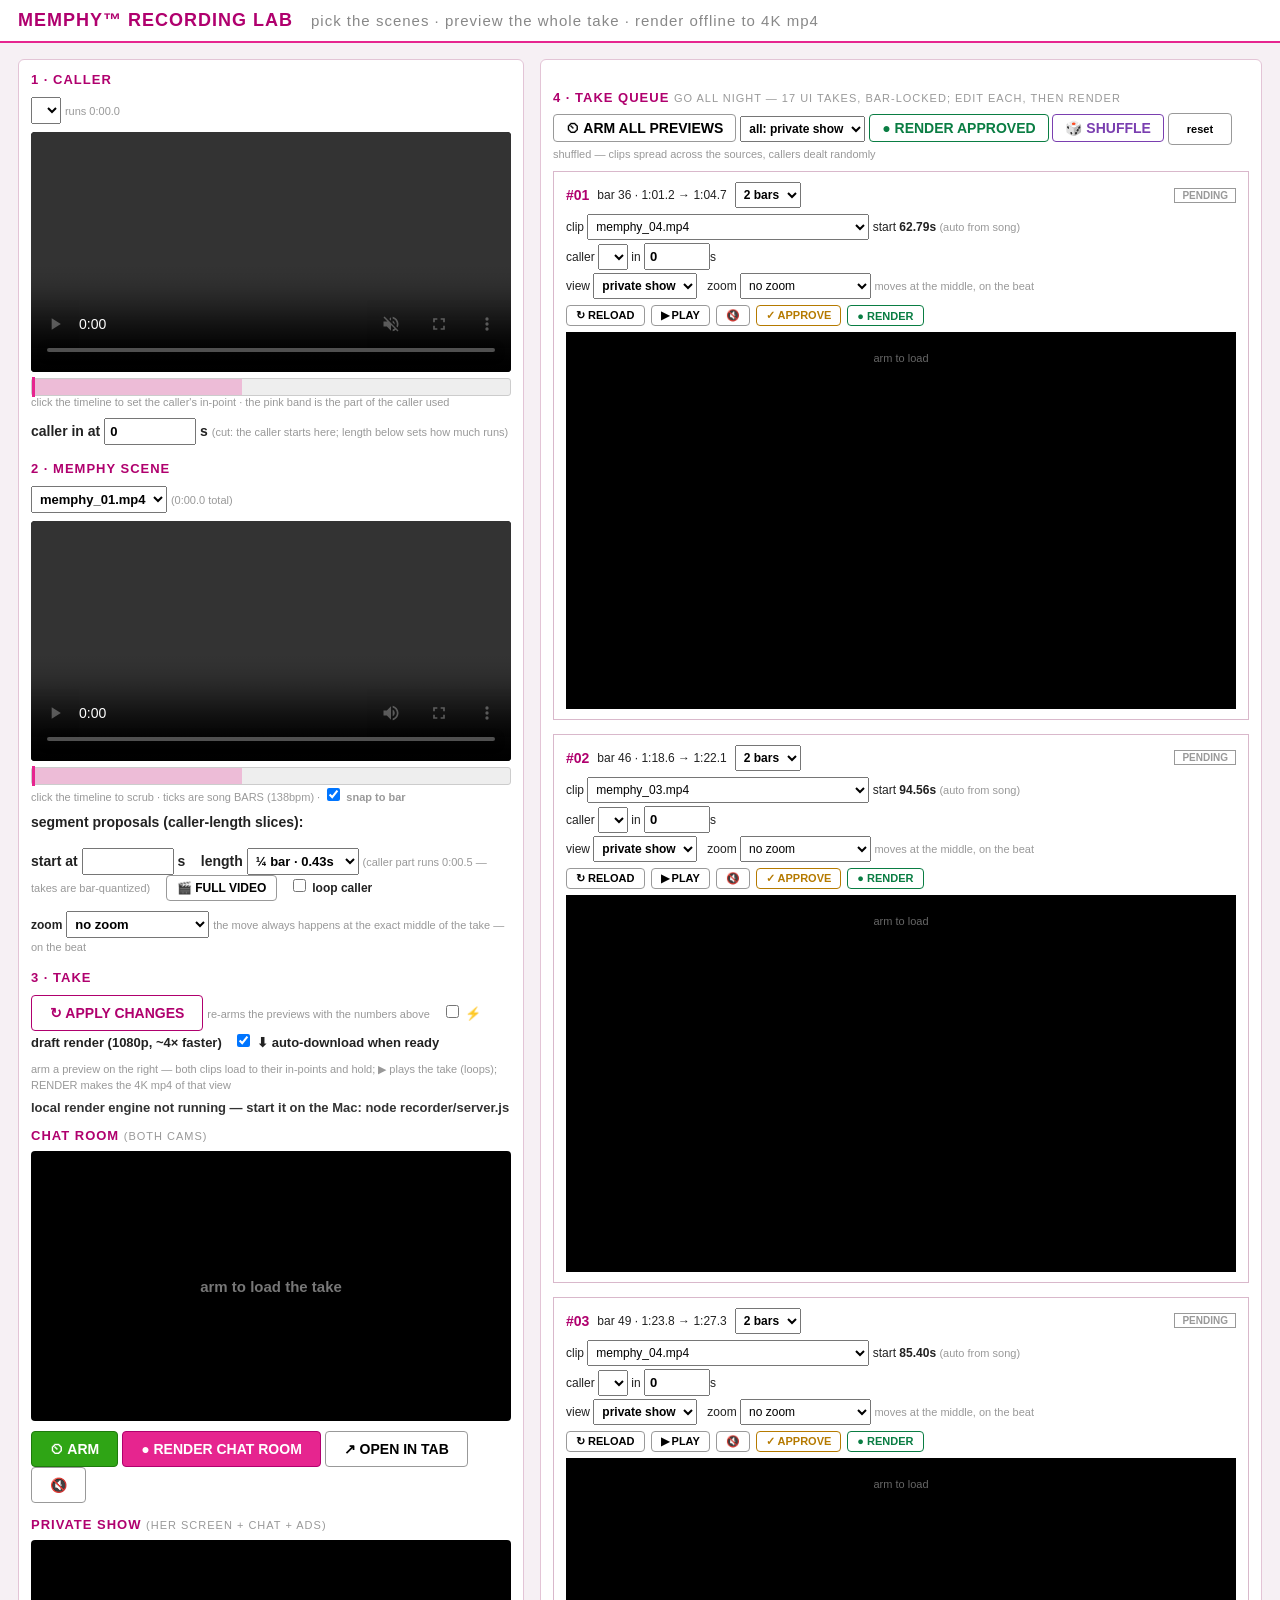
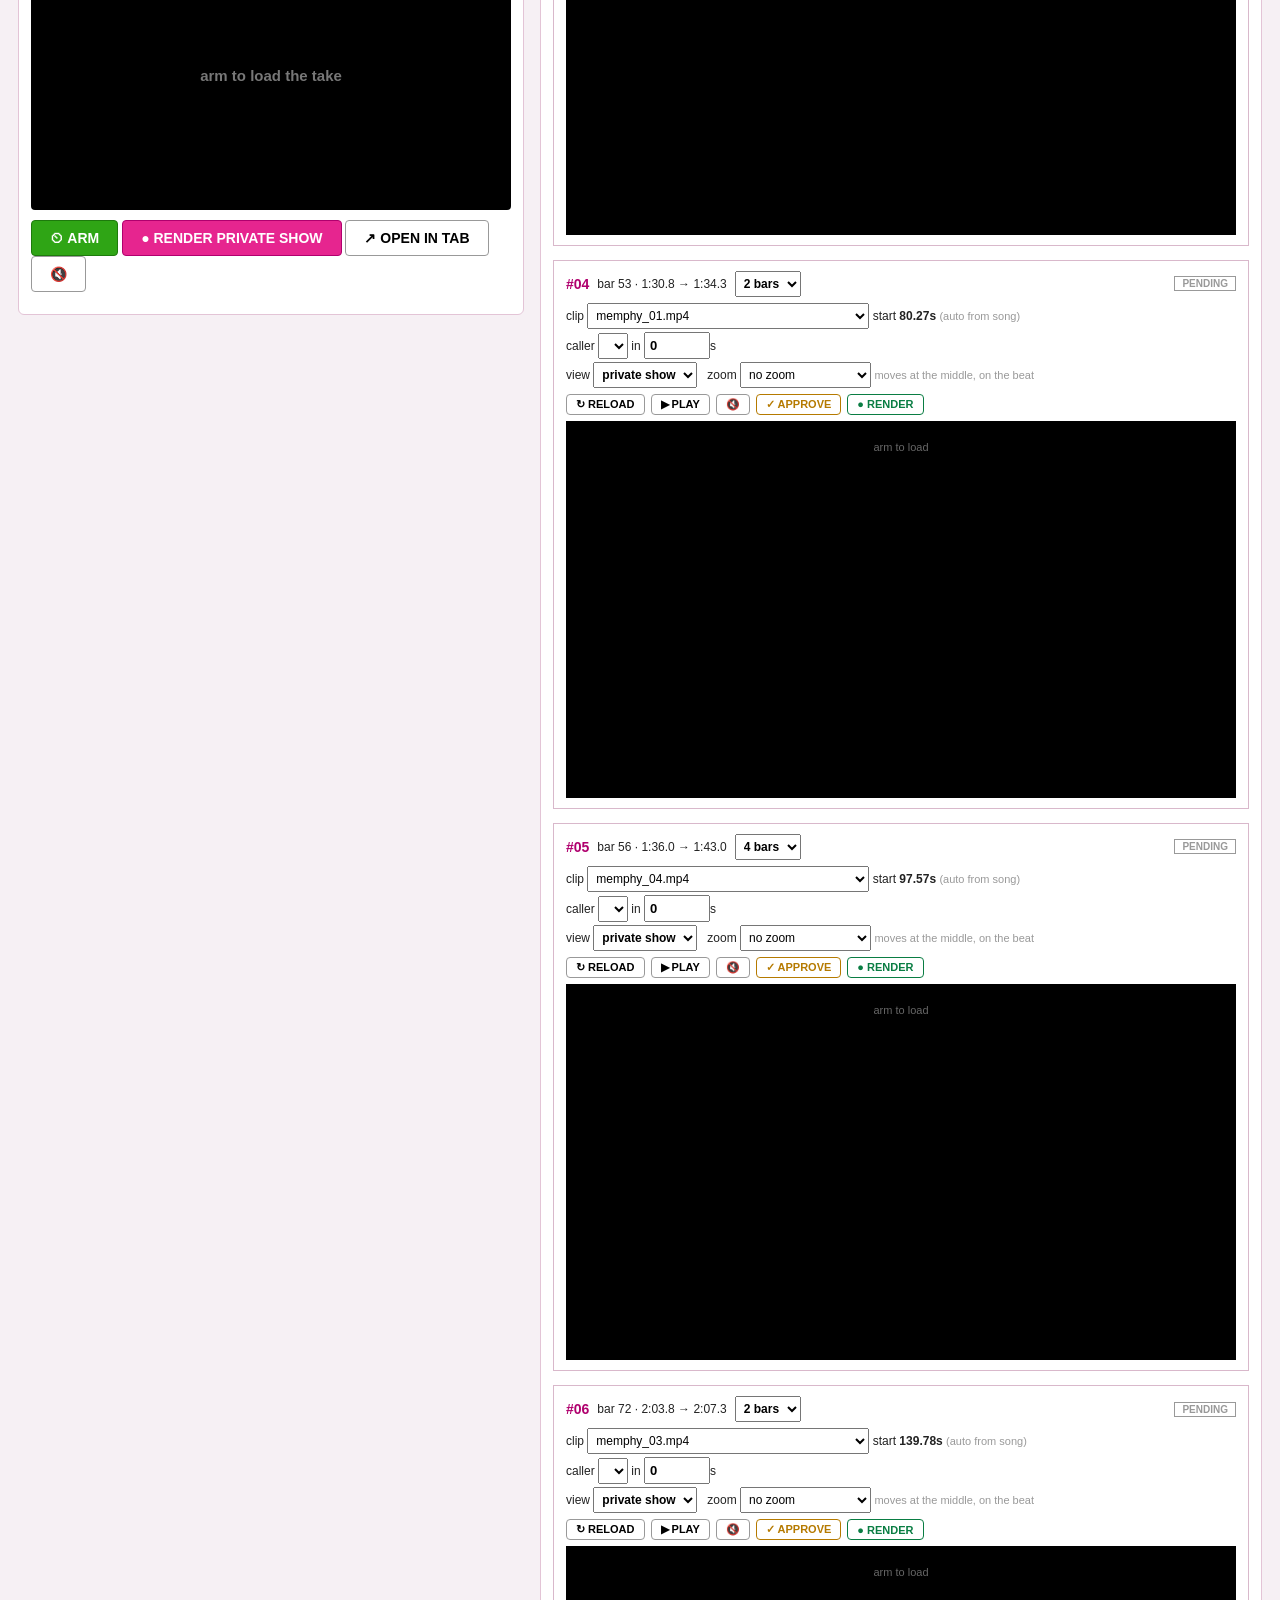
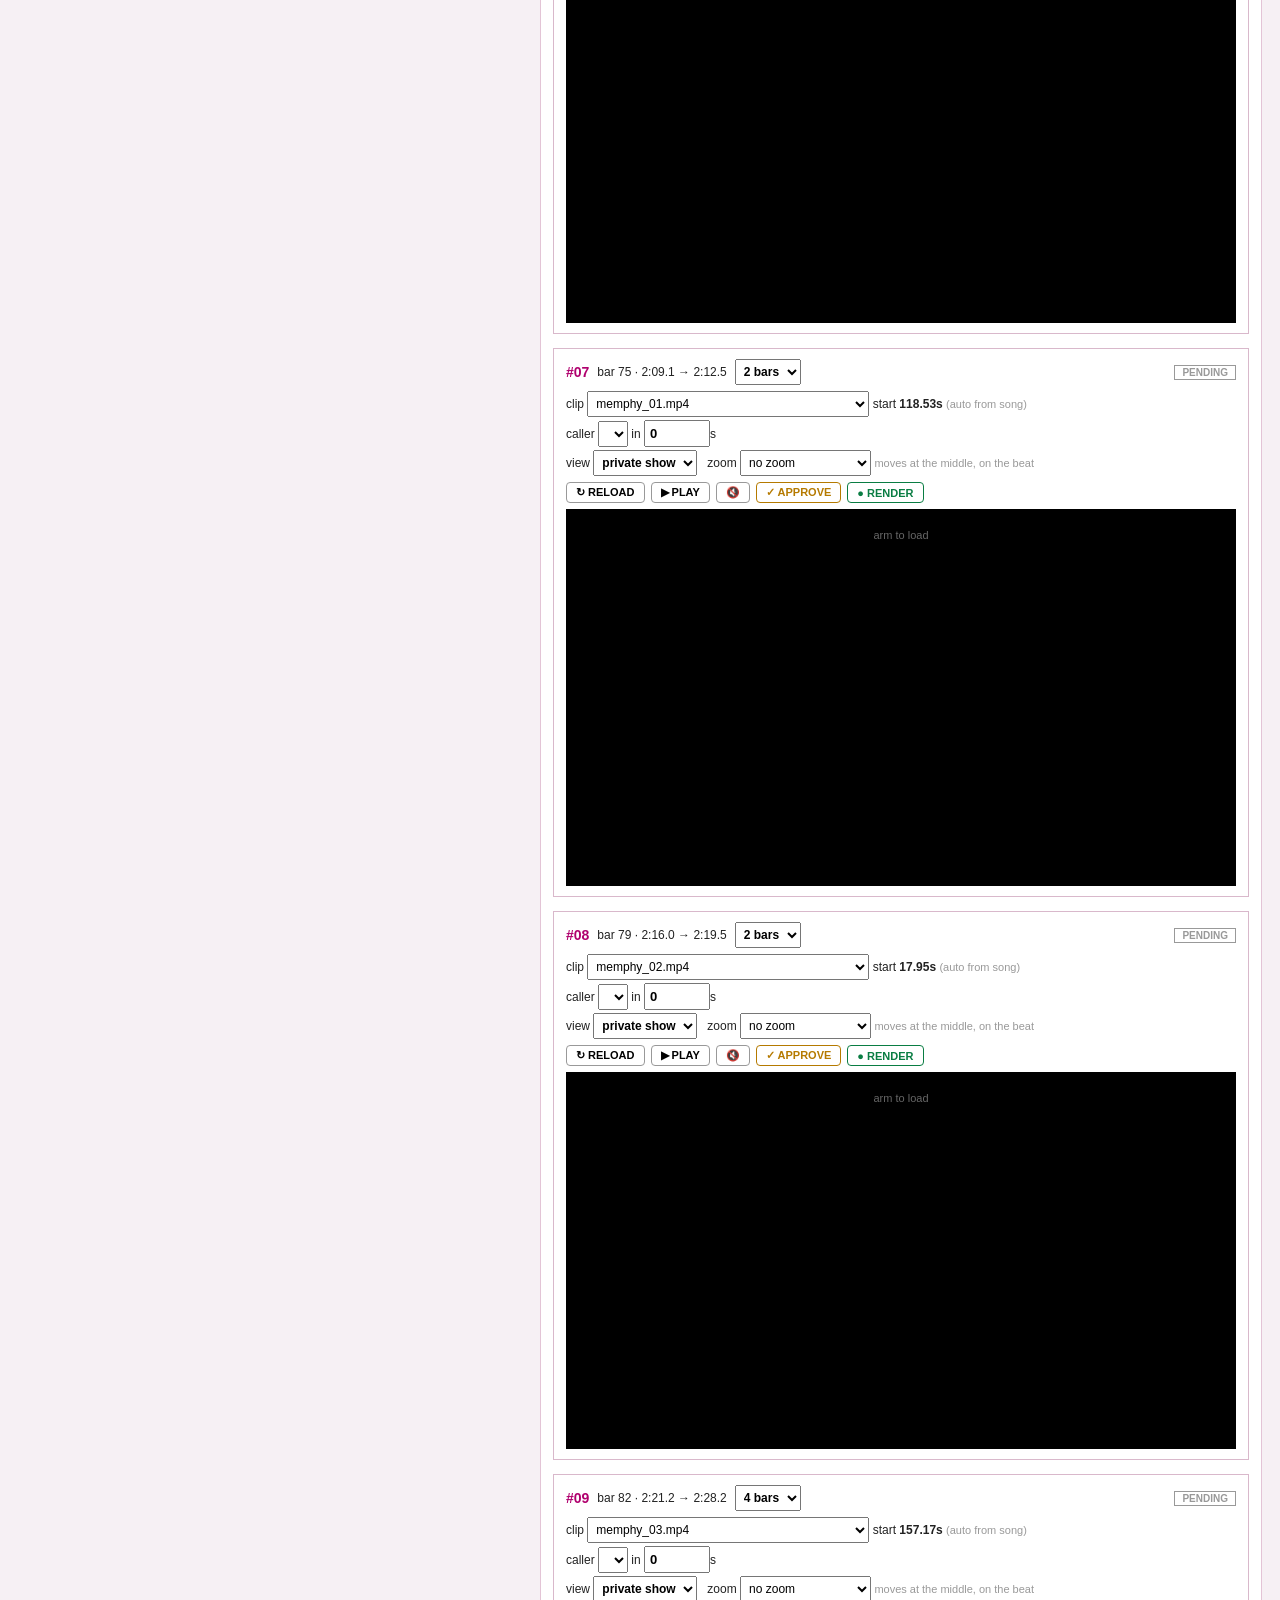
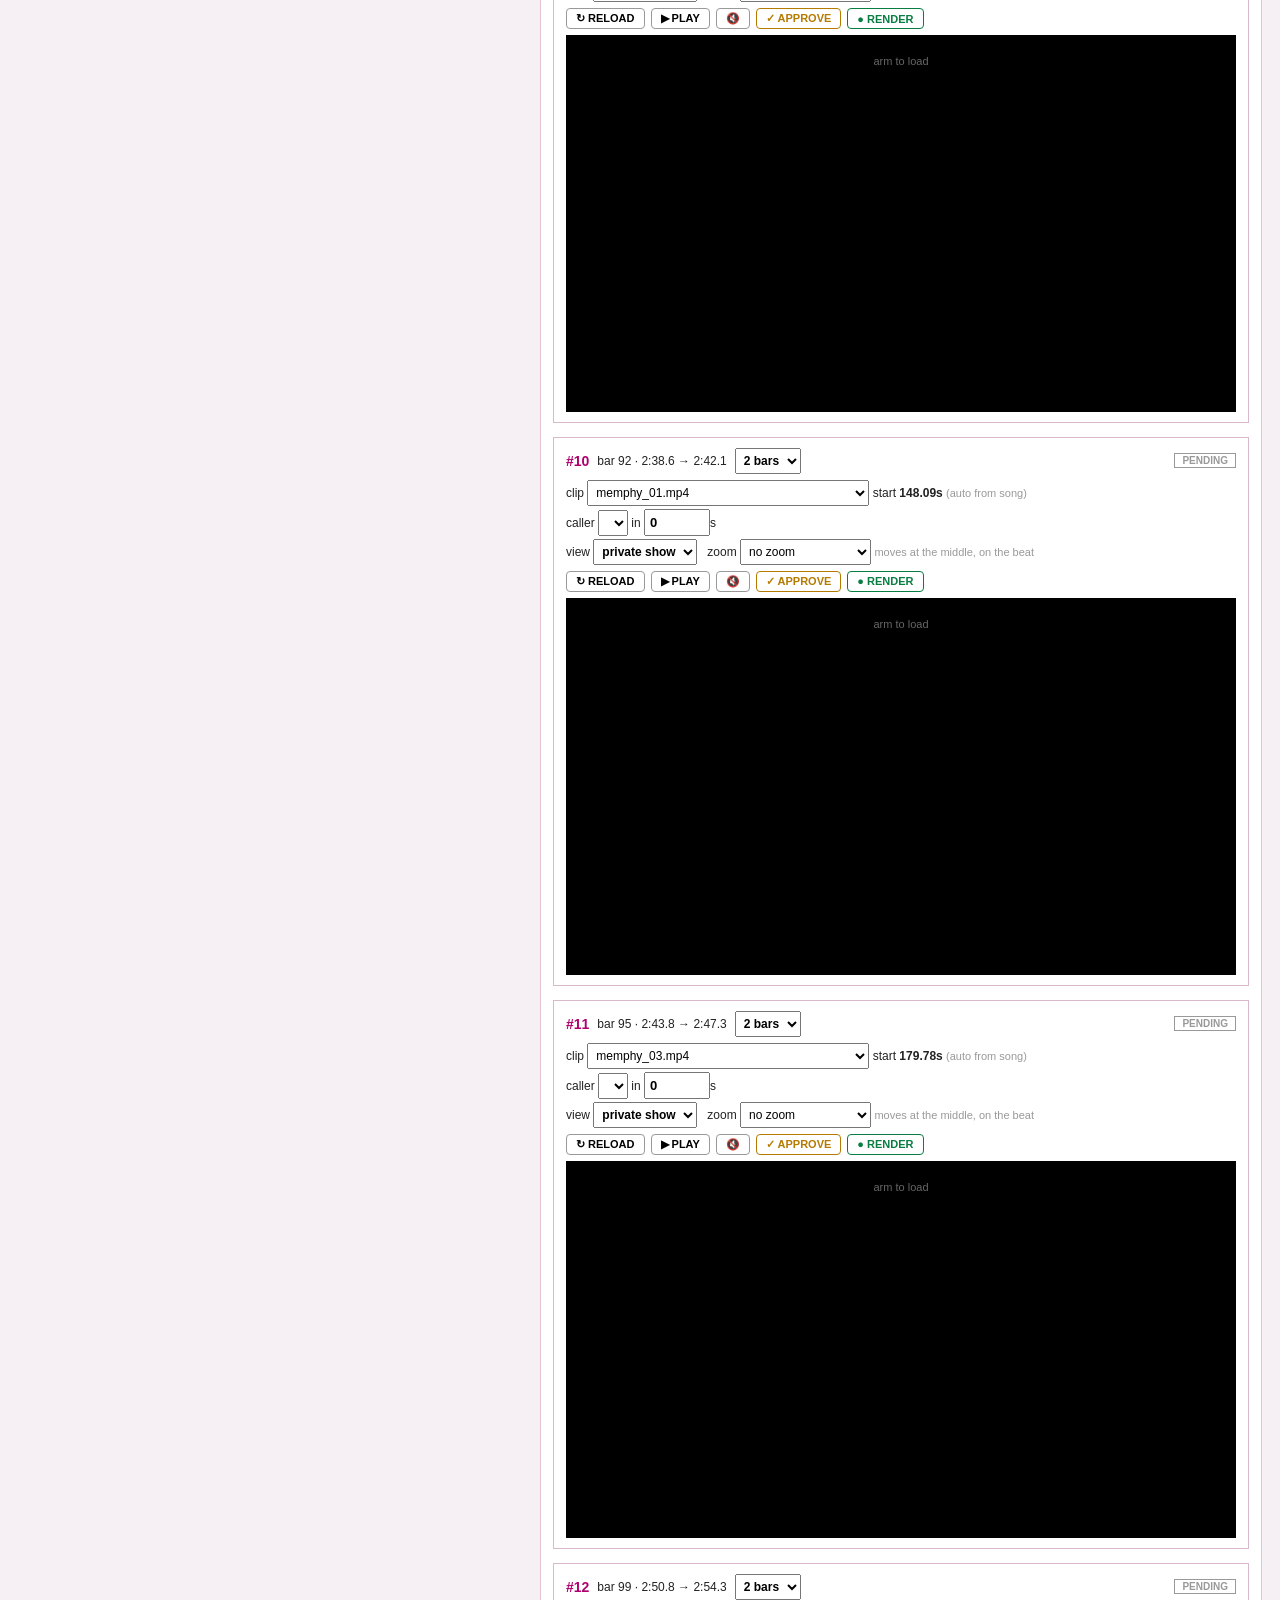
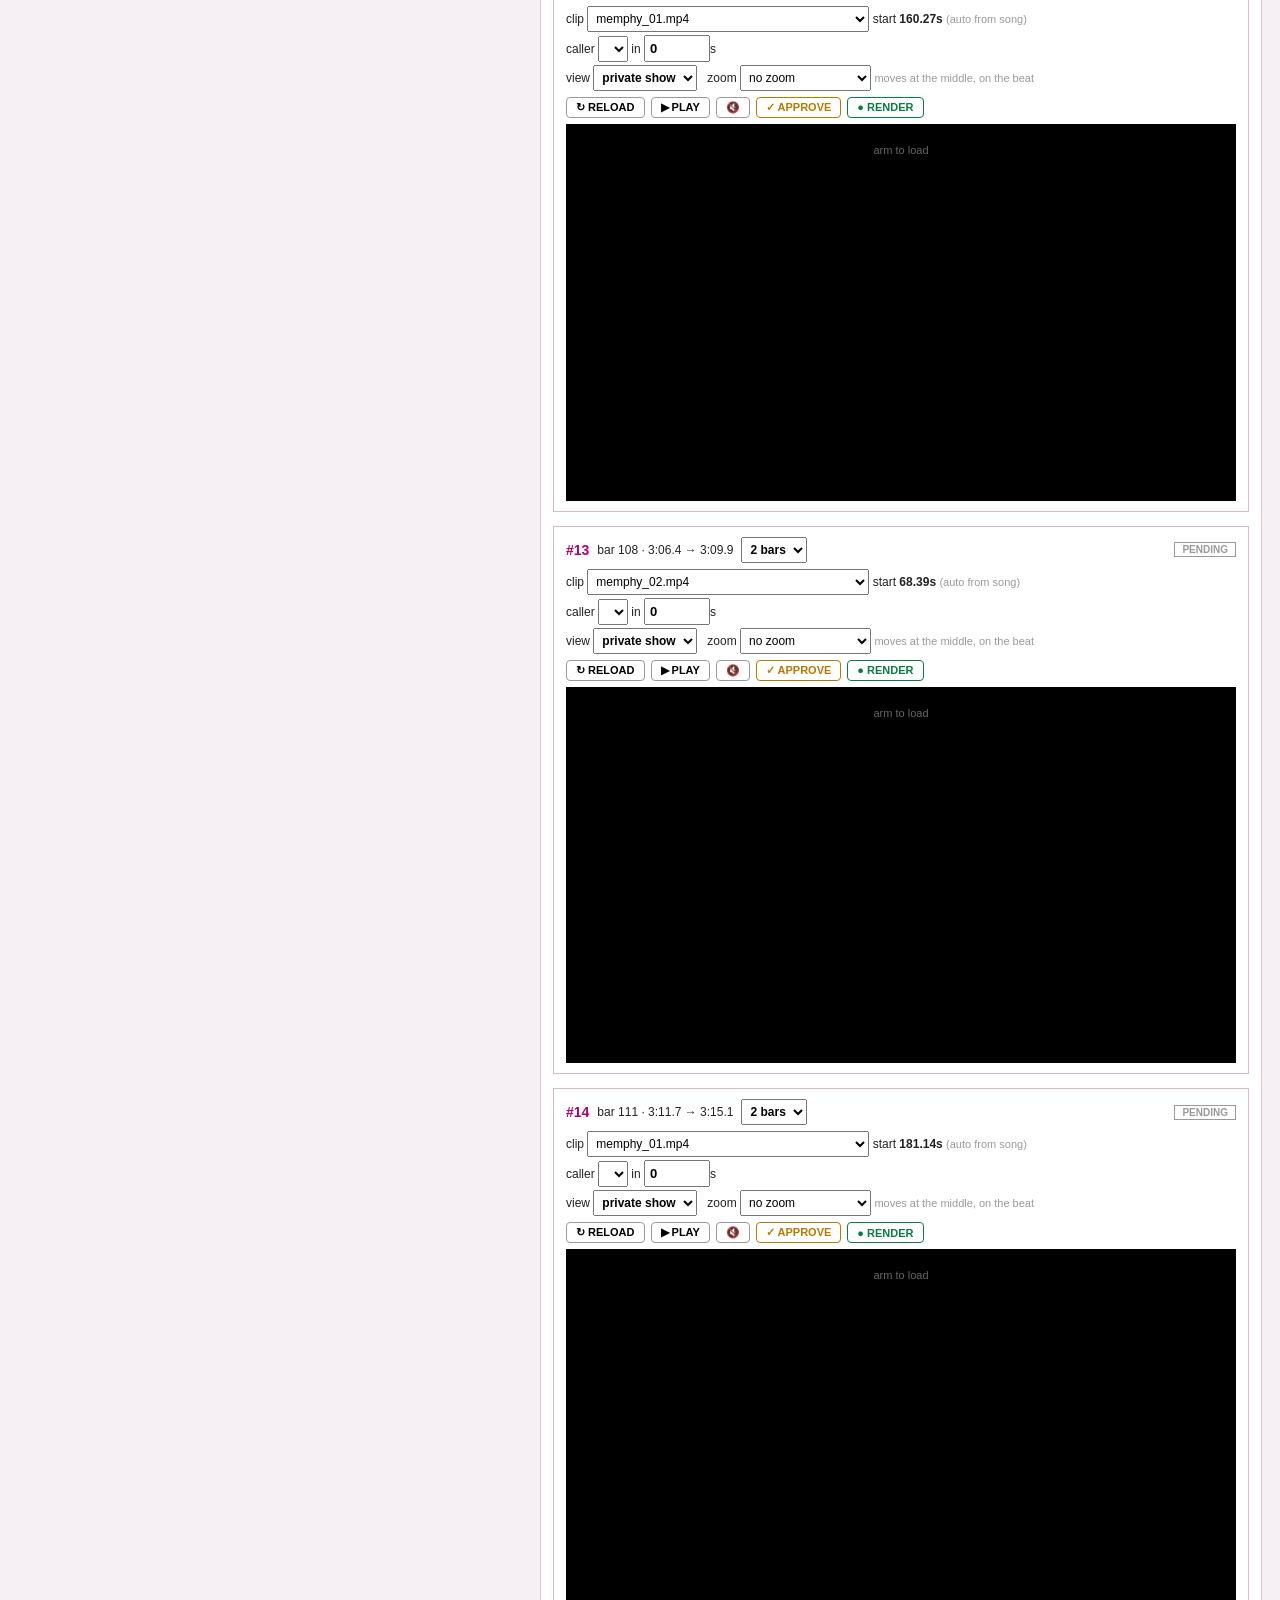
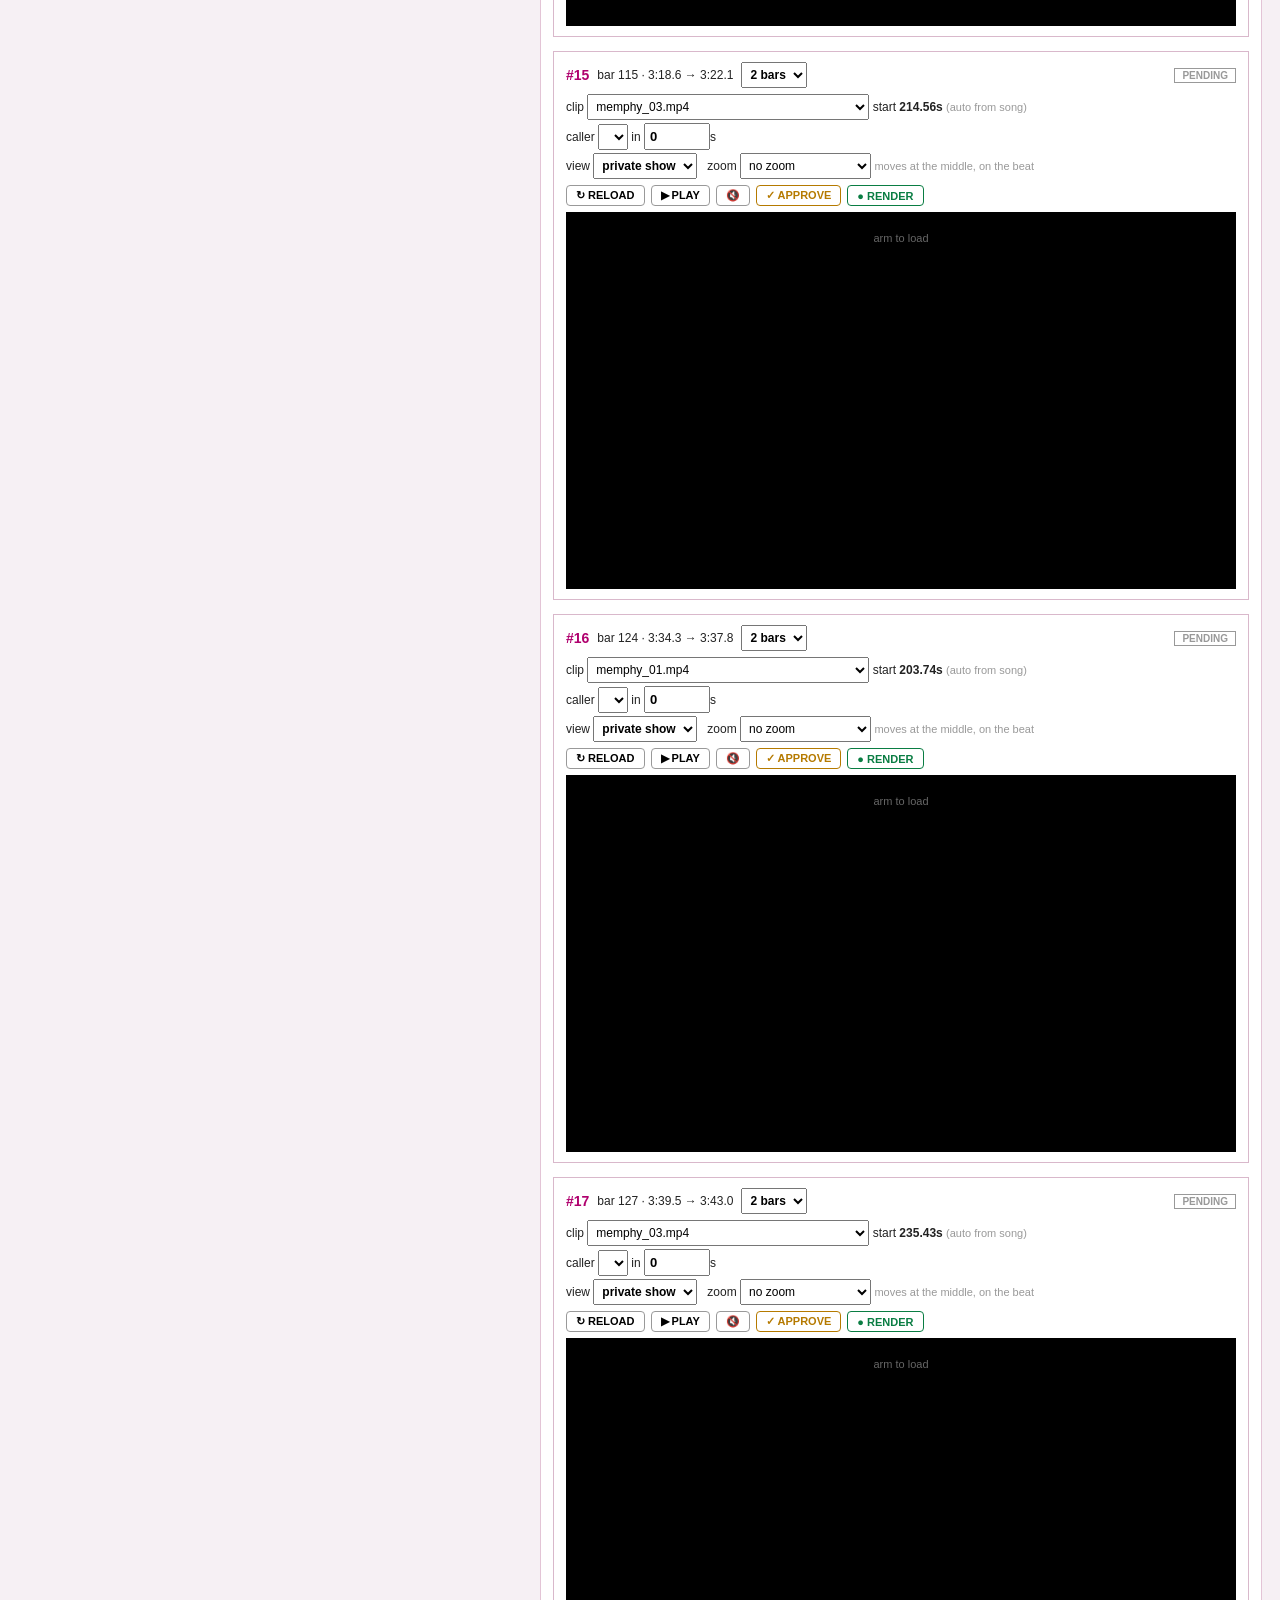
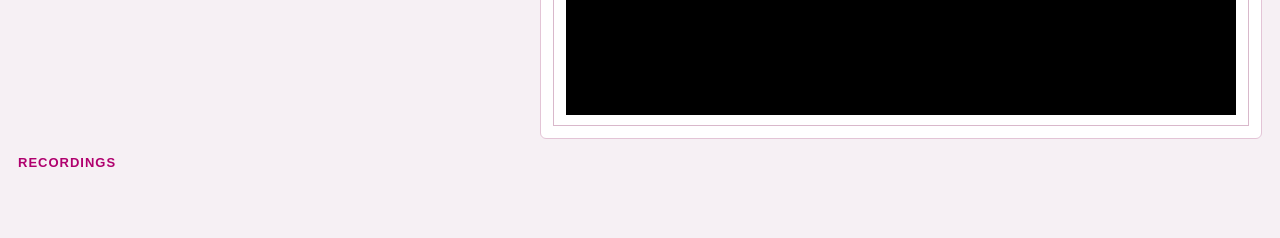
<file: lab-rec/index.html>
<!doctype html>
<html>
<head>
<meta charset="utf-8">
<title>MEMPHY RECORDING LAB</title>
<style>
body{margin:0;background:#f6f0f4;font:bold 14px Arial,Helvetica,sans-serif;color:#222;-webkit-user-select:none;user-select:none;}
header{background:#fff;border-bottom:2px solid #e6258f;padding:10px 18px;font:bold 18px Arial;color:#b0006e;letter-spacing:1px;}
header small{color:#888;font-weight:normal;margin-left:12px;}
main{display:flex;gap:16px;padding:16px 18px;align-items:flex-start;}
.col{background:#fff;border:1px solid #e3c4d6;border-radius:6px;padding:12px;}
#left{flex:0 0 480px;}
#right{flex:1;min-width:0;}
@media (max-width:1100px){ main{flex-direction:column;} #left{flex:none;width:100%;} }
h3{margin:0 0 8px;font:bold 13px Arial;color:#b0006e;text-transform:uppercase;letter-spacing:1px;}
select,input[type=number]{font:bold 13px Arial;padding:4px;}
video{background:#000;display:block;border-radius:4px;}
#mprev{width:100%;}
#cprev{width:220px;}
.row{margin:10px 0;}
.tl{position:relative;height:16px;background:#eee;border:1px solid #ccc;border-radius:3px;cursor:pointer;margin-top:6px;}
.tl .ph{position:absolute;top:-2px;bottom:-2px;width:3px;background:#e6258f;}
.tl .seg{position:absolute;top:0;bottom:0;background:rgba(230,37,143,.25);border-left:2px solid #e6258f;}
.tl .bt{position:absolute;top:8px;bottom:0;width:1px;background:#c9a8ba;}
.tl .bt.b4{top:2px;background:#a86f92;width:2px;}
.zl{position:relative;height:16px;background:#eef4fb;border:1px solid #b9cbe0;border-radius:3px;cursor:pointer;margin-top:4px;}
.zl .zseg{position:absolute;top:0;bottom:0;background:rgba(40,140,255,.5);border-left:2px solid #1a6fd4;border-right:2px solid #1a6fd4;cursor:pointer;}
.zl .zseg.open{border-right:2px dashed #1a6fd4;background:rgba(40,140,255,.28);}
.zl .zin{position:absolute;top:-1px;bottom:-1px;width:3px;background:#1a6fd4;}
#tiles{display:flex;flex-wrap:wrap;gap:8px;margin-top:8px;}
.tile{width:150px;cursor:pointer;border:2px solid #ddd;border-radius:5px;overflow:hidden;background:#fff;}
.tile.on{border-color:#e6258f;box-shadow:0 0 0 2px rgba(230,37,143,.3);}
.tile canvas{width:100%;height:84px;display:block;background:#000;}
.tile .cap{font:bold 11px Arial;padding:4px 6px;color:#333;}
.tile .lyr{font:normal 10px Arial;color:#888;padding:0 6px 5px;height:24px;overflow:hidden;}
button{font:bold 14px Arial;padding:9px 18px;border:1px solid #999;border-radius:4px;background:#fff;cursor:pointer;}
button.rec{background:#e6258f;color:#fff;border-color:#b0006e;}
button.prev{background:#2fa515;color:#fff;border-color:#1d7a0c;}
button:disabled{opacity:.5;cursor:default;}
.stage{width:100%;aspect-ratio:16/9;background:#000;border-radius:4px;overflow:hidden;position:relative;}
.stage iframe{width:1280px;height:720px;border:0;display:block;transform-origin:0 0;}
.stage .idle{position:absolute;inset:0;display:flex;align-items:center;justify-content:center;color:#777;font:bold 15px Arial;}
#status{margin-top:8px;font:bold 13px Arial;color:#333;min-height:18px;}
#recs .item{display:flex;gap:10px;align-items:center;margin:8px 0;padding:8px;border:1px solid #eee;border-radius:5px;background:#fafafa;}
#recs video{width:240px;}
#recs a.dl{background:#e6258f;color:#fff;padding:6px 12px;border-radius:4px;text-decoration:none;font:bold 12px Arial;}
#recs .del{padding:6px 10px;border-color:#c66;color:#c00;font-weight:bold;}
#recs .nm{font:normal 11px Arial;color:#666;word-break:break-all;flex:1;}
.hint{font:normal 11px Arial;color:#999;}
</style>
</head>
<body>
<header>MEMPHY&trade; RECORDING LAB <small>pick the scenes &middot; preview the whole take &middot; render offline to 4K mp4</small></header>
<main>
  <div id="left" class="col">
    <h3>1 &middot; Caller</h3>
    <div class="row">
      <select id="caller"></select>
      <span class="hint" id="cdur"></span>
      <video id="cprev" controls muted playsinline style="width:100%;margin-top:8px"></video>
      <div class="tl" id="ctl"><div class="seg" id="ctlseg"></div><div class="ph" id="ctlph"></div></div>
      <div class="hint">click the timeline to set the caller's in-point &middot; the pink band is the part of the caller used</div>
      <div class="row">
        caller in at <input id="calin" type="number" min="0" step="0.1" value="0" style="width:80px"> s
        <span class="hint">(cut: the caller starts here; length below sets how much runs)</span>
      </div>
    </div>

    <h3 style="margin-top:16px">2 &middot; Memphy scene</h3>
    <div class="row">
      <select id="clip"></select>
      <span class="hint" id="mdur"></span>
      <video id="mprev" controls playsinline style="margin-top:8px"></video>
      <div class="tl" id="tl"><div id="bars"></div><div class="seg" id="tlseg"></div><div class="ph" id="tlph"></div></div>
      <div class="hint">click the timeline to scrub &middot; ticks are song BARS (138bpm) &middot; <label style="font:bold 11px Arial"><input type="checkbox" id="snap" checked> snap to bar</label> <span class="hint" id="barinfo"></span></div>

      <div class="row">
        segment proposals (caller-length slices):
        <div id="tiles"></div>
      </div>
      <div class="row">
        start at <input id="start" type="number" min="0" step="0.1" style="width:80px"> s
        &nbsp;&nbsp; length <select id="len" style="font:bold 13px Arial">
          <option value="0.435">&#188; bar &middot; 0.43s</option>
          <option value="0.870">&#189; bar &middot; 0.87s</option>
          <option value="1.739">1 bar &middot; 1.74s</option>
          <option value="3.478">2 bars &middot; 3.48s</option>
          <option value="6.957" selected>4 bars &middot; 6.96s</option>
          <option value="13.913">8 bars &middot; 13.9s</option>
          <option value="full">FULL VIDEO</option>
        </select> <span class="hint" id="lenhint"></span>
        &nbsp;&nbsp; <button id="btnFull" style="padding:5px 10px;font-size:12px">&#127916; FULL VIDEO</button>
        &nbsp; <label style="font:bold 12px Arial"><input type="checkbox" id="calloop"> loop caller</label>
      </div>
      <div class="row" style="margin-top:6px">
        <b style="font:bold 12px Arial">zoom</b> <select id="zsel" style="font:bold 13px Arial">
          <option value="" selected>no zoom</option>
          <option value="in">zoom IN</option>
          <option value="out">starts ZOOMED IN</option>
        </select> <span class="hint">the move always happens at the exact middle of the take &mdash; on the beat</span>
      </div>
    </div>

    <h3 style="margin-top:16px">3 &middot; Take</h3>
    <div class="row">
      <button id="btnApply" style="border-color:#b0006e;color:#b0006e">&#8635; APPLY CHANGES</button>
      <span class="hint">re-arms the previews with the numbers above</span>
      &nbsp;&nbsp;<label style="font:bold 13px Arial"><input type="checkbox" id="draft"> &#9889; draft render (1080p, ~4&times; faster)</label>
      &nbsp;&nbsp;<label style="font:bold 13px Arial"><input type="checkbox" id="autodl" checked> &#11015; auto-download when ready</label>
    </div>
    <div class="row"><span class="hint">arm a preview on the right &mdash; both clips load to their in-points and hold; &#9654; plays the take (loops); RENDER makes the 4K mp4 of that view</span>
      <div id="status"></div>
    </div>
    <h3>Chat room <span class="hint">(both cams)</span></h3>
    <div class="stage" id="stage_room"><div class="idle">arm to load the take</div></div>
    <div class="row">
      <button class="prev" id="btnPrev_room">&#9202; ARM</button>
      <button class="rec" id="btnRec_room">&#9679; RENDER CHAT ROOM</button>
      <button id="btnTab_room" title="opens the armed take alone in a tab — click in it to roll, screen-record it">&#8599; OPEN IN TAB</button>
      <button id="btnMute_room" title="previews open silent; renders always carry the track">&#128263;</button>
    </div>
    <h3 style="margin-top:14px">Private show <span class="hint">(her screen + chat + ads)</span></h3>
    <div class="stage" id="stage_pshow"><div class="idle">arm to load the take</div></div>
    <div class="row">
      <button class="prev" id="btnPrev_pshow">&#9202; ARM</button>
      <button class="rec" id="btnRec_pshow">&#9679; RENDER PRIVATE SHOW</button>
      <button id="btnTab_pshow" title="opens the armed take alone in a tab — click in it to roll, screen-record it">&#8599; OPEN IN TAB</button>
      <button id="btnMute_pshow" title="previews open silent; renders always carry the track">&#128263;</button>
    </div>
  </div>

  <div id="right" class="col">
    <div id="qwrap" style="margin-top:18px">
      <h3>4 &middot; TAKE QUEUE <span class="hint">GO ALL NIGHT &mdash; 17 UI takes, bar-locked; edit each, then render</span></h3>
      <div class="row" style="margin:6px 0 10px">
        <button id="qArmAll" style="padding:5px 12px">&#9202; ARM ALL PREVIEWS</button>
        <select id="qView" style="font:bold 12px Arial" title="sets ALL takes at once; each row can still differ"><option value="pshow" selected>all: private show</option><option value="room">all: chat room</option></select>
        <button id="qRenderAll" style="border-color:#0a7d43;color:#0a7d43;padding:5px 12px">&#9679; RENDER APPROVED</button>
        <button id="qShuffle" style="border-color:#7a3fb0;color:#7a3fb0;padding:5px 12px" title="random memphy clip (where the song position allows) + shuffled callers, no two neighbours alike">&#127922; SHUFFLE</button>
    <button id="qReset" style="font-size:11px" title="throw away queue edits, back to the take sheet">reset</button>
        <span class="hint" id="qStatus"></span>
      </div>
      <div id="queue" style="display:flex;flex-direction:column;gap:14px"></div>
    </div>
  </div>
</main>
<div id="recwrap" style="padding:0 18px 60px">
  <h3>Recordings</h3>
  <div id="recs"></div>
</div>
<script>
var API=(location.hostname==='localhost'||location.hostname==='127.0.0.1')?'':'http://localhost:8968';
var CALLERS=[], CLIPS=['memphy_01.mp4','memphy_02.mp4','memphy_03.mp4','memphy_04.mp4'];
var DUR={}, LYR={};
window._tvGen=0; window._tv=null;
var $=function(id){return document.getElementById(id);};

var BPM=138, BAR=4*60/BPM;   // GO ALL NIGHT — measured 138bpm, 4/4
var SONG_OFF={'memphy_01.mp4':10.528,'memphy_02.mp4':118.059,'memphy_03.mp4':-15.941,'memphy_04.mp4':-1.560};   // songTime = clipTime + off
function barOf(clip,t){ return ((t+(SONG_OFF[clip]||0))/BAR); }
function snapBar(clip,t){ var off=SONG_OFF[clip]||0; return Math.max(0, Math.round((t+off)/BAR)*BAR - off); }
function drawBars(){
  var clip=$('clip').value, M=DUR['clips/'+clip]||0, host=$('bars');
  if(!host) return; host.innerHTML='';
  if(!M) return;
  var off=SONG_OFF[clip]||0;
  var k0=Math.ceil((0+off)/BAR), k1=Math.floor((M+off)/BAR);
  for(var k=k0;k<=k1;k++){
    var t=k*BAR-off; if(t<0||t>M) continue;
    var d=document.createElement('div'); d.className='bt'+(k%4===0?' b4':'');
    d.style.left=((t/M)*100)+'%';
    host.appendChild(d);
  }
}
var ZP=[];   // zoom pairs [{tin,tout|null}] in take-seconds
function zParse(str){
  ZP=[];
  String(str||'').split(',').forEach(function(tok){
    var m=/^\s*([\d.]+)\s*(?:-\s*([\d.]+))?\s*$/.exec(tok); if(!m) return;
    var a=parseFloat(m[1]); if(!isFinite(a)||a<0) return;
    var b=m[2]!=null?parseFloat(m[2]):null; if(b!=null&&(!isFinite(b)||b<=a)) b=null;
    ZP.push({tin:a,tout:b});
  });
  ZP.sort(function(x,y){return x.tin-y.tin;});
}
function zWrite(){
  $('zoom').value=ZP.map(function(p){ return p.tout!=null?(p.tin+'-'+p.tout):String(p.tin); }).join(', ');
  zDraw();
}
var LEN_QUANTA=[0.435,0.870,1.739,3.478,6.957,13.913];
function takeLen(){
  var v=$('len').value;
  if(v==='full'){ var M=DUR['clips/'+$('clip').value]||0; return Math.max(0.5,M-0.6); }
  var L=parseFloat(v); if(isFinite(L)&&L>0) return L;
  return 6.957;
}
function zDraw(){
  var host=$('zl'); if(!host) return; host.innerHTML='';
  var L=takeLen(); if(!(L>0)) return;
  ZP.forEach(function(pp,idx){
    var a=pp.tin, b=(pp.tout!=null?pp.tout:L);
    var d=document.createElement('div'); d.className='zseg'+(pp.tout==null?' open':'');
    d.style.left=((a/L)*100)+'%'; d.style.width=(Math.max(0.6,((b-a)/L)*100))+'%';
    d.title='zoom '+pp.tin+(pp.tout!=null?('-'+pp.tout):' → end')+'s  (click to remove)';
    d.addEventListener('click',function(ev){ ev.stopPropagation(); ZP.splice(idx,1); zWrite(); });
    host.appendChild(d);
  });
}
function fmt(t){ t=Math.max(0,t||0); var m=Math.floor(t/60), s=t-m*60; return m+':'+(s<10?'0':'')+s.toFixed(1); }
function probe(url,cb){ if(DUR[url]!=null) return cb(DUR[url]);
  var v=document.createElement('video'); v.preload='metadata'; v.muted=true;
  v.onloadedmetadata=function(){ DUR[url]=v.duration||0; cb(DUR[url]); };
  v.onerror=function(){ cb(0); }; v.src=API+'/'+url; }

// lyric data straight from the show page
fetch(API+'/index.html').then(r=>r.text()).then(function(html){
  var m=/var LYRICS_BY_CLIP=(\{.*?\});/.exec(html);
  if(m){ try{ LYR=JSON.parse(m[1].replace(/,1\]/g,',1]')); }catch(e){ try{ LYR=eval('('+m[1]+')'); }catch(e2){} } }
  // caller list from PRELOADED_GUEST
  var g=/var PRELOADED_GUEST = \[([\s\S]*?)\];/.exec(html);
  if(g){ (g[1].match(/'clips\/([^']+)'/g)||[]).forEach(function(x){ CALLERS.push(x.replace(/'clips\/|'/g,'')); }); }
  init();
}).catch(function(){
  if(!$('caller').options.length) init();
  $('status').textContent='local render engine not running \u2014 start it on the Mac:  node recorder/server.js';
});

function lyricAt(clip,t){
  var arr=LYR[clip]; if(!arr) return '';
  var line=''; for(var i=0;i<arr.length;i++){ if(arr[i][0]<=t) line=arr[i][2]; else break; }
  return line||'(instrumental)';
}

function init(){
  CALLERS.forEach(function(n){ var o=document.createElement('option'); o.value=n; o.textContent=n; $('caller').appendChild(o); });
  CLIPS.forEach(function(n){ var o=document.createElement('option'); o.value=n; o.textContent=n; $('clip').appendChild(o); });
  $('caller').onchange=onCaller; $('clip').onchange=onClip;
  $('tl').onclick=function(e){
    var clip=$('clip').value;
    var r=$('tl').getBoundingClientRect(); var f=(e.clientX-r.left)/r.width;
    var M=DUR['clips/'+clip]||0; var t=f*M;
    if($('snap').checked) t=snapBar(clip,t);
    t=Math.round(t*100)/100;
    $('mprev').currentTime=t; setStart(t);
    $('barinfo').textContent='bar '+Math.round(barOf(clip,t))+' \u00b7 '+fmt(t);
  };
  $('mprev').addEventListener('timeupdate',function(){
    var M=DUR['clips/'+$('clip').value]||1;
    $('tlph').style.left=(($('mprev').currentTime/M)*100)+'%';
  });
  $('len').addEventListener('change',function(){ updateBand(); buildTiles(); });
  $('calin').addEventListener('input',function(){ updateLenDefault(); updateBand(); });
  $('start').addEventListener('input',function(){ updateBand(); [].forEach.call(document.querySelectorAll('.tile'),function(x){ x.classList.remove('on'); }); });
  $('btnFull').onclick=function(){
    var M=DUR['clips/'+$('clip').value]||0; if(!M) return;
    $('start').value=0;
    $('len').value='full';
    $('calloop').checked=true;               // the caller loops through the whole video
    $('lenhint').textContent='(whole video)';
    updateBand();
    $('status').textContent='take = the whole of '+$('clip').value+' ('+fmt(M)+') with the caller looping';
  };
  $('ctl').onclick=function(e){
    var r=$('ctl').getBoundingClientRect(); var f=(e.clientX-r.left)/r.width;
    var D=DUR['clips/'+$('caller').value]||0; var t=Math.round(f*D*10)/10;
    $('cprev').currentTime=t; $('calin').value=t; updateLenDefault(); updateBand();
  };
  $('cprev').addEventListener('timeupdate',function(){
    var D=DUR['clips/'+$('caller').value]||1;
    $('ctlph').style.left=(($('cprev').currentTime/D)*100)+'%';
  });
  $('btnApply').onclick=function(){
    ['room','pshow'].forEach(function(v){
      if($('stage_'+v).querySelector('iframe')){ prevState[v]='idle'; previewTake(v); }
    });
  };
  $('btnPrev_room').onclick=function(){ previewTake('room'); };
  $('btnPrev_pshow').onclick=function(){ previewTake('pshow'); };
  $('btnRec_room').onclick=function(){ recordTake('room'); };
  $('btnRec_pshow').onclick=function(){ recordTake('pshow'); };
  function openTab(view){
    var sp=takeSpec(); sp.view=view;
    var q=new URLSearchParams({nogate:'',nopop:'',takepreview:'',caller:sp.caller,clip:sp.clip,start:sp.start,zoomat:sp.zoomAt==null?'':sp.zoomAt,calzoom:sp.calZoom==null?'':sp.calZoom,calin:sp.calIn==null?'':sp.calIn,len:sp.len==null?'':sp.len,calloop:sp.calLoop?'1':'',view:view});
    window.open((API||'')+'/index.html?'+q.toString(),'_blank');
  }
  $('btnTab_room').onclick=function(){ openTab('room'); };
  $('btnTab_pshow').onclick=function(){ openTab('pshow'); };
  onCaller(); onClip(); refreshRecs();
}

function calIn(){ var v=parseFloat($('calin').value); return isFinite(v)&&v>0?v:0; }
function updateLenDefault(){
  var D=DUR['clips/'+$('caller').value]||0;
  var avail=Math.max(0.5, D-calIn());
  var best=LEN_QUANTA[0];
  LEN_QUANTA.forEach(function(q){ if(q<=avail+0.05) best=q; });
  $('len').value=String(best.toFixed(3));
  $('lenhint').textContent='(caller part runs '+fmt(avail)+' — takes are bar-quantized)';
}
function onCaller(){
  var c=$('caller').value;
  $('cprev').src=API+'/clips/'+c;
  $('calin').value=0;
  probe('clips/'+c,function(D){ $('cdur').textContent='runs '+fmt(D); updateLenDefault(); buildTiles(); updateBand(); });
}
function onClip(){
  var m=$('clip').value;
  $('mprev').src=API+'/clips/'+m;
  probe('clips/'+m,function(M){ $('mdur').textContent='('+fmt(M)+' total)'; buildTiles(); updateBand(); drawBars(); });
}
function setStart(t){
  $('start').value=Math.round(t*10)/10;
  updateBand();
  [].forEach.call(document.querySelectorAll('.tile'),function(x){ x.classList.remove('on'); });
}
function updateBand(){
  var CD=DUR['clips/'+$('caller').value]||1;
  var ci=calIn();
  var useLen=takeLen();
  $('ctlseg').style.left=((ci/CD)*100)+'%';
  $('ctlseg').style.width=((Math.min(useLen,CD-ci)/CD)*100)+'%';
  var D=useLen, M=DUR['clips/'+$('clip').value]||1;
  var maxStart=Math.max(0, M - (D+0.6));
  var st=parseFloat($('start').value)||0;
  if(D && st>maxStart){ st=Math.round(maxStart*10)/10; $('start').value=st; }
  $('start').max=Math.round(maxStart*10)/10;
  $('start').title='max '+fmt(maxStart)+' (the take needs '+fmt(D+0.5)+')';
  $('tlseg').style.left=((st/M)*100)+'%';
  $('tlseg').style.width=((D/M)*100)+'%';
  zBands();
}


function buildTiles(){
  var D=DUR['clips/'+$('caller').value], M=DUR['clips/'+$('clip').value];
  if(D){ D=takeLen(); }
  var clip=$('clip').value;
  if(!D||!M) return;
  var tiles=$('tiles'); if(!tiles) return; tiles.innerHTML='';
  var n=Math.max(1,Math.floor(M/D));
  var maxStart=M-(D+0.6);
  var starts=[]; for(var i=0;i<n;i++){ var st0=Math.round(i*D*10)/10; if(st0<=maxStart || i===0) starts.push(st0); }
  starts.forEach(function(st,i){
    var d=document.createElement('div'); d.className='tile';
    d.innerHTML='<canvas width="300" height="168"></canvas><div class="cap">#'+(i+1)+' &nbsp;'+fmt(st)+' &rarr; '+fmt(st+D)+'</div><div class="lyr">'+lyricAt(clip,st)+'</div>';
    d.onclick=function(){
      [].forEach.call(document.querySelectorAll('.tile'),function(x){ x.classList.remove('on'); });
      d.classList.add('on');
      $('start').value=st; updateBand();
      var v=$('mprev'); v.currentTime=st; v.play();
      var stopAt=st+D;
      var h=function(){ if(v.currentTime>=stopAt){ v.pause(); v.removeEventListener('timeupdate',h); } };
      v.addEventListener('timeupdate',h);
    };
    tiles.appendChild(d);
  });
  // thumbnails: sequential seek through a hidden video (generation-tagged so rebuilds cancel old chains)
  var gen=++window._tvGen; if(window._tv){ try{ window._tv.removeAttribute('src'); window._tv.load(); }catch(e){} }
  var tv=document.createElement('video'); tv.muted=true; tv.preload='auto'; tv.src=API+'/clips/'+clip;
  window._tv=tv;
  var k=0;
  tv.addEventListener('seeked',function(){
    if(gen!==window._tvGen) return;
    var cv=tiles.children[k] && tiles.children[k].querySelector('canvas');
    if(cv){ try{ cv.getContext('2d').drawImage(tv,0,0,300,168); }catch(e){} }
    k++; if(k<starts.length) tv.currentTime=starts[k]+0.2;
  });
  tv.addEventListener('loadeddata',function(){ if(gen===window._tvGen) tv.currentTime=starts[0]+0.2; });
}
function takeSpec(){
  var L=takeLen();
  var st=parseFloat($('start').value)||0, clip=$('clip').value;
  return { caller:$('caller').value, clip:clip,
    draft:$('draft').checked||undefined,
    start:st,
    songStart:Math.round((st+(SONG_OFF[clip]||0))*100)/100,
    calIn:calIn()||null,
    calLoop:$('calloop').checked||undefined,
    len:L,
    zoomAt:(function(){
      var m=$('zsel').value; if(!m) return null;
      var L=takeLen(); var mid=isFinite(L)&&L>0?Math.round(L/2*100)/100:1.74;
      return m==='in'?String(mid):'0-'+mid; })() };
}

var stageMuted={room:true,pshow:true};
function setStageMute(view,m){
  stageMuted[view]=m;
  var b=$('btnMute_'+view); if(b) b.innerHTML=m?'&#128263;':'&#128266;';
  var fr=$('stage_'+view).querySelector('iframe');
  if(fr&&fr.contentWindow) fr.contentWindow.postMessage({memphyMute:m},'*');
}
['room','pshow'].forEach(function(v){ var b=$('btnMute_'+v); if(b) b.onclick=function(){ setStageMute(v,!stageMuted[v]); }; });
function fitFrames(){
  document.querySelectorAll('.stage iframe, .qframe').forEach(function(f){
    var w=f.parentElement.clientWidth; if(w>0) f.style.transform='scale('+(w/1280)+')';
  });
}
window.addEventListener('resize',fitFrames);
if($('zsel')) $('zsel').addEventListener('change',function(){ updateBand(); if($('btnApply')&&$('btnApply').onclick) $('btnApply').onclick(); });
function autoDownload(file){
  if(!file) return;
  if($('autodl') && !$('autodl').checked) return;
  try{
    var a=document.createElement('a');
    a.href=API+'/'+file+'?dl=1';           // server sends Content-Disposition: attachment
    a.download=file.split('/').pop();
    a.style.display='none';
    document.body.appendChild(a); a.click();
    setTimeout(function(){ a.remove(); }, 4000);
  }catch(e){}
}
var prevState={room:'idle',pshow:'idle'};
function previewTake(view){
  var btn=$('btnPrev_'+view), stage=$('stage_'+view);
  if(prevState[view]==='armed'){
    var other=view==='room'?'pshow':'room';
    if(prevState[other]==='playing' && $('stage_'+other).querySelector('iframe')){ prevState[other]='idle'; previewTake(other); }
    var fr=stage.querySelector('iframe');
    if(fr && fr.contentWindow){ fr.contentWindow.postMessage({memphyTake:'go'},'*'); prevState[view]='playing'; btn.textContent='\u25B6 playing (loops)'; }
    return;
  }
  var sp=takeSpec(); sp.view=view;
  prevState[view]='arming';
  btn.textContent='\u23F3 arming\u2026';
  var idle=stage.querySelector('.idle'); if(idle) idle.style.display='none';
  var old=stage.querySelector('iframe'); if(old) old.remove();
  var f=document.createElement('iframe');
  var q=new URLSearchParams({nogate:'',nopop:'',takepreview:'',caller:sp.caller,clip:sp.clip,start:sp.start,zoomat:sp.zoomAt==null?'':sp.zoomAt,calin:sp.calIn==null?'':sp.calIn,len:sp.len==null?'':sp.len,calloop:sp.calLoop?'1':'',view:view});
  f.src=API+'/index.html?'+q.toString();
  f.allow='autoplay';
  stage.appendChild(f);
  fitFrames();
  setStageMute(view,true);   // every fresh arm opens silent
  $('status').textContent='arming '+view+'\u2026 both clips loading to their in-points';
}
function viewOf(src){
  for(var v of ['room','pshow']){ var fr=$('stage_'+v).querySelector('iframe'); if(fr && fr.contentWindow===src) return v; }
  return null;
}
window.addEventListener('message',function(e){
  if(!e.data) return;
  var v=viewOf(e.source); if(!v) return;
  var btn=$('btnPrev_'+v);
  if(e.data.memphyTake==='armed' && prevState[v]==='arming'){ prevState[v]='armed'; btn.textContent='\u25B6 PLAY TAKE'; $('status').textContent=v+' ARMED \u2014 first frames set. \u25B6 plays (loops); RENDER makes the mp4.'; }
  if(e.data.memphyTake==='running'){ $('status').textContent=v+' take running\u2026'; }
});

function recordTake(view){
  var sp=takeSpec(); sp.view=view;
  var btnRec=$('btnRec_'+view);
  btnRec.disabled=true;
  $('status').textContent='rendering offline… every frame is composed exactly, then encoded to mp4';
  fetch(API+'/api/record',{method:'POST',headers:{'Content-Type':'application/json'},body:JSON.stringify(sp)})
    .then(r=>r.json()).then(function(j){
      if(!j.id){ $('status').textContent='error: '+(j.error||'?'); btnRec.disabled=false; return; }
      var iv=setInterval(function(){
        fetch(API+'/api/status/'+j.id).then(r=>r.json()).then(function(sj){
          var last=(sj.log&&sj.log.length)?(' · '+sj.log[sj.log.length-1]):'';
          $('status').textContent='take '+j.id+': '+sj.state+(sj.progress?(' '+Math.round(sj.progress*100)+'%'):'')+last+(sj.err?(' — '+sj.err):'');
          if(sj.state==='done'){ clearInterval(iv); btnRec.disabled=false; $('status').textContent='DONE — saved '+sj.file.split('/').pop(); refreshRecs(); autoDownload(sj.file); }
          if(sj.state==='error'){ clearInterval(iv); btnRec.disabled=false; }
          if(sj.state==='unknown'){ clearInterval(iv); btnRec.disabled=false; $('status').textContent='engine restarted — job lost, render again'; }
        }).catch(function(){ clearInterval(iv); btnRec.disabled=false; $('status').textContent='engine unreachable — is it still running?'; });
      },2000);
    })
    .catch(function(){ $('status').textContent='local render engine not running \u2014 start it on the Mac:  node recorder/server.js'; btnRec.disabled=false; });
}

function recWhen(t){
  var d=new Date(t), now=new Date();
  var hm=('0'+d.getHours()).slice(-2)+':'+('0'+d.getMinutes()).slice(-2);
  var sameDay=d.toDateString()===now.toDateString();
  var yd=new Date(now); yd.setDate(now.getDate()-1);
  if(sameDay) return 'today '+hm;
  if(d.toDateString()===yd.toDateString()) return 'yesterday '+hm;
  return ('0'+d.getDate()).slice(-2)+'/'+('0'+(d.getMonth()+1)).slice(-2)+' '+hm;
}
function refreshRecs(){
  fetch(API+'/api/list').then(r=>r.json()).then(function(j){
    var el=$('recs'); el.innerHTML='';
    (j.files||[]).forEach(function(entry){
      var f=entry.path||entry, when=entry.t?recWhen(entry.t):'';
      var sm=/_song_(-?[\d.]+)-(-?[\d.]+)s/.exec(f);
      var songTag=sm?('<span style="color:#1a6fd4">song '+fmt(Math.max(0,parseFloat(sm[1])))+' &rarr; '+fmt(parseFloat(sm[2]))+' &middot; bar '+Math.round(parseFloat(sm[1])/BAR)+'-'+Math.round(parseFloat(sm[2])/BAR)+'</span><br>'):'';
      var d=document.createElement('div'); d.className='item';
      var nm=f.split('/').pop();
      d.innerHTML='<video controls preload="metadata" src="'+API+'/'+f+'"></video><div class="nm"><b style="color:#b0006e">'+when+'</b><br>'+songTag+nm+'</div><a class="dl" href="'+API+'/'+f+'?dl=1" download target="_blank" rel="noopener">&#11015; download</a><button class="del" title="delete">&#10005;</button>';
      d.querySelector('.del').onclick=function(){ fetch(API+'/api/delete/'+encodeURIComponent(nm),{method:'POST'}).then(refreshRecs); };
      el.appendChild(d);
    });
    if(!(j.files||[]).length) el.innerHTML='<span class="hint">no recordings yet</span>';
  });
}

/* ================= zoom move editors ================= */
var MOVES={H:[],C:[]};
function zTok(m){ var t=String(m.tin); if(m.tout!=null&&m.tout>m.tin) t+='-'+m.tout; if(m.scale) t+='@'+m.scale; if(m.cx!=null&&m.cy!=null) t+=':'+m.cx+','+m.cy; if(m.ease) t+='/'+m.ease; return t; }
function zStr(feed){
  var v=MOVES[feed].filter(function(m){return isFinite(m.tin)&&m.tin>=0;}).sort(function(a,b){return a.tin-b.tin;});
  return v.length? v.map(zTok).join(',') : null;
}
function zParseInto(feed,str){
  MOVES[feed]=[];
  if(str) (String(str).match(/[\d.]+(?:\s*-\s*[\d.]+)?(?:\s*@\s*[\d.]+)?(?:\s*:\s*[\d.]+\s*,\s*[\d.]+)?(?:\s*\/\s*[\d.]+)?/g)||[]).forEach(function(tok){
    var mm=/^\s*([\d.]+)\s*(?:-\s*([\d.]+))?\s*(?:@\s*([\d.]+))?\s*(?::\s*([\d.]+)\s*,\s*([\d.]+))?\s*(?:\/\s*([\d.]+))?\s*$/.exec(tok);
    if(!mm) return;
    MOVES[feed].push({tin:parseFloat(mm[1]), tout:mm[2]!=null?parseFloat(mm[2]):null,
      scale:mm[3]!=null?parseFloat(mm[3]):null, cx:mm[4]!=null?parseFloat(mm[4]):null,
      cy:mm[5]!=null?parseFloat(mm[5]):null, ease:mm[6]!=null?parseFloat(mm[6]):null});
  });
  zRender(feed);
}
function zNum(v){ var f=parseFloat(v); return isFinite(f)?f:null; }
function zRender(feed){
  var box=$(feed==='H'?'zmovesH':'zmovesC'); if(!box) return;
  box.innerHTML='';
  MOVES[feed].forEach(function(m,i){
    var d=document.createElement('div');
    d.style.cssText='margin:3px 0;font:12px Arial';
    d.innerHTML='in <input data-k="tin" type="number" min="0" step="0.1" style="width:56px" value="'+(m.tin!=null?m.tin:'')+'">s '+
      'out <input data-k="tout" type="number" min="0" step="0.1" style="width:56px" value="'+(m.tout!=null?m.tout:'')+'">s '+
      'scale <input data-k="scale" type="number" min="1.05" step="0.1" style="width:52px" value="'+(m.scale!=null?m.scale:'')+'">&times; '+
      'center <input data-k="cx" type="number" min="0" max="100" step="1" style="width:46px" value="'+(m.cx!=null?m.cx:'')+'">,'+
      '<input data-k="cy" type="number" min="0" max="100" step="1" style="width:46px" value="'+(m.cy!=null?m.cy:'')+'">% '+
      'ease <input data-k="ease" type="number" min="0.05" step="0.05" style="width:52px" value="'+(m.ease!=null?m.ease:'')+'">s '+
      '<a href="#" data-del="1" style="color:#b00000;font-weight:bold">&#10005;</a>';
    d.querySelectorAll('input').forEach(function(inp){
      inp.addEventListener('input',function(){ m[inp.getAttribute('data-k')]=zNum(inp.value); zAfterEdit(feed); });
    });
    d.querySelector('[data-del]').addEventListener('click',function(e){ e.preventDefault(); MOVES[feed].splice(i,1); zRender(feed); zAfterEdit(feed); });
    box.appendChild(d);
  });
}
function zAfterEdit(feed){
  if(feed==='H'){
    var w=MOVES.H.some(function(m){ return m.tout!=null&&m.tin!=null&&(m.tout-m.tin)<1&&(m.tout-m.tin)>0; });
    $('zwarnH').textContent=w?'⚠ in-and-out under 1s — most of the move is easing':'';
    updateBand();
  }
}
function zBands(){
  var seg=$('tlseg'); if(!seg) return;
  seg.querySelectorAll('.zb').forEach(function(b){ b.remove(); });
  var m=$('zsel')?$('zsel').value:''; if(!m) return;
  var d=document.createElement('div');
  d.className='zb';
  d.style.cssText='position:absolute;top:0;bottom:0;'+(m==='in'?'left:50%;width:50%;':'left:0;width:50%;')+'background:rgba(176,0,110,.5);pointer-events:none;';
  seg.appendChild(d);
}
/* ================= TAKE QUEUE — GO ALL NIGHT ================= */
var Q_SEED=[
 {take:1, bar:36, songStart:61.229, len:3.478, bars:2, clip:'memphy_03.mp4', start:77.17,  caller:null, calIn:0, zoomat:null, calzoom:null, status:'pending'},
 {take:2, bar:46, songStart:78.620, len:3.478, bars:2, clip:'memphy_03.mp4', start:94.56,  caller:null, calIn:0, zoomat:null, calzoom:null, status:'pending'},
 {take:3, bar:49, songStart:83.837, len:3.478, bars:2, clip:'memphy_03.mp4', start:99.78,  caller:null, calIn:0, zoomat:null, calzoom:null, status:'pending'},
 {take:4, bar:53, songStart:90.794, len:3.478, bars:2, clip:'memphy_03.mp4', start:106.73, caller:null, calIn:0, zoomat:null, calzoom:null, status:'pending'},
 {take:5, bar:56, songStart:96.011, len:6.957, bars:4, clip:'memphy_03.mp4', start:111.95, caller:null, calIn:0, zoomat:null, calzoom:null, status:'pending'},
 {take:6, bar:72, songStart:123.837,len:3.478, bars:2, clip:'memphy_03.mp4', start:139.78, caller:null, calIn:0, zoomat:null, calzoom:null, status:'pending'},
 {take:7, bar:75, songStart:129.055,len:3.478, bars:2, clip:'memphy_03.mp4', start:145.00, caller:null, calIn:0, zoomat:null, calzoom:null, status:'pending'},
 {take:8, bar:79, songStart:136.011,len:3.478, bars:2, clip:'memphy_03.mp4', start:151.95, caller:null, calIn:0, zoomat:null, calzoom:null, status:'pending'},
 {take:9, bar:82, songStart:141.229,len:6.957, bars:4, clip:'memphy_03.mp4', start:157.17, caller:null, calIn:0, zoomat:null, calzoom:null, status:'pending'},
 {take:10,bar:92, songStart:158.620,len:3.478, bars:2, clip:'memphy_03.mp4', start:174.56, caller:null, calIn:0, zoomat:null, calzoom:null, status:'pending'},
 {take:11,bar:95, songStart:163.837,len:3.478, bars:2, clip:'memphy_03.mp4', start:179.78, caller:null, calIn:0, zoomat:null, calzoom:null, status:'pending'},
 {take:12,bar:99, songStart:170.794,len:3.478, bars:2, clip:'memphy_03.mp4', start:186.73, caller:null, calIn:0, zoomat:null, calzoom:null, status:'pending'},
 {take:13,bar:108,songStart:186.446,len:3.478, bars:2, clip:'memphy_03.mp4', start:202.39, caller:null, calIn:0, zoomat:null, calzoom:null, status:'pending'},
 {take:14,bar:111,songStart:191.663,len:3.478, bars:2, clip:'memphy_03.mp4', start:207.60, caller:null, calIn:0, zoomat:null, calzoom:null, status:'pending'},
 {take:15,bar:115,songStart:198.620,len:3.478, bars:2, clip:'memphy_03.mp4', start:214.56, caller:null, calIn:0, zoomat:null, calzoom:null, status:'pending'},
 {take:16,bar:124,songStart:214.272,len:3.478, bars:2, clip:'memphy_03.mp4', start:230.21, caller:null, calIn:0, zoomat:null, calzoom:null, status:'pending'},
 {take:17,bar:127,songStart:219.489,len:3.478, bars:2, clip:'memphy_03.mp4', start:235.43, caller:null, calIn:0, zoomat:null, calzoom:null, status:'pending'}
];
var Q_KEY='mph_take_queue_v1';
var QUEUE=(function(){ try{ var st=JSON.parse(localStorage.getItem(Q_KEY)); if(st&&st.length===17) return st; }catch(e){} return JSON.parse(JSON.stringify(Q_SEED)); })();
QUEUE.forEach(function(r){ if(!r.view) r.view='pshow'; });
function qSave(){ try{ localStorage.setItem(Q_KEY,JSON.stringify(QUEUE)); }catch(e){} }
function qFmtS(t){ var m=Math.floor(t/60), sec=t-m*60; return m+':'+(sec<10?'0':'')+sec.toFixed(1); }
function qStartFor(row){ return Math.round((row.songStart-(SONG_OFF[row.clip]||0))*100)/100; }
function qOverlaps(){
  var flags={};
  function mark(i){ flags[i]=true; }
  for(var i=0;i<QUEUE.length;i++) for(var j=i+1;j<QUEUE.length;j++){
    var a=QUEUE[i], b=QUEUE[j];
    if(a.clip===b.clip){
      var a0=qStartFor(a), b0=qStartFor(b);
      if(Math.min(a0+a.len,b0+b.len)-Math.max(a0,b0) > 0.15){ mark(i); mark(j); }
    }
    if(a.caller && a.caller===b.caller){
      if(Math.min((a.calIn||0)+a.len,(b.calIn||0)+b.len)-Math.max(a.calIn||0,b.calIn||0) > 0.15){ mark(i); mark(j); }
    }
  }
  return flags;
}
function qCallers(){ return CALLERS.length?CALLERS:[...($('caller')?$('caller').options:[])].map(function(o){return o.value;}); }
var MDUR={'memphy_01.mp4':212.38,'memphy_02.mp4':103.39,'memphy_03.mp4':275.24,'memphy_04.mp4':119.80};
function qClipOptions(row){
  return CLIPS.filter(function(c){
    var st=Math.round((row.songStart-(SONG_OFF[c]||0))*100)/100;
    return st>=0.2 && st+row.len+0.5<=(MDUR[c]||1e9)+0.05;   // the take plus the render's 0.5s tail must fit inside that clip
  });
}
function qShuffledDeck(n){
  var cs=qCallers(); if(!cs.length) return [];
  var deck=[];
  while(deck.length<n){
    var d=cs.slice();
    for(var i=d.length-1;i>0;i--){ var j=Math.floor(Math.random()*(i+1)); var t=d[i]; d[i]=d[j]; d[j]=t; }
    if(deck.length && d[0]===deck[deck.length-1]) d.push(d.shift());   // no neighbour repeats across reshuffles
    deck=deck.concat(d);
  }
  return deck;
}
function qShuffle(){
  QUEUE.forEach(function(row,i){
    var opts=qClipOptions(row);
    // variety: avoid the previous row's clip when there's a choice
    if(opts.length>1 && i>0) { var prev=QUEUE[i-1].clip; var alt=opts.filter(function(c){return c!==prev;}); if(alt.length) opts=alt; }
    row.clip=opts[Math.floor(Math.random()*opts.length)]||row.clip;
  });
  var deck=qShuffledDeck(QUEUE.length);
  if(deck.length) QUEUE.forEach(function(row,i){ row.caller=deck[i]; });
  qSave(); renderQueue();
  Object.keys(qArmed).forEach(function(i){ qArm(+i); });
  $('qStatus').textContent='shuffled — clips spread across the sources, callers dealt randomly';
}
function qDefaultCallers(){
  var cs=qCallers(); if(!cs.length) return;
  var deck=null;
  QUEUE.forEach(function(r,i){ if(!r.caller){ if(!deck) deck=qShuffledDeck(QUEUE.length); r.caller=deck[i]; } });
}
function qFrameURL(row){
  var q=new URLSearchParams({nogate:'',nopop:'',takepreview:'',caller:row.caller,clip:row.clip,start:qStartFor(row),
    zoomat:row.zoomat==null?'':row.zoomat, calzoom:row.calzoom==null?'':row.calzoom,
    calin:row.calIn||'', len:row.len, adseed:row.take, view:row.view||'pshow'});
  return API+'/index.html?'+q.toString();
}
var qArmed={}; var qMuted={};
function qArm(i){
  var row=QUEUE[i], holder=document.getElementById('qstage'+i);
  if(!holder||!row.caller) return;
  holder.innerHTML='';
  var f=document.createElement('iframe');
  f.src=qFrameURL(row); f.allow='autoplay'; f.className='qframe';
  f.style.cssText='width:1280px;height:720px;border:0;background:#000;display:block;transform-origin:0 0';
  holder.style.cssText='background:#000;aspect-ratio:16/9;overflow:hidden;position:relative';
  holder.appendChild(f);
  fitFrames();
  qMuted[i]=true;
  if(typeof qMsg==='function'){ qMsg(i,''); qBar(i,null); }
  var mb=document.querySelector('#qstage'+i) && document.getElementById('qstage'+i).parentElement.querySelector('[data-act="mute"]');
  if(mb) mb.textContent='🔇';
  qArmed[i]=f;
  if(row.status==='pending'){ row.status='previewed'; qSave(); qChip(i); }
}
function qChip(i){
  var el=document.getElementById('qchip'+i); if(!el) return;
  var st=QUEUE[i].status;
  var col=st==='rendered'?'#0a7d43':st==='approved'?'#b57a00':st==='previewed'?'#555':'#999';
  el.textContent=st.toUpperCase(); el.style.color=col; el.style.borderColor=col;
}
function qSpec(row){
  return { caller:row.caller, clip:row.clip, start:qStartFor(row),
    songStart:Math.round(row.songStart*100)/100, len:row.len, calIn:row.calIn||null,
    zoomAt:row.zoomat||null, calZoom:row.calzoom||null, adSeed:row.take,
    draft:$('draft').checked||undefined, view:row.view||'pshow' };
}
var qRenderBusy=false;
function qMsg(i,html,col){
  var el=document.getElementById('qmsg'+i); if(!el) return;
  el.innerHTML=html; el.style.color=col||'#7a3f66'; el.style.display=html?'block':'none';
}
function qBar(i,pct){
  var w=document.getElementById('qbarwrap'+i), b=document.getElementById('qbar'+i);
  if(!w||!b) return;
  if(pct==null){ w.style.display='none'; b.style.width='0'; return; }
  w.style.display='block'; b.style.width=Math.max(0,Math.min(100,pct))+'%';
}
function qRenderOne(i,done){
  var row=QUEUE[i];
  if(!row.caller){ done&&done('no caller'); return; }
  if(qStartFor(row) < 0){
    qMsg(i,'&#9888; '+row.clip+' has no footage at '+qFmtS(row.songStart)+' &mdash; pick a source that covers it','#b00000');
    done&&done('bad start'); return;
  }
  qMsg(i,'&#9679; sending to the renderer&hellip;'); qBar(i,2);
  fetch(API+'/api/record',{method:'POST',headers:{'Content-Type':'application/json'},body:JSON.stringify(qSpec(row))})
    .then(function(r){return r.json();}).then(function(j){
      if(!j.id){ qMsg(i,'&#9888; '+(j.error||'engine busy'),'#b00000'); qBar(i,null); done&&done('err'); return; }
      var iv=setInterval(function(){
        fetch(API+'/api/status/'+j.id).then(function(r){return r.json();}).then(function(sj){
          var last=(sj.log&&sj.log.length)?sj.log[sj.log.length-1]:'';
          if(sj.state!=='done' && sj.state!=='error'){
          var fm=/frame (\d+)\/(\d+)/.exec(last);
          if(fm){ var pc=Math.round(fm[1]/fm[2]*92); qBar(i,pc); qMsg(i,'&#9679; rendering &middot; frame '+fm[1]+' of '+fm[2]+' ('+Math.round(fm[1]/fm[2]*100)+'%)'); }
          else if(sj.state==='rendering'||sj.state==='probing'){ qMsg(i,'&#9679; '+(last||sj.state)); }
          else if(last.indexOf('encode')>-1){ qBar(i,96); qMsg(i,'&#9679; encoding the mp4&hellip;'); }
          }
          $('qStatus').textContent='take '+row.take+': '+sj.state+(last?(' · '+last):'');
          if(sj.state==='done'){
            clearInterval(iv); row.status='rendered'; qSave(); qChip(i);
            try{ if(typeof refreshRecs==='function') refreshRecs(); }catch(e){}
            autoDownload(sj.file);
            qBar(i,100); setTimeout(function(){ qBar(i,null); },1200);
            var nm=sj.file.split('/').pop();
            qMsg(i,'&#10003; rendered &nbsp;<a href="'+API+'/'+sj.file+'?dl=1" download="'+nm+'" style="color:#0a7d43;font-weight:bold">&#11015; download</a>'+
                   ' &nbsp;<span style="font-weight:normal;color:#7a7a7a">'+nm+'</span>','#0a7d43');
            done&&done();
          }
          if(sj.state==='error'){ clearInterval(iv); qBar(i,null); qMsg(i,'&#9888; failed: '+(sj.err||'?'),'#b00000'); done&&done('err'); }
        }).catch(function(){});
      },1500);
    }).catch(function(){ qMsg(i,'&#9888; could not reach the engine','#b00000'); qBar(i,null); done&&done('err'); });
}
function qRow(i){
  var row=QUEUE[i], flags=qOverlaps();
  var d=document.createElement('div');
  d.style.cssText='border:1px solid #d9b8cb;background:#fff;padding:10px 12px;font:12px Arial';
  var callerOpts=qCallers().map(function(c){ return '<option value="'+c+'"'+(c===row.caller?' selected':'')+'>'+c+'</option>'; }).join('');
  var okClips=qClipOptions(row);
  var clipOpts=CLIPS.map(function(c){
    var fits=okClips.indexOf(c)>-1;
    return '<option value="'+c+'"'+(c===row.clip?' selected':'')+(fits?'':' disabled')+'>'+c+(fits?'':' — doesn\'t reach this moment')+'</option>';
  }).join('');
  d.innerHTML='<div style="display:flex;align-items:center;gap:8px;margin-bottom:6px">'+
    '<b style="font:bold 14px Arial;color:#b0006e">#'+(row.take<10?'0':'')+row.take+'</b>'+
    '<span>bar '+row.bar+' &middot; '+qFmtS(row.songStart)+' → '+qFmtS(row.songStart+row.len)+'</span>'+
    '<select data-k="bars" style="font:bold 12px Arial">'+
    '<option value="1"'+(row.bars===1?' selected':'')+'>1 bar</option>'+
    '<option value="2"'+(row.bars===2?' selected':'')+'>2 bars</option>'+
    '<option value="4"'+(row.bars===4?' selected':'')+'>4 bars</option>'+
    '</select>'+
    (flags[i]?'<span title="footage overlap with another take" style="color:#b00000;font-weight:bold">⚠</span>':'')+
    '<span id="qchip'+i+'" style="margin-left:auto;border:1px solid #999;padding:1px 7px;font:bold 10px Arial"></span></div>'+
    '<div style="margin:3px 0">clip <select data-k="clip" style="font:12px Arial">'+clipOpts+'</select> '+
    'start <span id="qstart'+i+'" class="mono" style="font-weight:bold;color:'+(qStartFor(row)>=0?'inherit':'#b00000')+'">'+qStartFor(row).toFixed(2)+'s</span> '+
    (qStartFor(row)>=0?'<span class="hint">(auto from song)</span>':'<span style="color:#b00000;font-weight:bold">&#9888; this source has no footage at that moment &mdash; pick another</span>')+'</div>'+
    '<div style="margin:3px 0">caller <select data-k="caller" style="font:12px Arial;max-width:200px">'+callerOpts+'</select> '+
    'in <input data-k="calIn" type="number" min="0" step="0.1" style="width:54px" value="'+(row.calIn||0)+'">s</div>'+
    '<div style="margin:3px 0">view <select data-k="view" style="font:bold 12px Arial">'+
    '<option value="pshow"'+((row.view||'pshow')==='pshow'?' selected':'')+'>private show</option>'+
    '<option value="room"'+(row.view==='room'?' selected':'')+'>chat room</option>'+
    '</select> &nbsp; zoom <select data-k="zsel" style="font:12px Arial">'+
    '<option value=""'+(!row.zoomat?' selected':'')+'>no zoom</option>'+
    '<option value="in"'+((row.zoomat&&row.zoomat.indexOf('0-')!==0)?' selected':'')+'>zoom IN</option>'+
    '<option value="out"'+((row.zoomat&&row.zoomat.indexOf('0-')===0)?' selected':'')+'>starts ZOOMED IN</option>'+
    '</select> <span class="hint">moves at the middle, on the beat</span></div>'+
    '<div style="margin:6px 0 6px;display:flex;gap:6px">'+
    '<button data-act="arm" style="padding:3px 9px;font-size:11px">↻ RELOAD</button>'+
    '<button data-act="play" style="padding:3px 9px;font-size:11px">▶ PLAY</button>'+
    '<button data-act="mute" style="padding:3px 9px;font-size:11px" title="previews open silent; renders always carry the track">🔇</button>'+
    '<button data-act="approve" style="padding:3px 9px;font-size:11px;border-color:#b57a00;color:#b57a00">✓ APPROVE</button>'+
    '<button data-act="render" style="padding:3px 9px;font-size:11px;border-color:#0a7d43;color:#0a7d43">● RENDER</button></div>'+
    '<div id="qmsg'+i+'" style="display:none;font:bold 11px Arial;padding:5px 8px;background:#f3e8ef;border:1px solid #d9b8cb;border-bottom:0"></div>'+
    '<div id="qbarwrap'+i+'" style="display:none;height:4px;background:#e6d3df"><div id="qbar'+i+'" style="height:100%;width:0;background:#b0006e;transition:width .3s"></div></div>'+
    '<div id="qstage'+i+'" style="background:#000;aspect-ratio:16/9"><div style="color:#666;font:11px Arial;padding:20px;text-align:center">arm to load</div></div>';
  d.querySelectorAll('select,input').forEach(function(inp){
    inp.addEventListener('change',function(){
      var k=inp.getAttribute('data-k'), v=inp.value;
      if(k==='calIn') row[k]=parseFloat(v)||0;
      else if(k==='bars'){
        row.bars=parseInt(v); row.len=Math.round(row.bars*BAR*1000)/1000;
        if(row.zoomat){ var mid=Math.round(row.len/2*100)/100; row.zoomat=row.zoomat.indexOf('0-')===0?('0-'+mid):String(mid); }
        qSave(); qRefreshRow(i); return;   // header, zoom mid and which sources still fit
      }
      else if(k==='zsel'){ var mid=Math.round(row.len/2*100)/100; row.zoomat=v==='in'?String(mid):v==='out'?('0-'+mid):null; qSave(); qArm(i); }
      else row[k]=v;
      qSave(); renderQueueFlags();
      if(k==='clip'){ qRefreshRow(i); return; }   // start, warning and option states all follow the new source
      if(qArmed[i]) qArm(i);   // live preview follows the edit
    });
  });
  d.querySelector('[data-act="arm"]').addEventListener('click',function(){ qArm(i); });

  d.querySelector('[data-act="play"]').addEventListener('click',function(){ var f=qArmed[i]; if(f&&f.contentWindow) f.contentWindow.postMessage({memphyTake:'go'},'*'); else qArm(i); });
  d.querySelector('[data-act="mute"]').addEventListener('click',function(){
    qMuted[i]=(qMuted[i]===false);   // toggles; undefined (default muted) -> false = unmuted
    var f=qArmed[i]; if(f&&f.contentWindow) f.contentWindow.postMessage({memphyMute:qMuted[i]},'*');
    this.textContent=qMuted[i]?'🔇':'🔊';
  });
  d.querySelector('[data-act="approve"]').addEventListener('click',function(){ row.status=(row.status==='approved')?'previewed':'approved'; qSave(); qChip(i); });
  d.querySelector('[data-act="render"]').addEventListener('click',function(){ if(qRenderBusy){ $('qStatus').textContent='render already running'; return; } qRenderBusy=true; qRenderOne(i,function(){ qRenderBusy=false; }); });
  return d;
}
function renderQueueFlags(){
  var flags=qOverlaps();
  QUEUE.forEach(function(r,i){
    var chip=document.getElementById('qchip'+i);
    if(!chip) return;
    var head=chip.parentNode.querySelector('[title]');
  });
}
function qRefreshRow(i){
  var box=$('queue'), old=box.children[i];
  if(!old) return;
  var wasArmed=!!qArmed[i];
  box.replaceChild(qRow(i), old);
  qChip(i);
  if(wasArmed) qArm(i);
}
function renderQueue(){
  qDefaultCallers();
  var box=$('queue'); box.innerHTML='';
  QUEUE.forEach(function(r,i){ box.appendChild(qRow(i)); qChip(i); });
  qSave();
}
$('qShuffle').addEventListener('click',qShuffle);
$('qArmAll').addEventListener('click',function(){
  QUEUE.forEach(function(r,i){ setTimeout(function(){ qArm(i); }, i*450); });
  $('qStatus').textContent='arming all 17… each holds its first frame; ▶ plays';
});
$('qRenderAll').addEventListener('click',function(){
  if(qRenderBusy){ $('qStatus').textContent='render already running'; return; }
  var idxs=[]; QUEUE.forEach(function(r,i){ if(r.status==='approved') idxs.push(i); });
  if(!idxs.length){ $('qStatus').textContent='no approved takes — ✓ APPROVE the ones that look right first'; return; }
  qRenderBusy=true;
  (function next(k){
    if(k>=idxs.length){ qRenderBusy=false; $('qStatus').textContent='all approved takes rendered ✓'; return; }
    qRenderOne(idxs[k],function(){ next(k+1); });
  })(0);
});
$('qReset').addEventListener('click',function(){
  if(!confirm('reset the queue to the take sheet? your edits are lost')) return;
  QUEUE=JSON.parse(JSON.stringify(Q_SEED)); qSave(); renderQueue();
});
$('qView').addEventListener('change',function(){
  var v=$('qView').value;
  QUEUE.forEach(function(r){ r.view=v; }); qSave();
  renderQueue();
  Object.keys(qArmed).forEach(function(i){ qArm(+i); });
});
setTimeout(function(){
  renderQueue();
  try{
    if(!localStorage.getItem('mph_q_shuffled')){ qShuffle(); localStorage.setItem('mph_q_shuffled','1'); }
  }catch(e){}
}, 1400);

</script>
</body>
</html>
</file>
